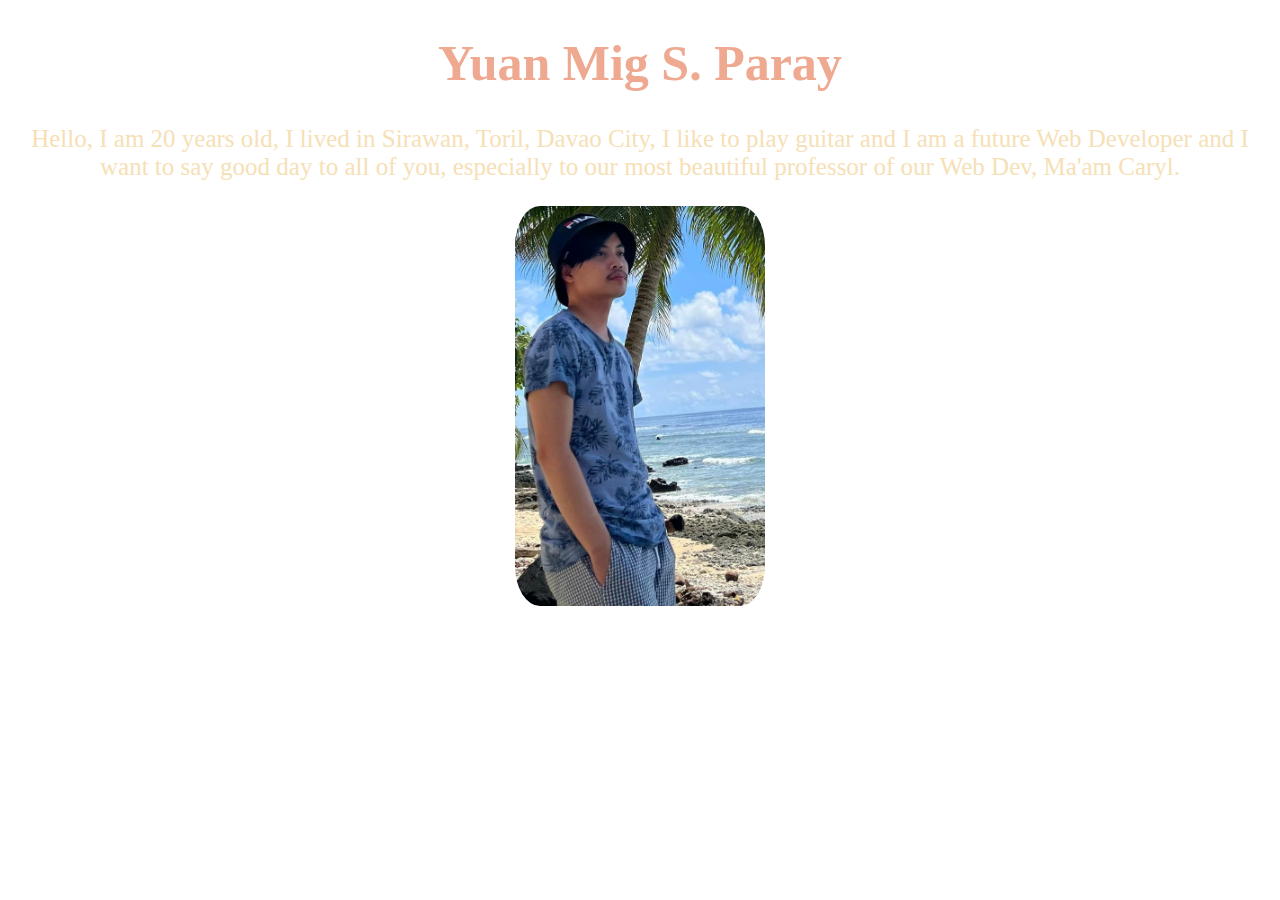
<file: assets/project/firstportfolio/index.html>
<!-- 
   Create basic HTML webpage that display:
> title on the title bar
> heading (your name)
> paragraph content (About yourself)
> image (your photo)

The page named should be index.html.
-->

<!DOCTYPE HTML>
<html>
<head>
   <link rel="stylesheet" href="style.css">

   <title>PORTFOLIO</title>
</head>
<body>
    <h1>Yuan Mig S. Paray</h1>
    <p>Hello, I am 20 years old, I lived in Sirawan, Toril, Davao City, I like to 
      play guitar and I am a future Web Developer and I want to say good day to all of you, 
      especially to our most beautiful professor of our Web Dev, Ma'am Caryl.</p>
    
    <a href="https://www.youtube.com/channel/UCfEfPW0Sqcox2XzWh6lM7DA/featured" target=”_blank”>
    <img src="beach and me.jpg" 
    alt="I am at Govenor General, Mati" 
    title="Click me!">
    </a>

   <form action="some_action" method="POST">
   </form>
</body>
</html>
</file>
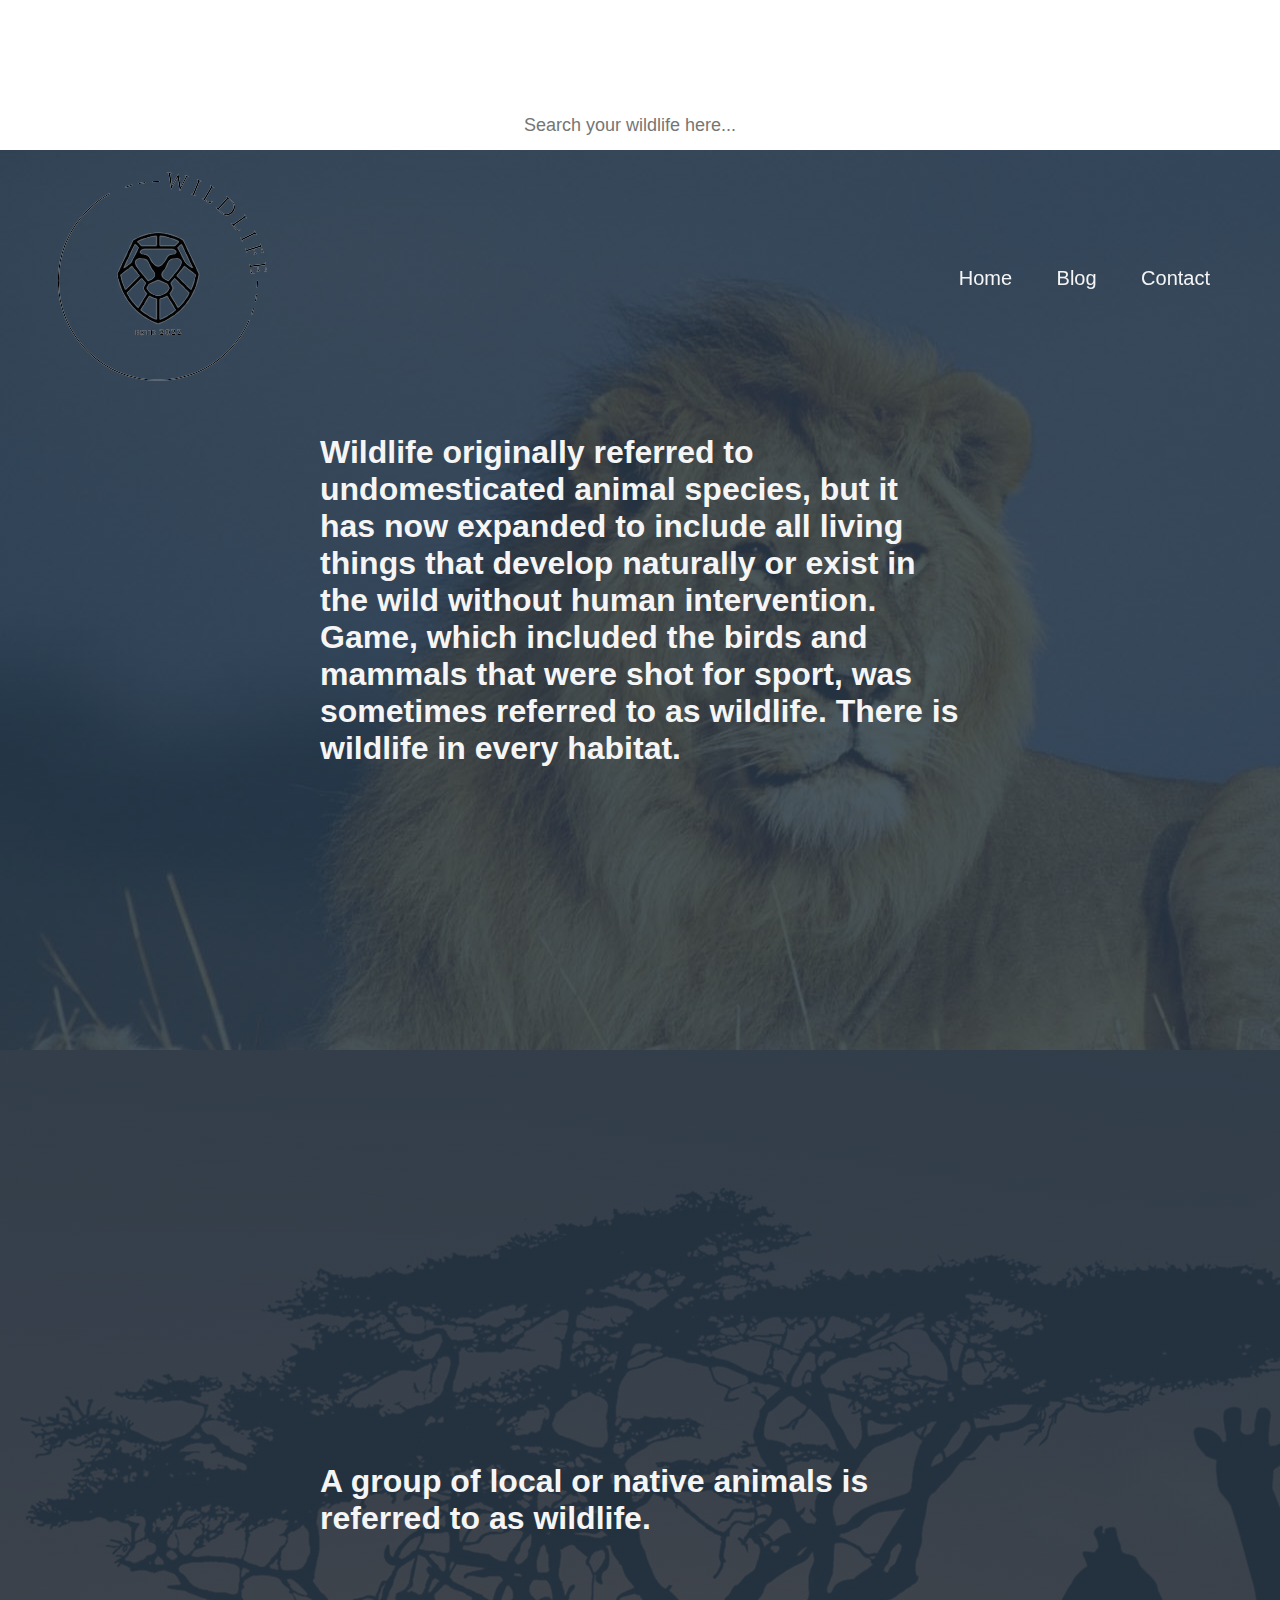
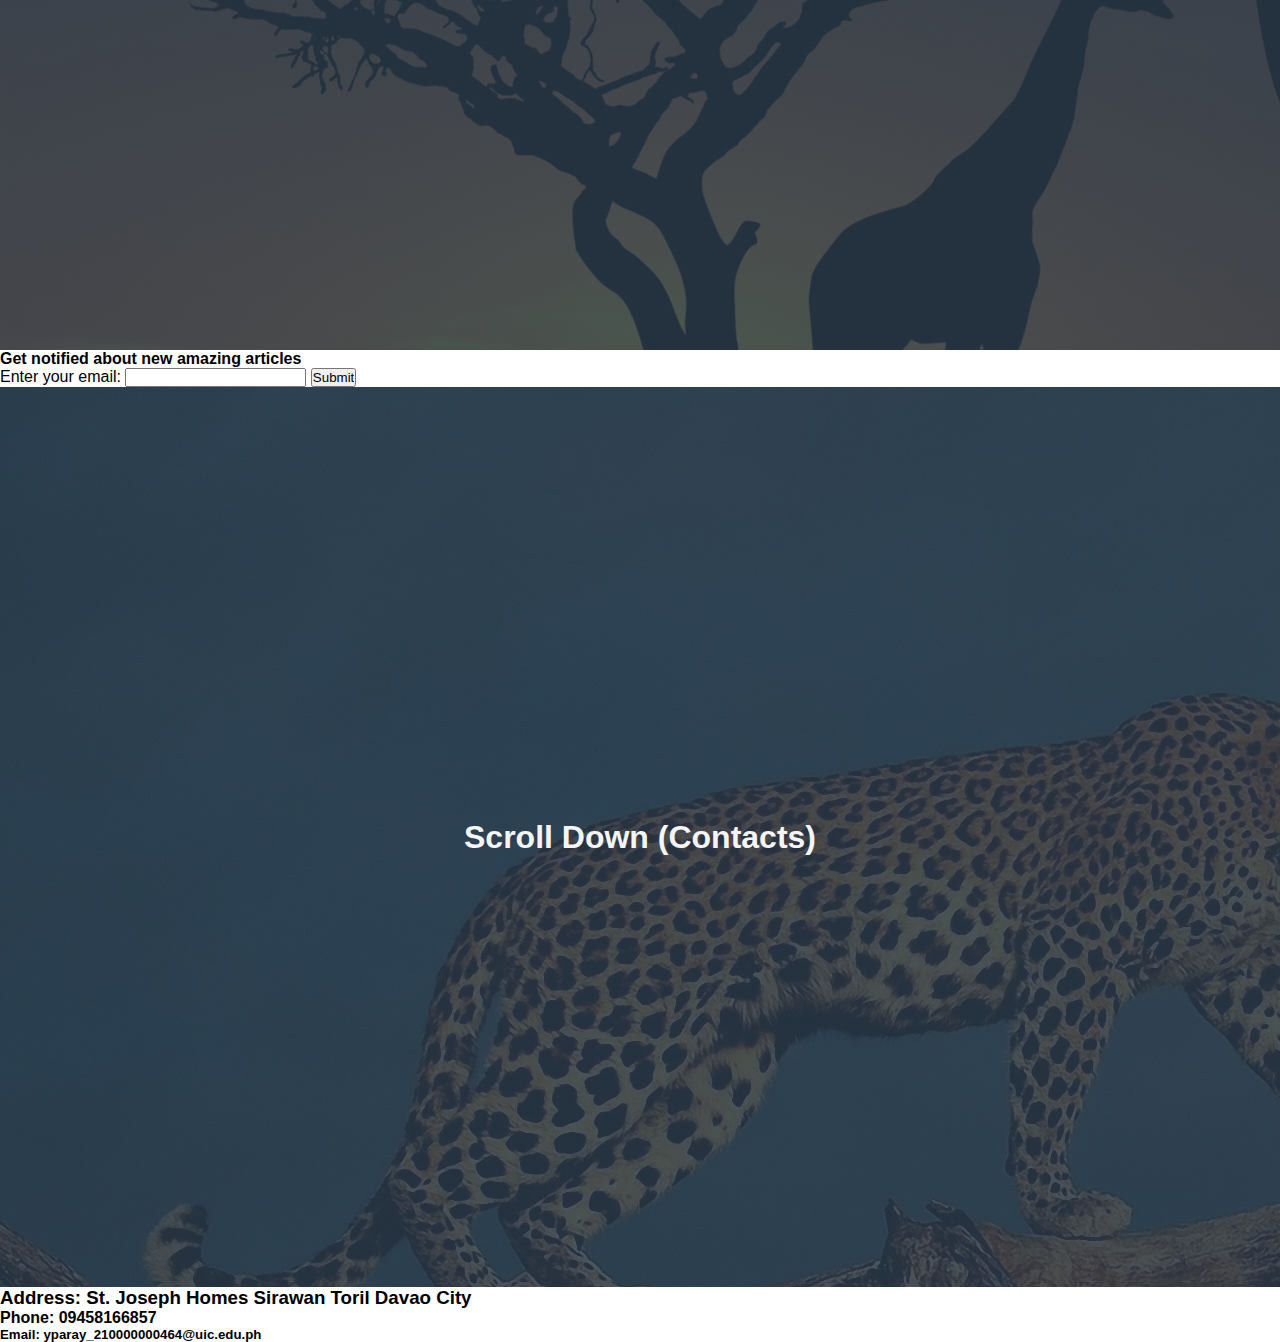
<file: assets/project/onepagewebsite/index.html>
<!DOCTYPE html>
<html lang="en">

<head>
    <meta charset="UTF-8">
    <title>Paray Midterm</title>
    <link rel="stylesheet" href="style.css">
</head>

<body>
    
    <div class="box">
        <input type="text" placeholder="Search your wildlife here...">
        <a class="searchanch" href="#"><i class="fa fa-search" aria-hidden="true"></i></a>
    </div>

    <section id="home">
        <header>
            <a href="#"><img src="images/logo.png" alt=""></a>
            <ul id="menu">
                <li><a href="#home">Home</a></li>
                <li><a href="#blog">Blog</a></li>
                <li><a href="#contact">Contact</a></li>
            </ul>
        </header>
         <h1>Wildlife originally referred to undomesticated animal species, 
            but it has now expanded to include all living things that develop 
            naturally or exist in the wild without human intervention. Game, 
            which included the birds and mammals that were shot for sport, 
            was sometimes referred to as wildlife. There is wildlife in every 
            habitat.
        </h1>
    </section>

    <section id="blog"><h1>A group of local or native animals is referred to as wildlife.</h1></section>
    <h4>Get notified about new amazing articles</h4>
    <label for="email">Enter your email:</label>
    <input type="email" id="email" name="email">
    <input type="submit" value="Submit">

   

    <section id="contact"><h1>Scroll Down (Contacts)</h1></section>
    <h3>
        Address: St. Joseph Homes Sirawan Toril Davao City
    </h3>

    <h4>
        Phone: 09458166857
    </h4>

    <h5>
        Email: yparay_210000000464@uic.edu.ph
    </h5>

</body>

</html>
</file>
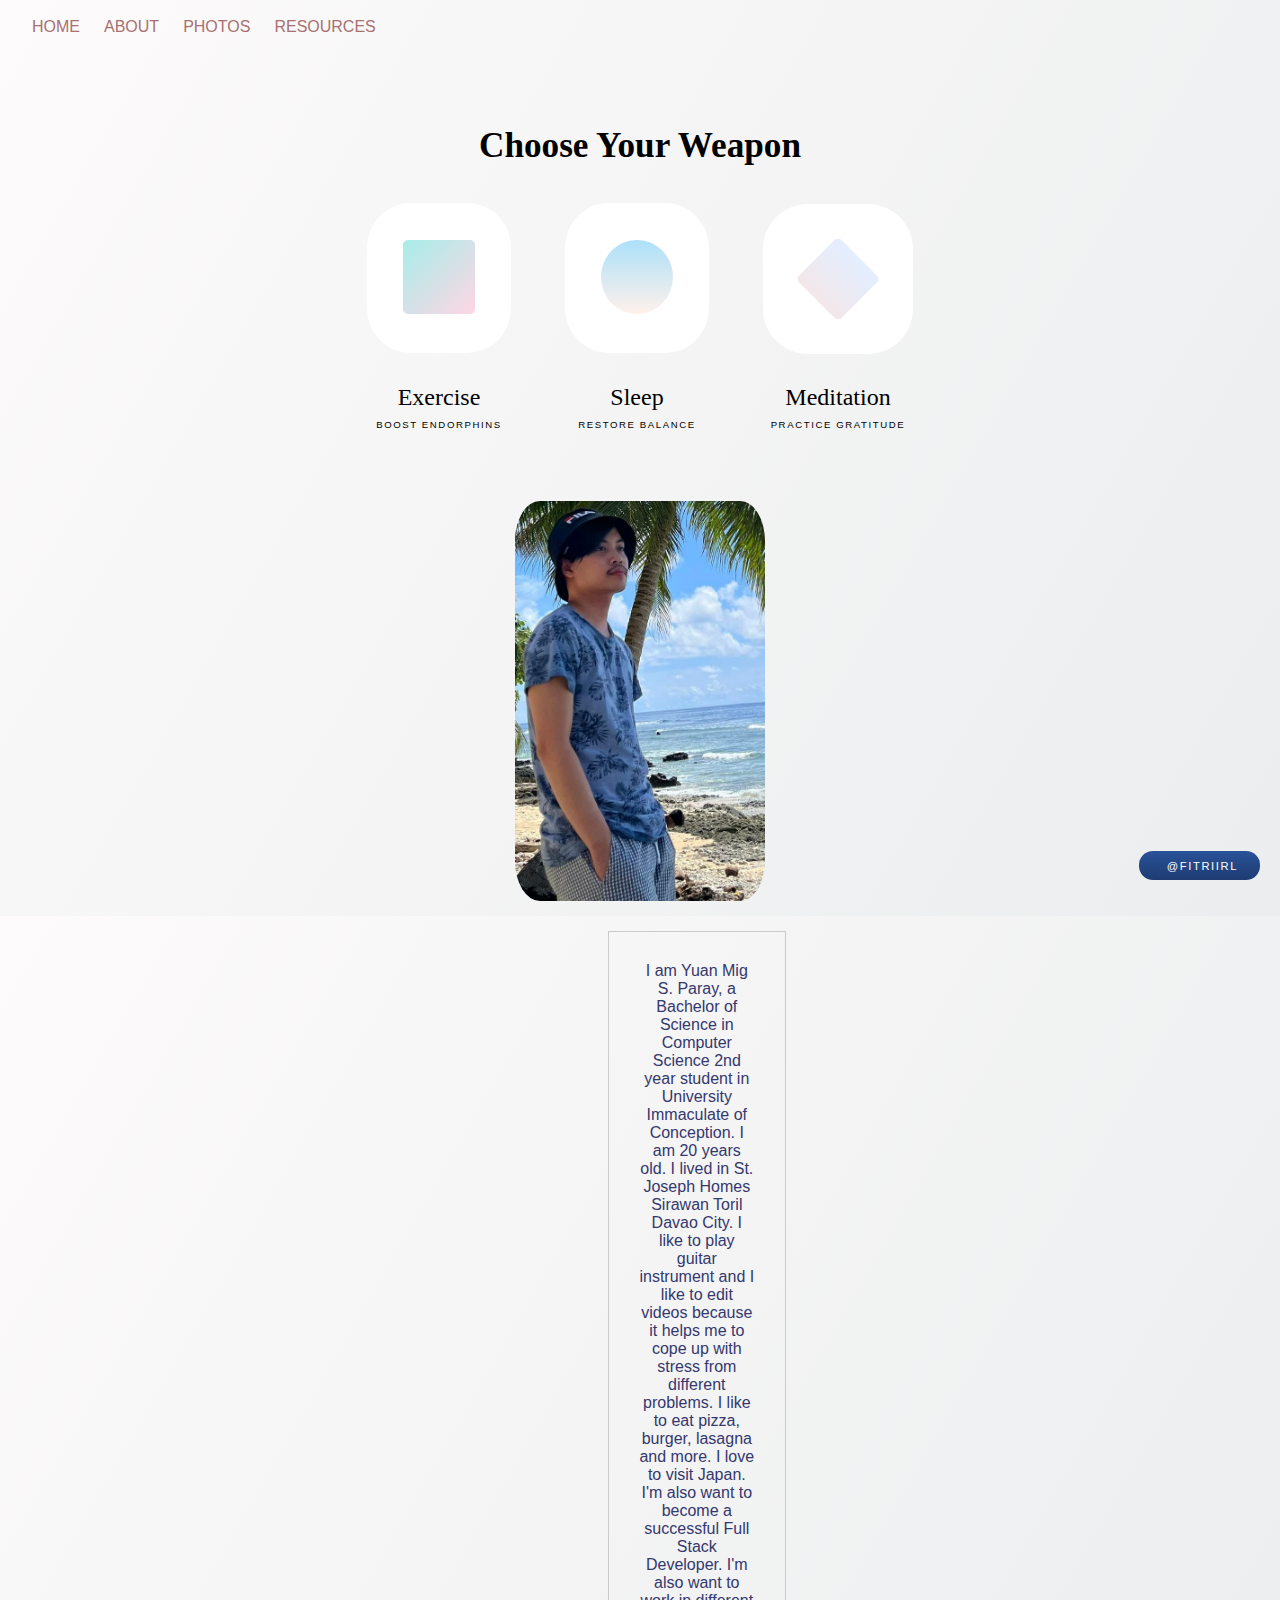
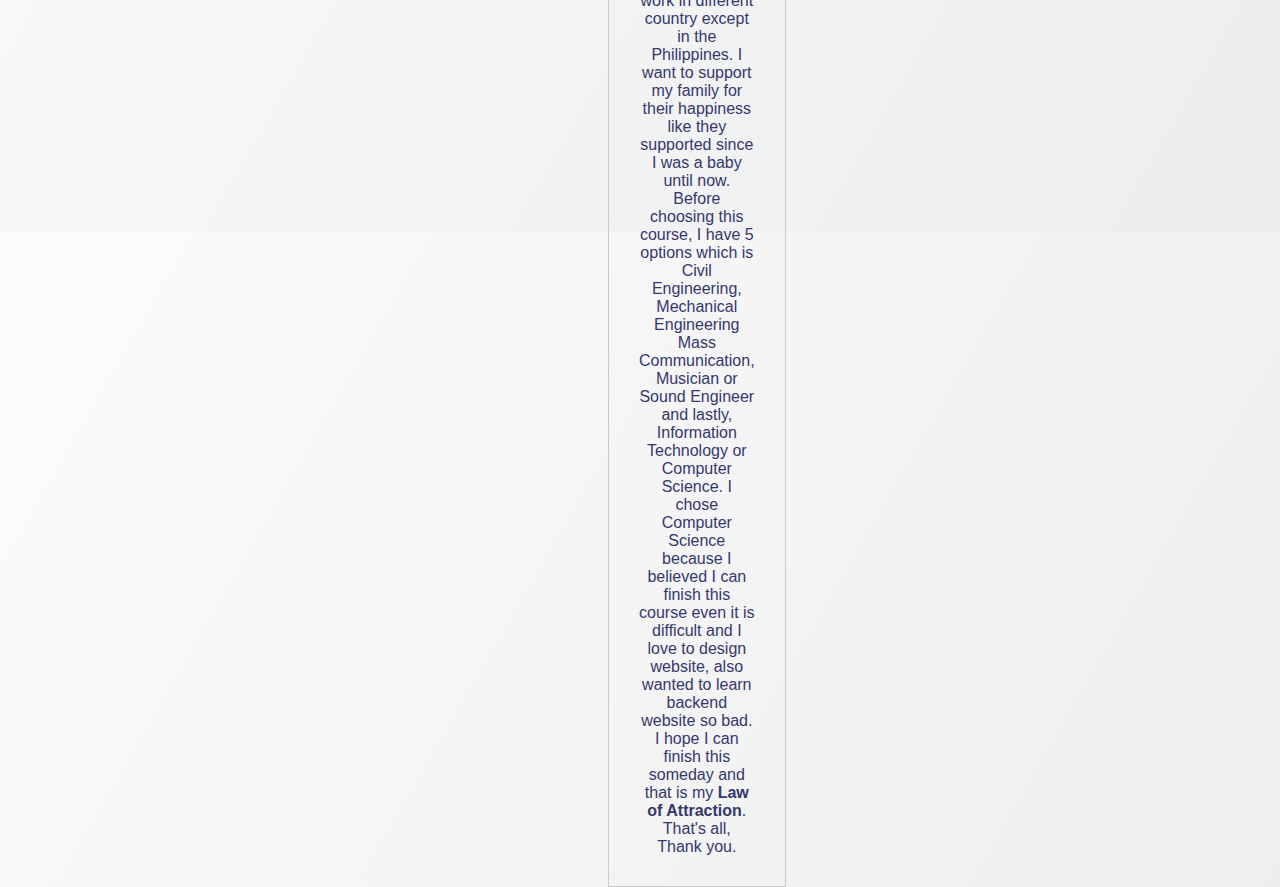
<file: assets/project/blackpink/about.html>
<!DOCTYPE html>
<html lang="en">
<head>
    <link rel="stylesheet" href="about.css">
    <meta charset="UTF-8">
    <meta http-equiv="X-UA-Compatible" content="IE=edge">
    <meta name="viewport" content="width=device-width, initial-scale=1.0">
    <title>Document</title>
</head>
<body>
    <nav>
        <a href="home.html">HOME</a>
        <a href="about.html">ABOUT</a>
        <a href="photos.html">PHOTOS</a>
        <a href="resources.html">RESOURCES</a>
    </nav>
    <h1>Choose Your Weapon</h1>
<div class="container">
  <div class="product">
    <div class="effect-1"></div>
    <div class="effect-2"></div>
    <div class="content">
      <div class="exercise"></div>
    </div>
    <span class="title">
      Exercise
      <span>Boost Endorphins</span>
    </span>
  </div>
  <div class="product">
    <div class="effect-1"></div>
    <div class="effect-2"></div>
    <div class="content">
      <div class="sleep"></div>
    </div>
    <span class="title">
      Sleep
      <span>Restore Balance</span>
    </span>
  </div>
  <div class="product">
    <div class="effect-1"></div>
    <div class="effect-2"></div>
    <div class="content">
      <div class="meditation"></div>
    </div>
    <span class="title">
      Meditation
      <span>Practice gratitude</span>
    </span>
  </div>
</div>
<div class="twitter"><i class="fab fa-twitter"></i><a href="https://twitter.com/fitriirl">@FITRIIRL</a></div>

    <img src="img/beach and me.jpg" alt="image02" class="center">
    <p>
        <table>
            <tr>
                <td>
        I am Yuan Mig S. Paray, a Bachelor of Science in Computer Science 
        2nd year student in University Immaculate of Conception. I am 20 
        years old. I lived in St. Joseph Homes Sirawan Toril Davao City. 
        I like to play guitar instrument and I like to edit videos because 
        it helps me to cope up with stress from different problems. I like 
        to eat pizza, burger, lasagna and more. I love to visit Japan.
        I'm also want to become a successful Full Stack Developer. I'm also
        want to work in different country except in the Philippines. I want to support
        my family for their happiness like they supported since I was a baby until now.
        Before choosing this course, I have 5 options which is Civil Engineering, Mechanical Engineering
        Mass Communication, Musician or Sound Engineer and lastly, Information Technology or Computer Science.
        I chose Computer Science because I believed I can finish this course even it is difficult and 
        I love to design website, also wanted to learn backend website so bad. I hope I can finish this someday and
        that is my <b>Law of Attraction</b>. That's all, Thank you.
    </td>
    </tr>
    </table>
    </p>

</body>
</html>
</file>
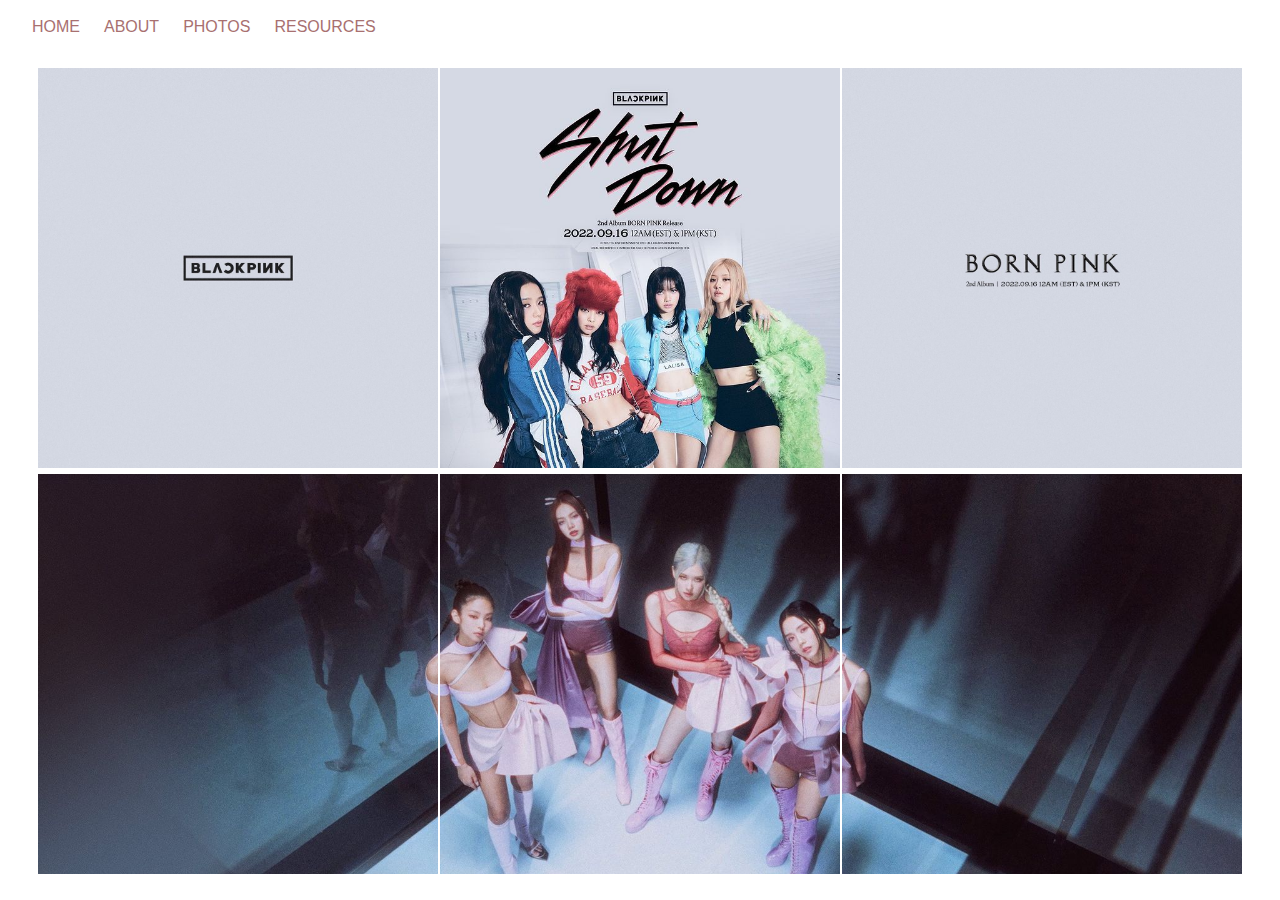
<file: assets/project/blackpink/photos.html>
<!DOCTYPE html>
<html lang="en">
<head>
    <link rel="stylesheet" href="photos.css">
    <meta charset="UTF-8">
    <meta http-equiv="X-UA-Compatible" content="IE=edge">
    <meta name="viewport" content="width=device-width, initial-scale=1.0">
    <title>Document</title>
</head>
<body>
    <nav>
        <a href="home.html">HOME</a>
        <a href="about.html">ABOUT</a>
        <a href="photos.html">PHOTOS</a>
        <a href="resources.html">RESOURCES</a>
    </nav>
    
    <table>
        <tr>
            <td>
                <img src="bpimg/bp1.jpg">
            </td>
            
            <td>
                <img src="bpimg/bp2.jpg">
            </td>                 
            
            <td>
                <img src="bpimg/bp3.jpg">
            </td>             
        
        </tr>             
        
            <tr>
                                 
                <td>
                    <img src="bpimg/bp11.jpg">
                </td>                 
                
                <td>
                    <img src="bpimg/bp22.jpg">
                </td>                 
                
                <td>
                    <img src="bpimg/bp33.jpg">
                
                </td>             
            
            </tr>         
        
        </table>
</body>
</html>
</file>
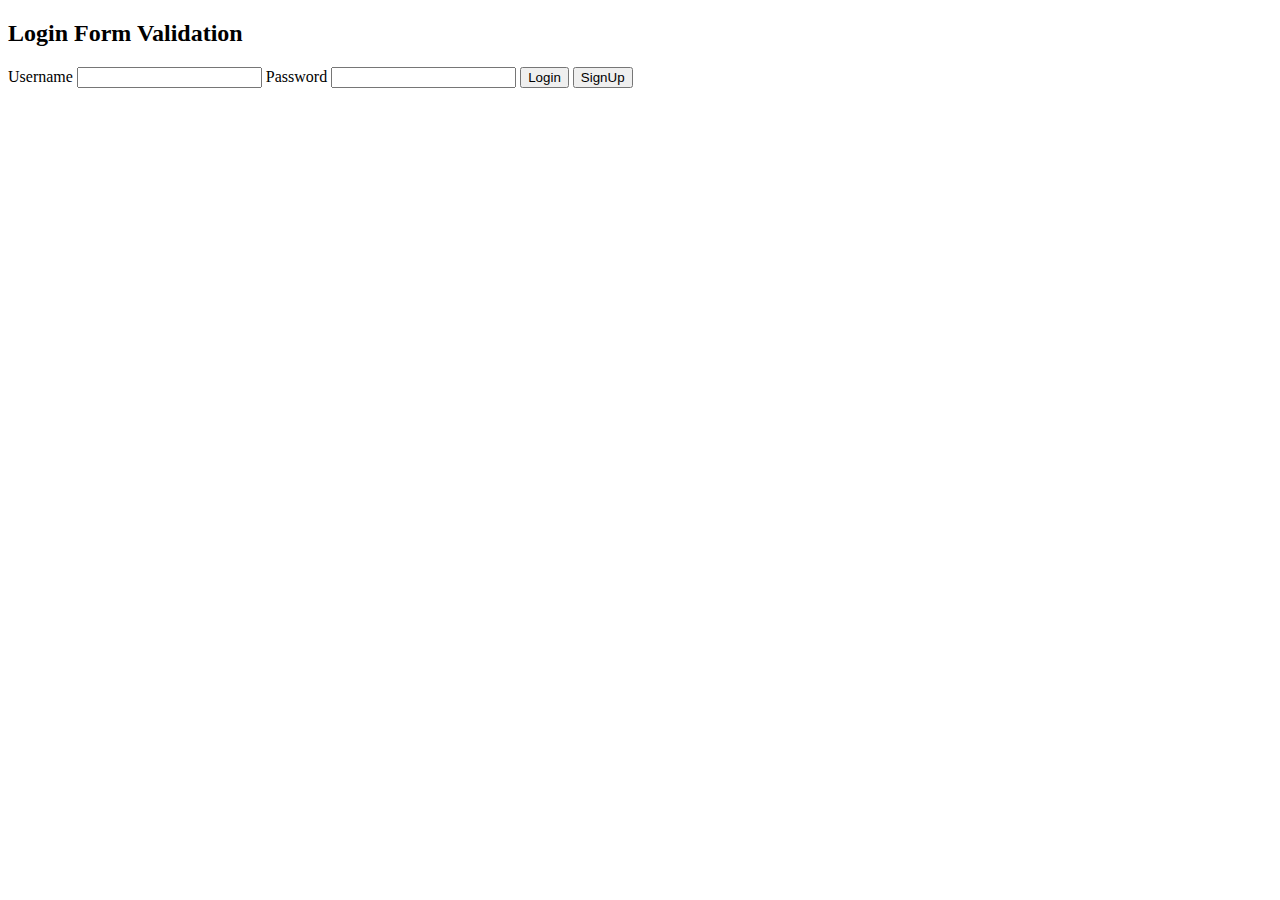
<file: assets/project/gallerycars/login.html>
<!DOCTYPE html>
<html lang="en">
<head>
    <meta charset="UTF-8">
    <meta http-equiv="X-UA-Compatible" content="IE=edge">
    <meta name="viewport" content="width=device-width, initial-scale=1.0">
    <title>Login Validation</title>
</head>
<body>
    <div class="container">
        <div class="main">
            <h2>Login Form Validation</h2>

            <form id="form1" method="post" name="sampleform">

            <label>Username</label>
            <input type="text" name="username" id="username" required/>

            <label>Password</label>
            <input type="password" name="password" id="password" required/>
            <input type="button" value="Login" id="submit" onclick="validate()"/>
            <input type="button" value="SignUp" onClick="create()"/>

            </form>
        </div>
    </div>

    <script type="text/javascript">
        var attempt = 3;
        function validate(){
            var username = document.getElementById("username").value;
            var password = document.getElementById("password").value;
            if(username == "admin" && password == "admin"){
                alert("Login successfully, Redirecting...");
                window.location = "Ig.html";
                return false;
            }
            else{
                attempt--;
                alert("You have "+attempt+" attempt left");
                if(attempt == 0){
                    document.getElementById("username").disabled = true;
                    document.getElementById("password").disabled = true;
                    document.getElementById("submit").disabled = true;
                    return false;
                }
            }
        }

        function create(){
            window.location = "image.html";
        }
    </script>
</body>
</html>
</file>
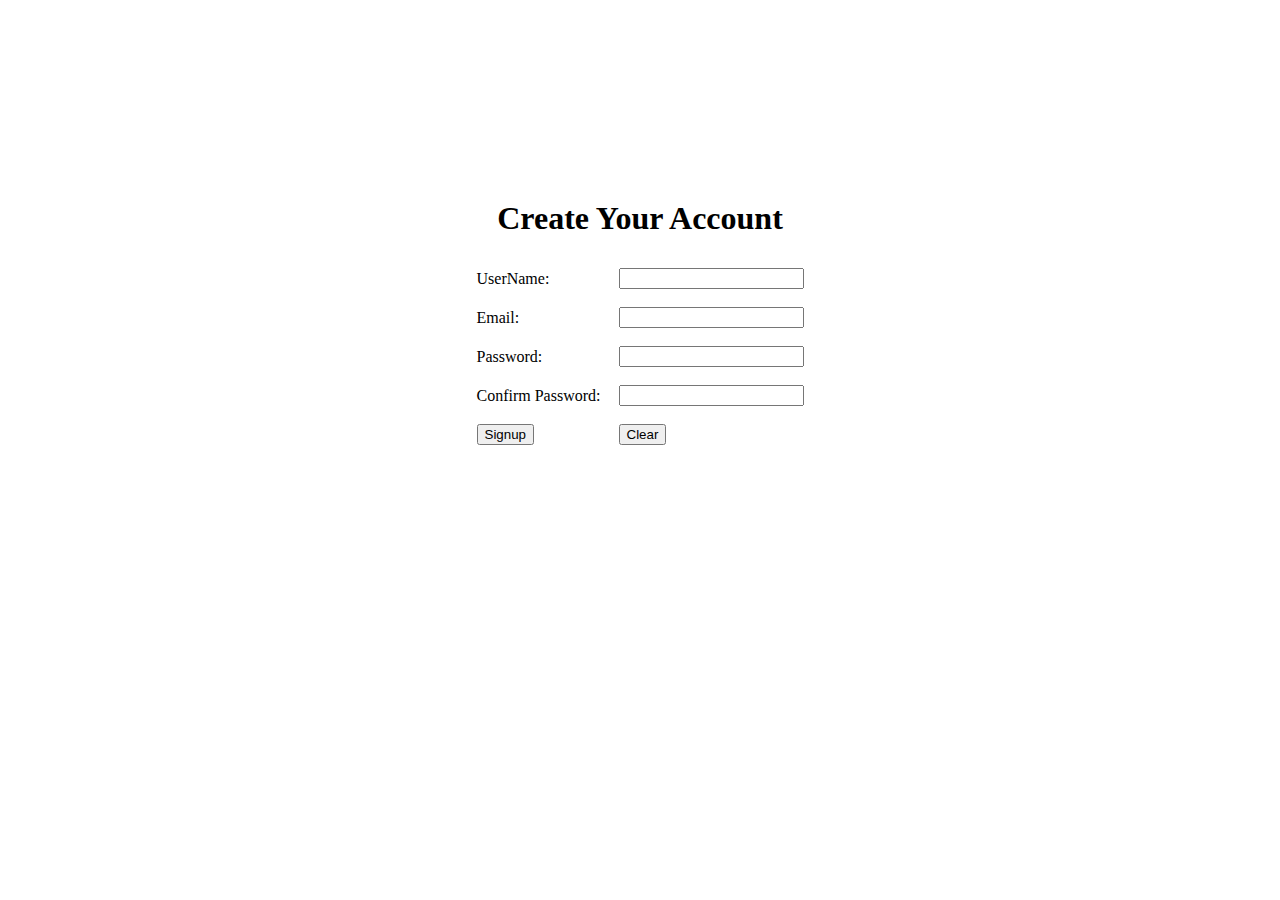
<file: assets/project/gallerycars/register.html>
<!DOCTYPE html>
<html lang="en">
<head>
    <meta charset="UTF-8">
    <meta http-equiv="X-UA-Compatible" content="IE=edge">
    <meta name="viewport" content="width=device-width, initial-scale=1.0">
    <title>SignUp</title>
</head>
<style>
    h1{
        text-align: center;
        justify-content: center;
        margin-top: 200px;
    }
</style>

<body>
    <h1>Create Your Account</h1>
    <form id="form" action="/" method = "get">
        <table cellspacing="2" align ="center" cellpadding="8" border="0">

            <tr>
                <td>UserName:</td>
                <td><input type="text" name="fname" id="fname" ></td>
            </tr>
            <tr>
                <td>Email:</td>
                <td><input type="email" name="email" id="email" ></td>
            </tr>
            <tr>
                <td>Password:</td>
                <td><input type="password" name="password" id="password" ></td>
            </tr>
            <tr>
                <td>Confirm Password:</td>
                <td><input type="password" name="cpassword" id="cpassword" ></td>
            </tr>
            <tr>
                <td><input type="button" value="Signup" onclick="Create()"></td>
                <td><input type="reset" value="Clear"></td>
            </tr>

        </table>
    </form>

    <script>

    function Create(){
        var name = document.getElementById("fname").value;
        var mail = document.getElementById("email").value;
        var pass = document.getElementById("password").value;
        var cpass = document.getElementById("cpassword").value;

        var letters = /^[A-Za-z]+$/;
        var email = /^[a-zA-Z0-9._-]+@[a-zA-Z0-9.-]+\.[a-zA-Z]{2,4}$/;

        if(name == '' || pass == '' || mail == '' || cpass == ''){
            alert("Input Values!");
        }
        else if(name.length <2){
            alert("Please Input Longer Username!");
        }
        else if(pass.length < 5){    
            alert("Please Input Longer Password!");
        }  
        else if(!name.match(letters)){
            alert("Please Input Letters Only!");
        }
        else if(!mail.match(email)){
            alert("Please Input Valid Email!");
        }
        else if(pass != cpass){
            alert("Password Not Match!");
        }
        else{
            alert("Account Created! Redirecting to Homepage...");
            window.location = "Image.html";
            return false;
        }
}


   </script>
</body>
</html>
</file>
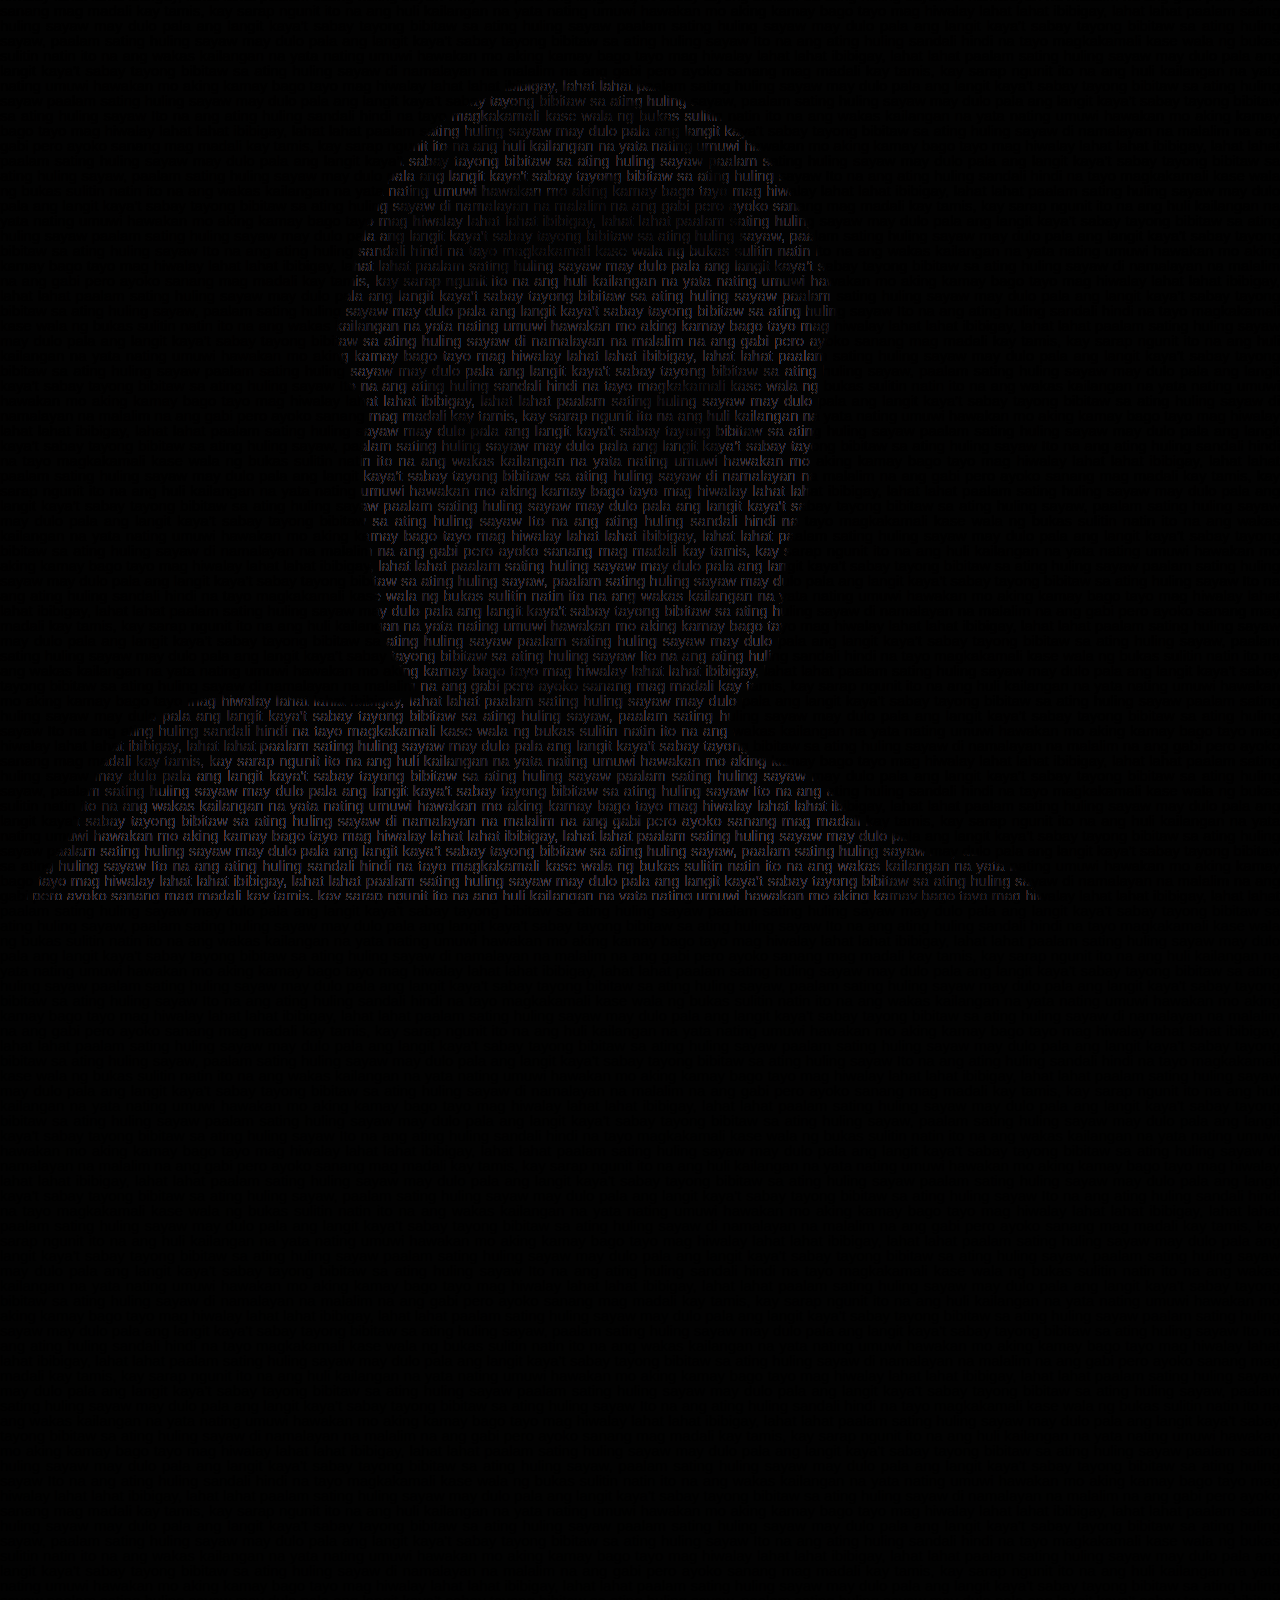
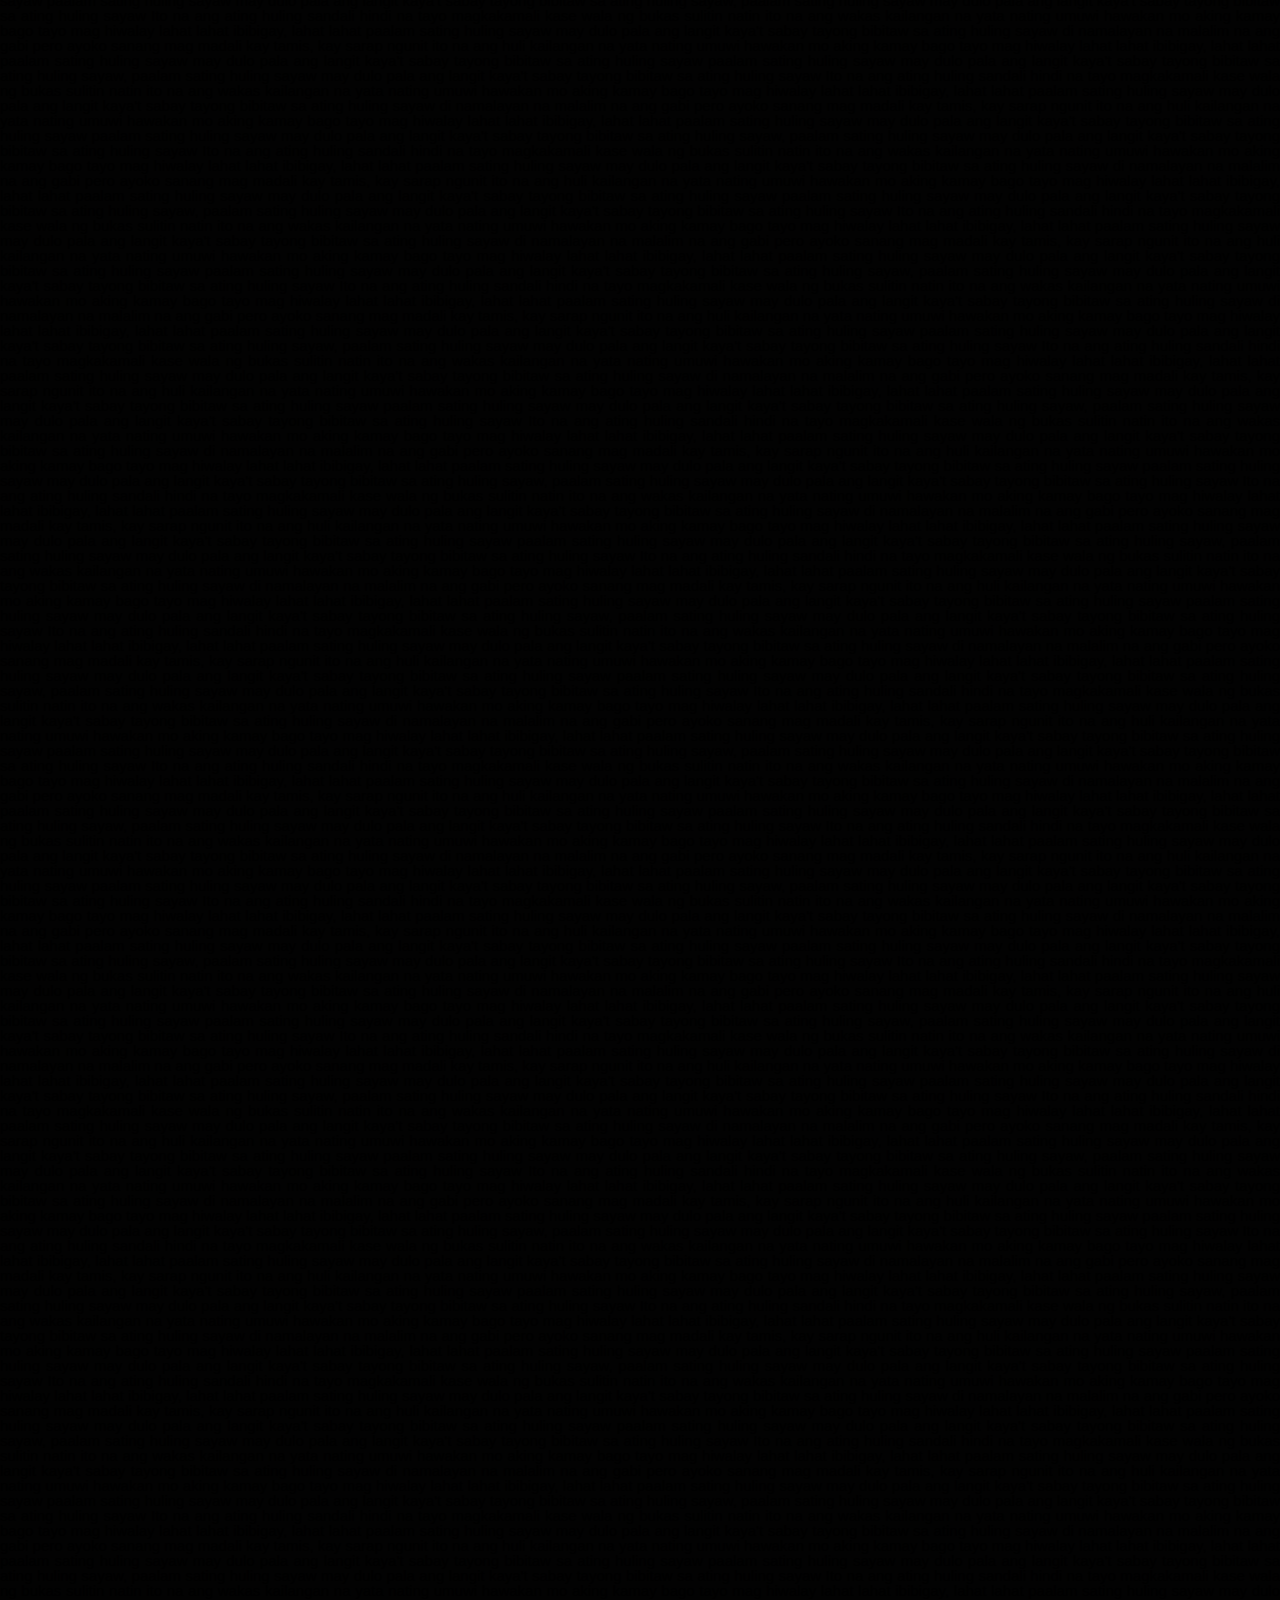
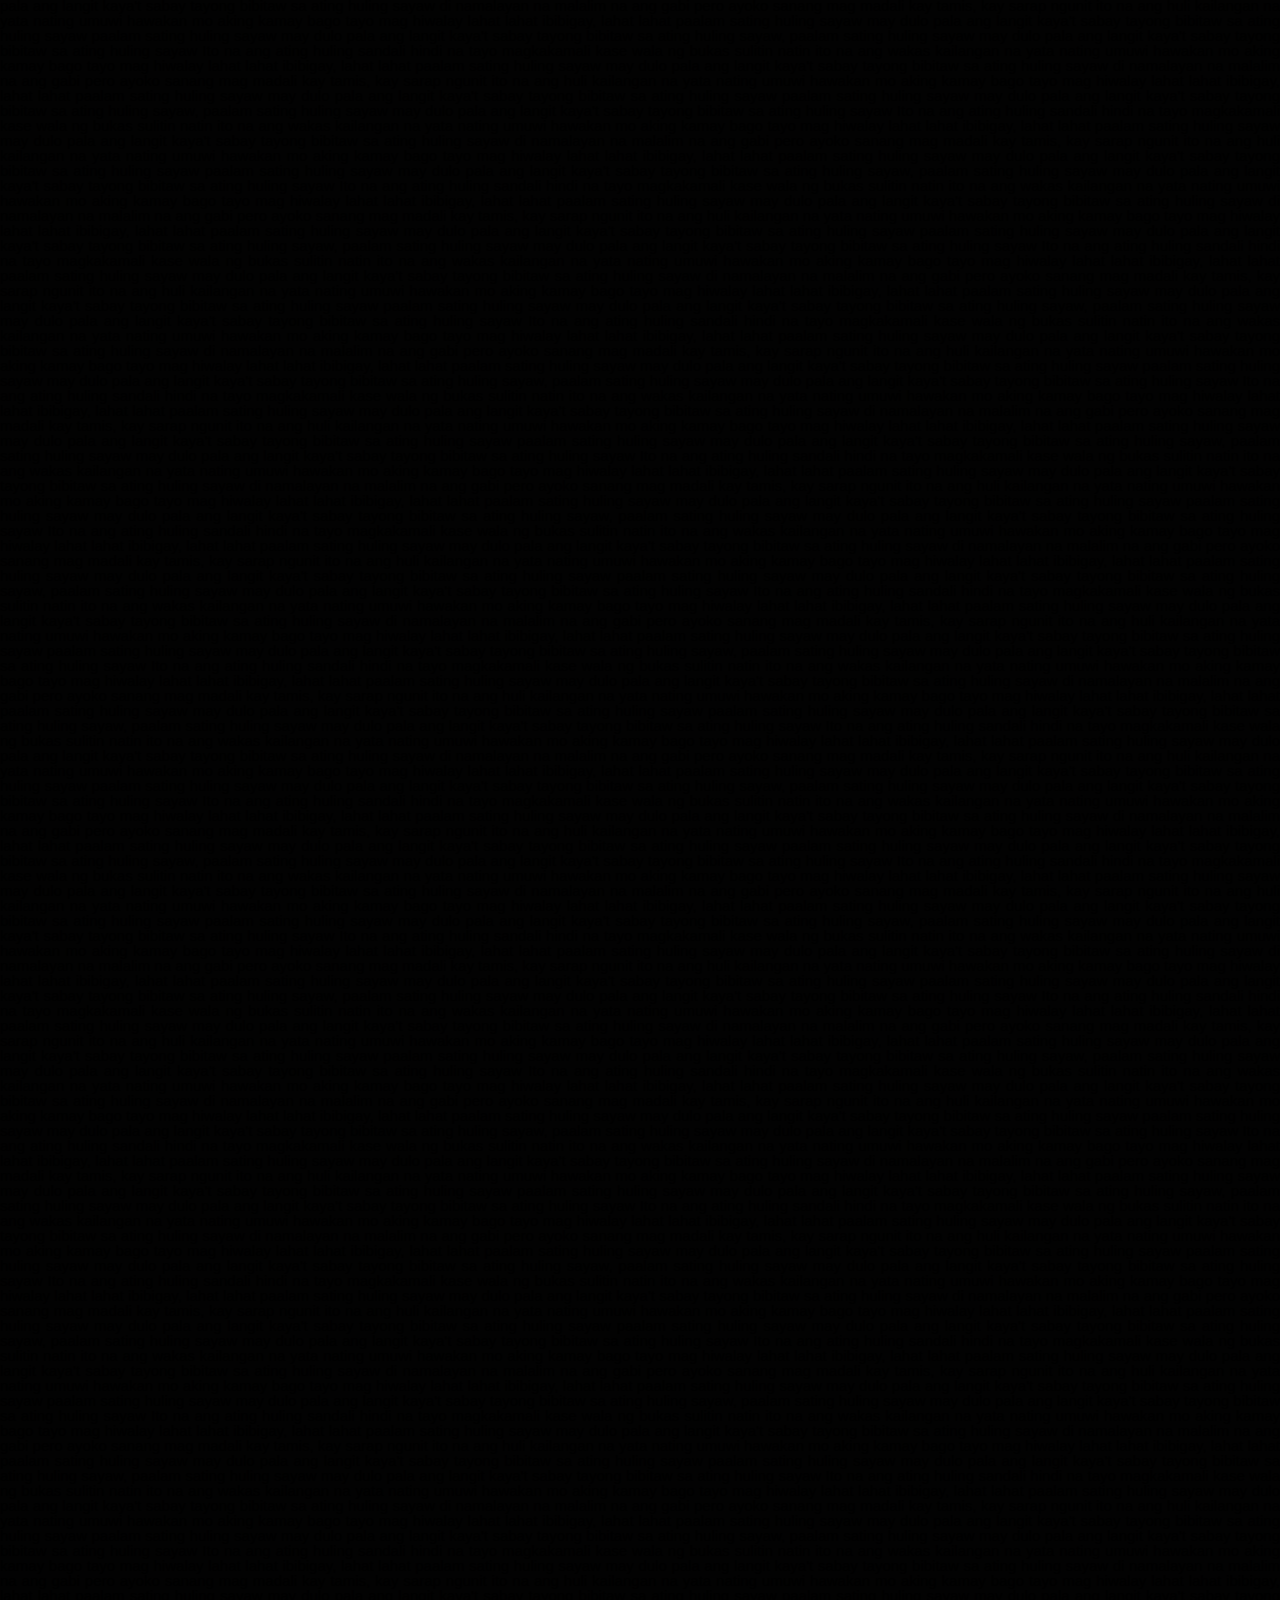
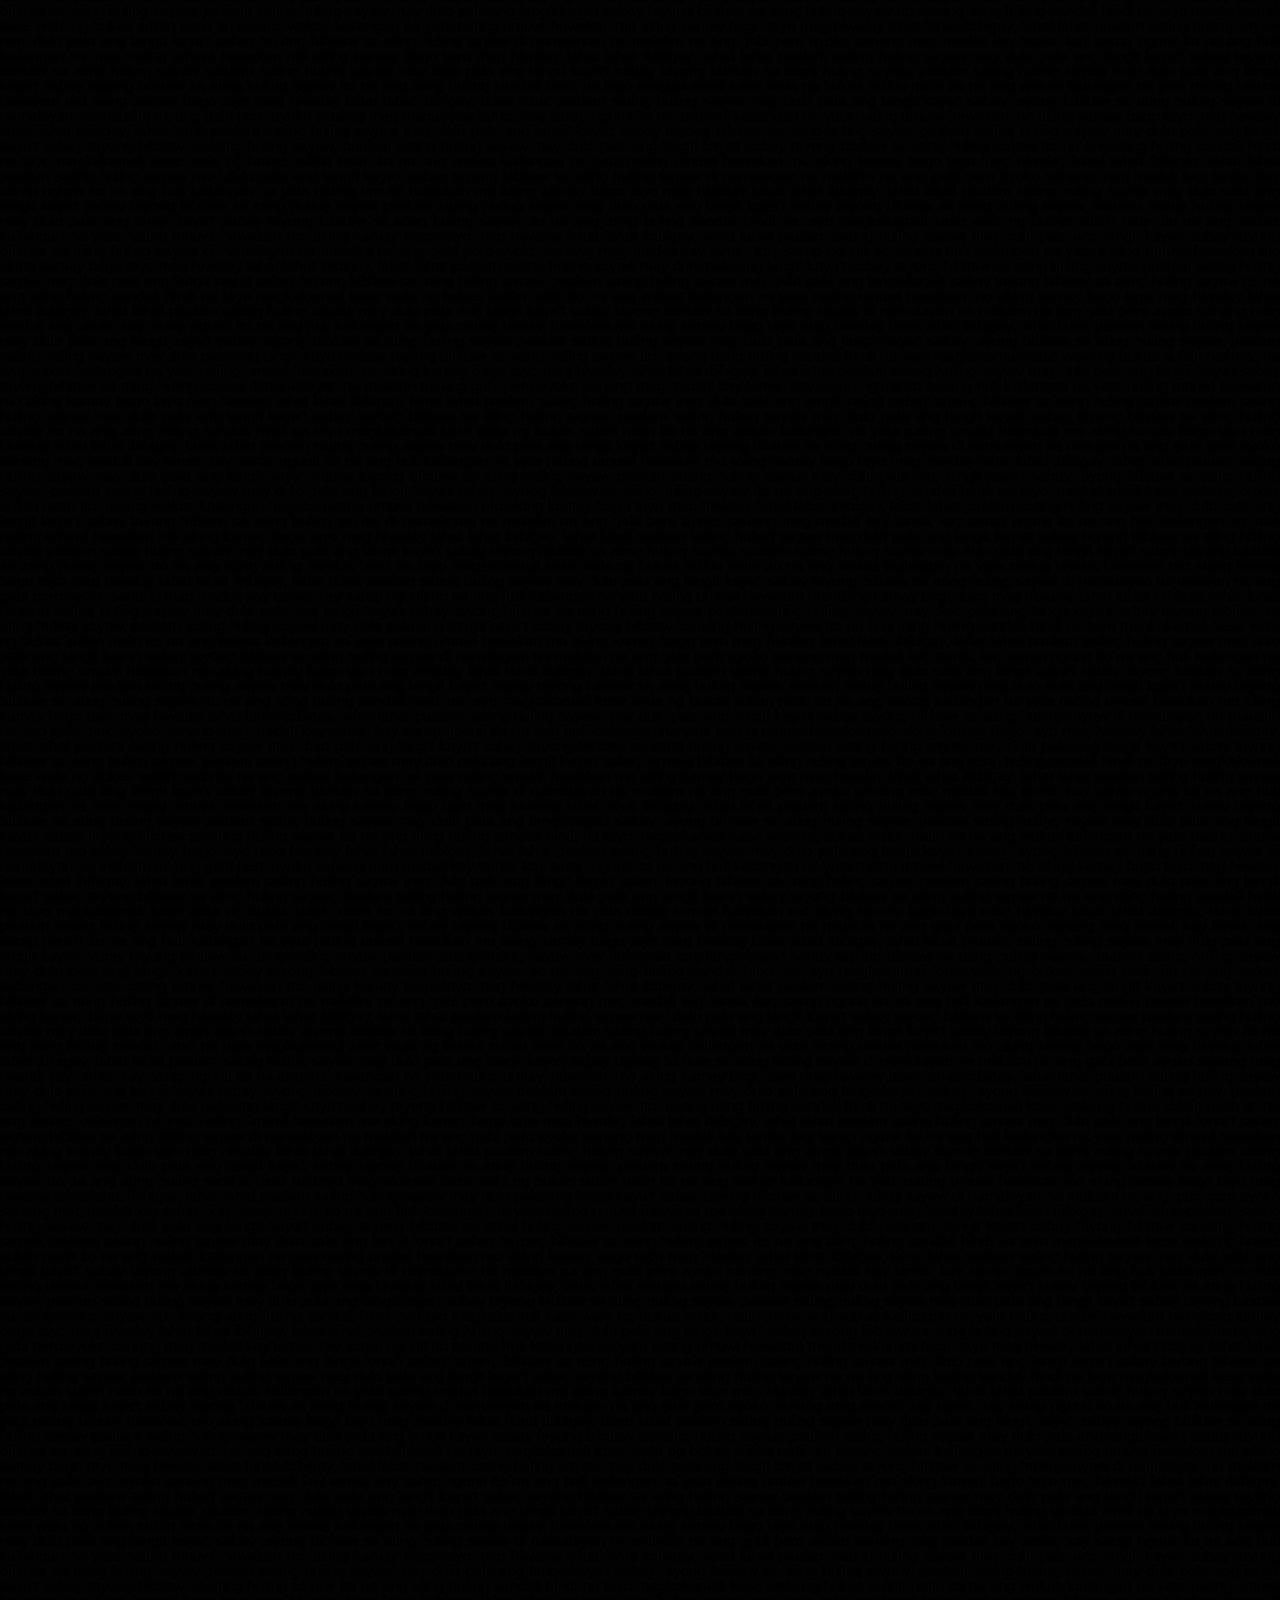
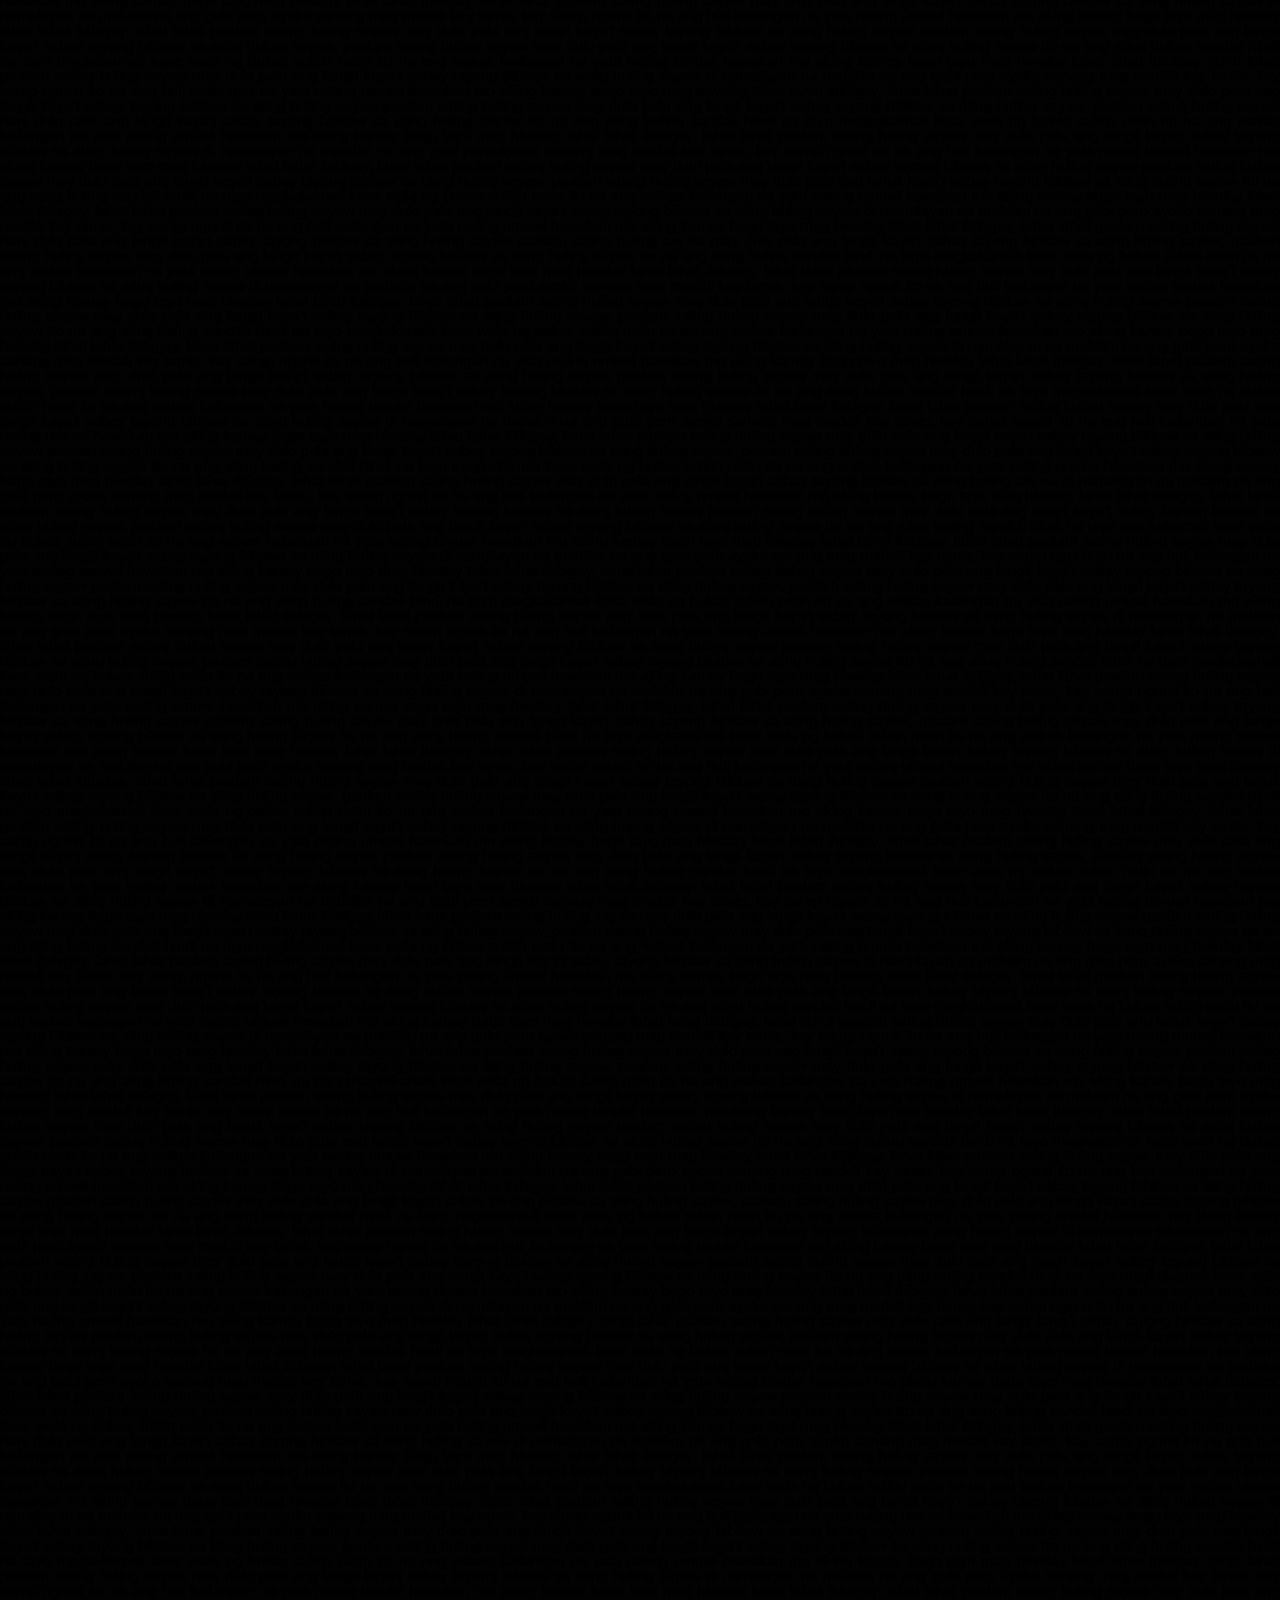
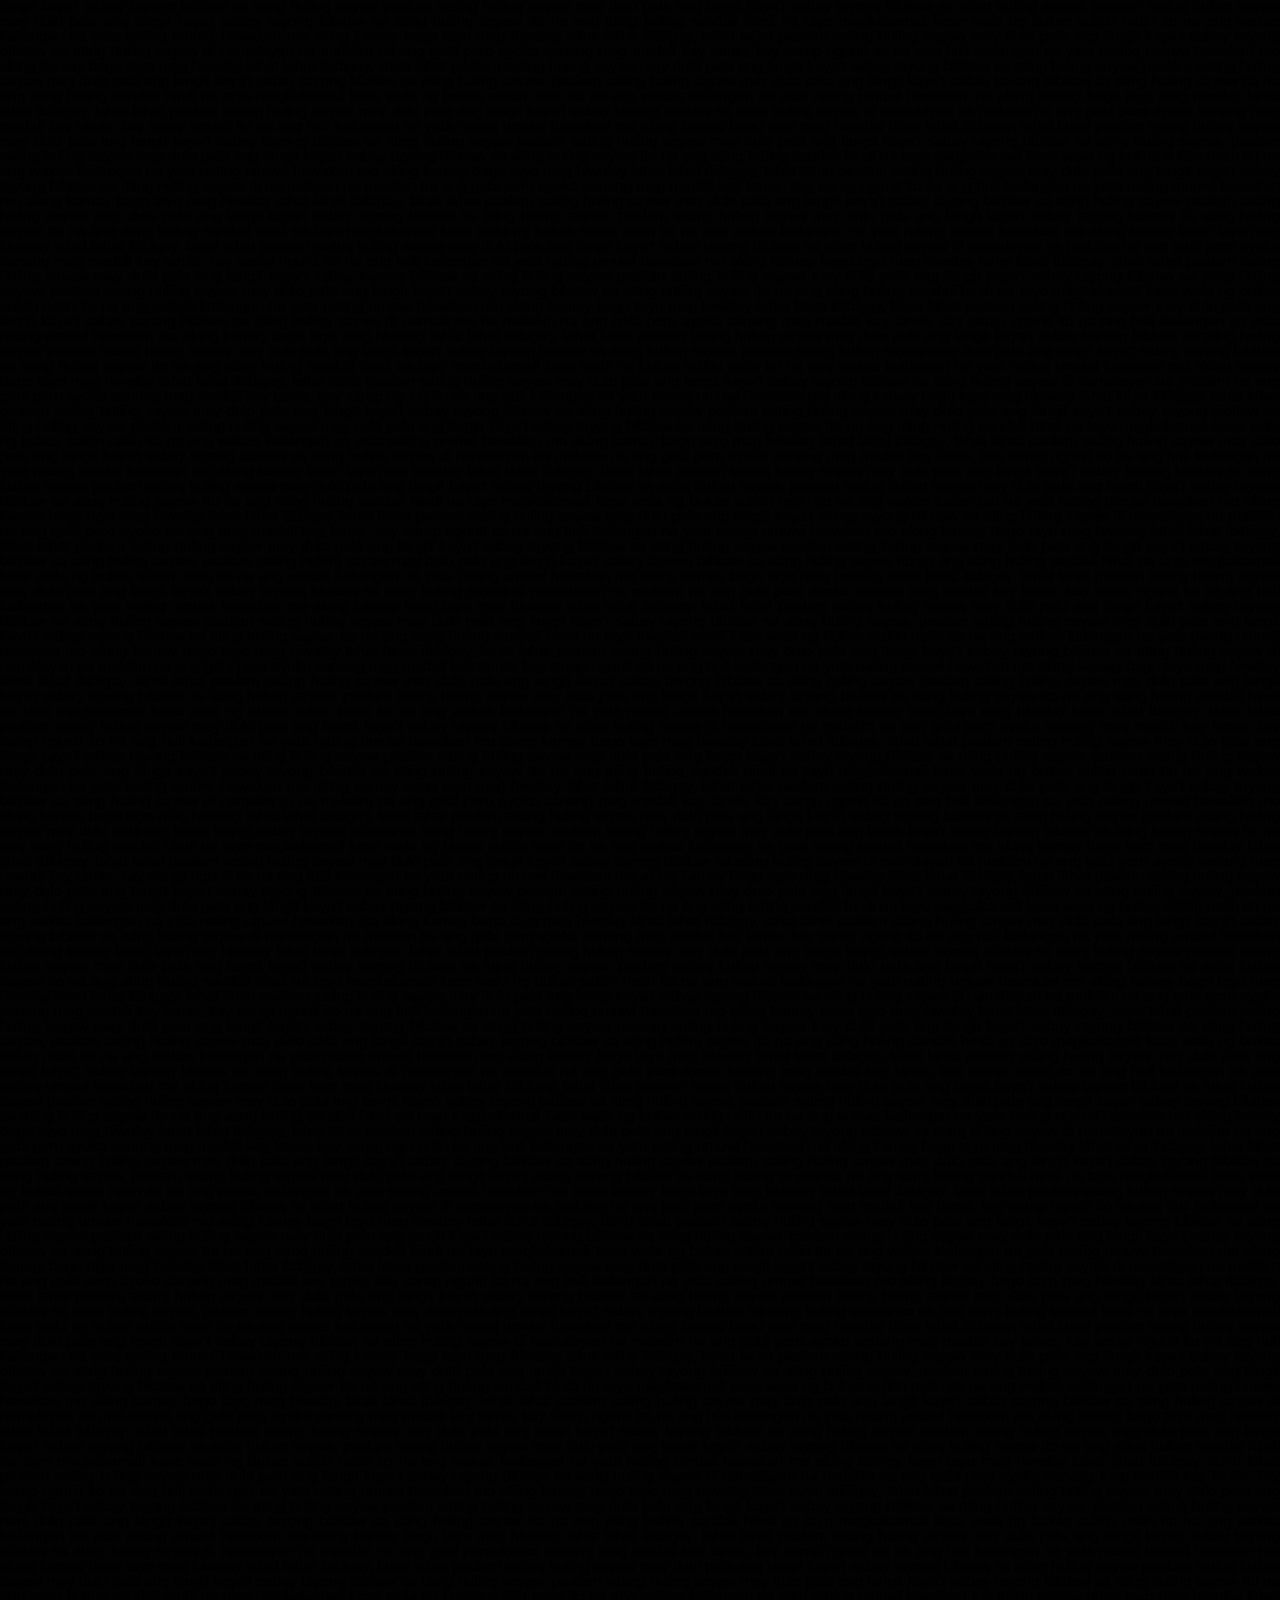
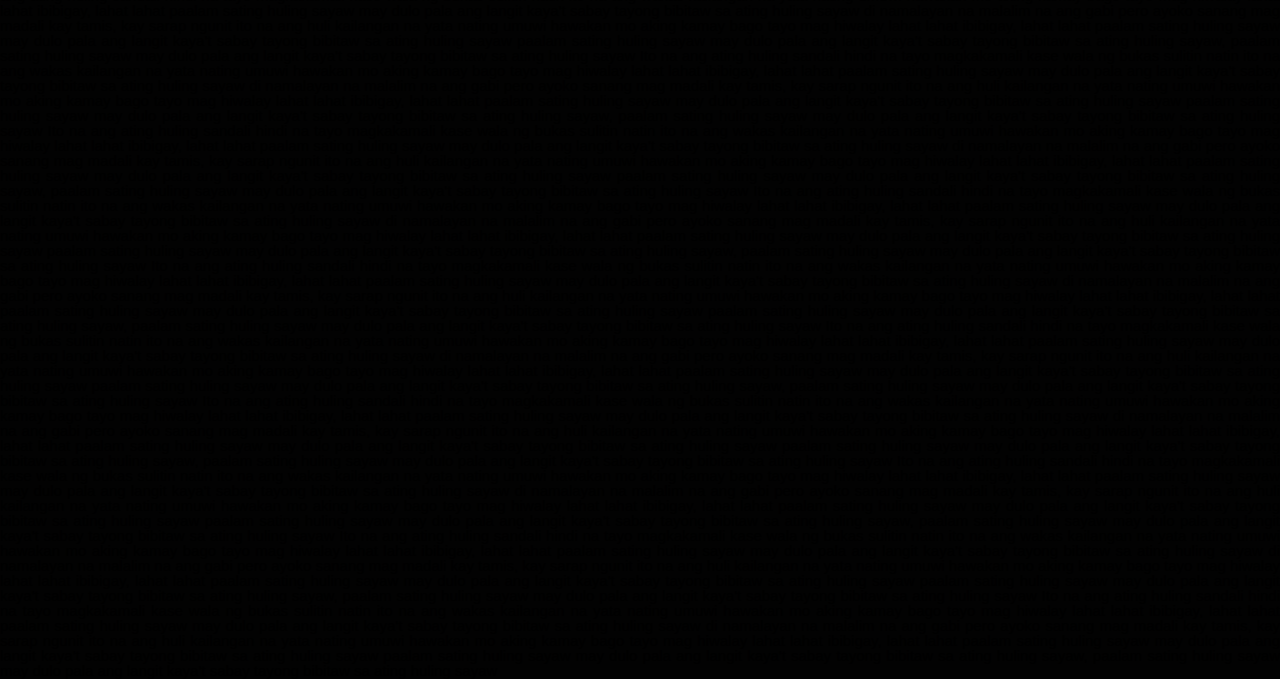
<file: assets/project/rodelle/indes.html>
<!DOCTYPE html>
<html lang="en">
<head>
    <link rel="stylesheet" href="style.css">
    <meta charset="UTF-8">
    <meta http-equiv="X-UA-Compatible" content="IE=edge">
    <meta name="viewport" content="width=device-width, initial-scale=1.0">
    <title>Wapo</title>
</head>

<body>
<p>
    Ito na ang ating huling sandali hindi na tayo magkakamali kase 
    wala ng bukas sulitin natin ito na ang wakas kailangan na yata 
    nating umuwi hawakan mo aking kamay bago tayo mag hiwalay lahat 
    lahat ibibigay, lahat lahat paalam sating huling sayaw may dulo 
    pala ang langit kaya't sabay tayong bibitaw sa ating huling sayaw 
    di namalayan na malalim na ang gabi pero ayoko sanang mag madali 
    kay tamis, kay sarap ngunit ito na ang huli kailangan na yata 
    nating umuwi hawakan mo aking kamay bago tayo mag hiwalay lahat 
    lahat ibibigay, lahat lahat paalam sating huling sayaw may dulo 
    pala ang langit kaya't sabay tayong bibitaw sa ating huling sayaw 
    paalam sating huling sayaw may dulo pala ang langit kaya't sabay 
    tayong bibitaw sa ating huling sayaw, paalam sating huling sayaw 
    may dulo pala ang langit kaya't sabay tayong bibitaw sa ating huling 
    sayaw Ito na ang ating huling sandali hindi na tayo magkakamali kase 
    wala ng bukas sulitin natin ito na ang wakas kailangan na yata nating 
    umuwi hawakan mo aking kamay bago tayo mag hiwalay lahat lahat ibibigay, 
    lahat lahat paalam sating huling sayaw may dulo pala ang langit kaya't 
    sabay tayong bibitaw sa ating huling sayaw di namalayan na malalim na ang 
    gabi pero ayoko sanang mag madali kay tamis, kay sarap ngunit ito na ang 
    huli kailangan na yata nating umuwi hawakan mo aking kamay bago tayo mag 
    hiwalay lahat lahat ibibigay, lahat lahat paalam sating huling sayaw may 
    dulo pala ang langit kaya't sabay tayong bibitaw sa ating huling sayaw 
    paalam sating huling sayaw may dulo pala ang langit kaya't sabay tayong 
    bibitaw sa ating huling sayaw, paalam sating huling sayaw may dulo pala 
    ang langit kaya't sabay tayong bibitaw sa ating huling sayaw Ito na ang 
    ating huling sandali hindi na tayo magkakamali kase wala ng bukas sulitin 
    natin ito na ang wakas kailangan na yata nating umuwi hawakan mo aking 
    kamay bago tayo mag hiwalay lahat lahat ibibigay, lahat lahat paalam sating 
    huling sayaw may dulo pala ang langit kaya't sabay tayong bibitaw sa ating 
    huling sayaw di namalayan na malalim na ang gabi pero ayoko sanang mag madali 
    kay tamis, kay sarap ngunit ito na ang huli kailangan na yata nating umuwi 
    hawakan mo aking kamay bago tayo mag hiwalay lahat lahat ibibigay, lahat lahat 
    paalam sating huling sayaw may dulo pala ang langit kaya't sabay tayong bibitaw 
    sa ating huling sayaw paalam sating huling sayaw may dulo pala ang langit kaya't 
    sabay tayong bibitaw sa ating huling sayaw, paalam sating huling sayaw may dulo 
    pala ang langit kaya't sabay tayong bibitaw sa ating huling sayaw Ito na ang 
    ating huling sandali hindi na tayo magkakamali kase wala ng bukas sulitin natin 
    ito na ang wakas kailangan na yata nating umuwi hawakan mo aking kamay bago tayo 
    mag hiwalay lahat lahat ibibigay, lahat lahat paalam sating huling sayaw may dulo 
    pala ang langit kaya't sabay tayong bibitaw sa ating huling sayaw di namalayan na 
    malalim na ang gabi pero ayoko sanang mag madali kay tamis, kay sarap ngunit ito 
    na ang huli kailangan na yata nating umuwi hawakan mo aking kamay bago tayo mag 
    hiwalay lahat lahat ibibigay, lahat lahat paalam sating huling sayaw may dulo pala 
    ang langit kaya't sabay tayong bibitaw sa ating huling sayaw paalam sating huling 
    sayaw may dulo pala ang langit kaya't sabay tayong bibitaw sa ating huling sayaw, 
    paalam sating huling sayaw may dulo pala ang langit kaya't sabay tayong bibitaw sa 
    ating huling sayaw Ito na ang ating huling sandali hindi na tayo magkakamali kase 
    wala ng bukas sulitin natin ito na ang wakas kailangan na yata nating umuwi hawakan 
    mo aking kamay bago tayo mag hiwalay lahat lahat ibibigay, lahat lahat paalam sating 
    huling sayaw may dulo pala ang langit kaya't sabay tayong bibitaw sa ating huling 
    sayaw di namalayan na malalim na ang gabi pero ayoko sanang mag madali kay tamis, 
    kay sarap ngunit ito na ang huli kailangan na yata nating umuwi hawakan mo aking 
    kamay bago tayo mag hiwalay lahat lahat ibibigay, lahat lahat paalam sating huling 
    sayaw may dulo pala ang langit kaya't sabay tayong bibitaw sa ating huling sayaw 
    paalam sating huling sayaw may dulo pala ang langit kaya't sabay tayong bibitaw 
    sa ating huling sayaw, paalam sating huling sayaw may dulo pala ang langit kaya't 
    sabay tayong bibitaw sa ating huling sayaw Ito na ang ating huling sandali hindi 
    na tayo magkakamali kase wala ng bukas sulitin natin ito na ang wakas kailangan na 
    yata nating umuwi hawakan mo aking kamay bago tayo mag hiwalay lahat lahat ibibigay, 
    lahat lahat paalam sating huling sayaw may dulo pala ang langit kaya't sabay tayong 
    bibitaw sa ating huling sayaw di namalayan na malalim na ang gabi pero ayoko sanang 
    mag madali kay tamis, kay sarap ngunit ito na ang huli kailangan na yata nating umuwi
     hawakan mo aking kamay bago tayo mag hiwalay lahat lahat ibibigay, lahat lahat 
     paalam sating huling sayaw may dulo pala ang langit kaya't sabay tayong bibitaw sa 
     ating huling sayaw paalam sating huling sayaw may dulo pala ang langit kaya't sabay 
     tayong bibitaw sa ating huling sayaw, paalam sating huling sayaw may dulo pala ang 
     langit kaya't sabay tayong bibitaw sa ating huling sayaw Ito na ang ating huling sandali hindi na tayo magkakamali kase 
     wala ng bukas sulitin natin ito na ang wakas kailangan na yata 
     nating umuwi hawakan mo aking kamay bago tayo mag hiwalay lahat 
     lahat ibibigay, lahat lahat paalam sating huling sayaw may dulo 
     pala ang langit kaya't sabay tayong bibitaw sa ating huling sayaw 
     di namalayan na malalim na ang gabi pero ayoko sanang mag madali 
     kay tamis, kay sarap ngunit ito na ang huli kailangan na yata 
     nating umuwi hawakan mo aking kamay bago tayo mag hiwalay lahat 
     lahat ibibigay, lahat lahat paalam sating huling sayaw may dulo 
     pala ang langit kaya't sabay tayong bibitaw sa ating huling sayaw 
     paalam sating huling sayaw may dulo pala ang langit kaya't sabay 
     tayong bibitaw sa ating huling sayaw, paalam sating huling sayaw 
     may dulo pala ang langit kaya't sabay tayong bibitaw sa ating huling 
     sayaw Ito na ang ating huling sandali hindi na tayo magkakamali kase 
     wala ng bukas sulitin natin ito na ang wakas kailangan na yata nating 
     umuwi hawakan mo aking kamay bago tayo mag hiwalay lahat lahat ibibigay, 
     lahat lahat paalam sating huling sayaw may dulo pala ang langit kaya't 
     sabay tayong bibitaw sa ating huling sayaw di namalayan na malalim na ang 
     gabi pero ayoko sanang mag madali kay tamis, kay sarap ngunit ito na ang 
     huli kailangan na yata nating umuwi hawakan mo aking kamay bago tayo mag 
     hiwalay lahat lahat ibibigay, lahat lahat paalam sating huling sayaw may 
     dulo pala ang langit kaya't sabay tayong bibitaw sa ating huling sayaw 
     paalam sating huling sayaw may dulo pala ang langit kaya't sabay tayong 
     bibitaw sa ating huling sayaw, paalam sating huling sayaw may dulo pala 
     ang langit kaya't sabay tayong bibitaw sa ating huling sayaw Ito na ang 
     ating huling sandali hindi na tayo magkakamali kase wala ng bukas sulitin 
     natin ito na ang wakas kailangan na yata nating umuwi hawakan mo aking 
     kamay bago tayo mag hiwalay lahat lahat ibibigay, lahat lahat paalam sating 
     huling sayaw may dulo pala ang langit kaya't sabay tayong bibitaw sa ating 
     huling sayaw di namalayan na malalim na ang gabi pero ayoko sanang mag madali 
     kay tamis, kay sarap ngunit ito na ang huli kailangan na yata nating umuwi 
     hawakan mo aking kamay bago tayo mag hiwalay lahat lahat ibibigay, lahat lahat 
     paalam sating huling sayaw may dulo pala ang langit kaya't sabay tayong bibitaw 
     sa ating huling sayaw paalam sating huling sayaw may dulo pala ang langit kaya't 
     sabay tayong bibitaw sa ating huling sayaw, paalam sating huling sayaw may dulo 
     pala ang langit kaya't sabay tayong bibitaw sa ating huling sayaw Ito na ang 
     ating huling sandali hindi na tayo magkakamali kase wala ng bukas sulitin natin 
     ito na ang wakas kailangan na yata nating umuwi hawakan mo aking kamay bago tayo 
     mag hiwalay lahat lahat ibibigay, lahat lahat paalam sating huling sayaw may dulo 
     pala ang langit kaya't sabay tayong bibitaw sa ating huling sayaw di namalayan na 
     malalim na ang gabi pero ayoko sanang mag madali kay tamis, kay sarap ngunit ito 
     na ang huli kailangan na yata nating umuwi hawakan mo aking kamay bago tayo mag 
     hiwalay lahat lahat ibibigay, lahat lahat paalam sating huling sayaw may dulo pala 
     ang langit kaya't sabay tayong bibitaw sa ating huling sayaw paalam sating huling 
     sayaw may dulo pala ang langit kaya't sabay tayong bibitaw sa ating huling sayaw, 
     paalam sating huling sayaw may dulo pala ang langit kaya't sabay tayong bibitaw sa 
     ating huling sayaw Ito na ang ating huling sandali hindi na tayo magkakamali kase 
     wala ng bukas sulitin natin ito na ang wakas kailangan na yata nating umuwi hawakan 
     mo aking kamay bago tayo mag hiwalay lahat lahat ibibigay, lahat lahat paalam sating 
     huling sayaw may dulo pala ang langit kaya't sabay tayong bibitaw sa ating huling 
     sayaw di namalayan na malalim na ang gabi pero ayoko sanang mag madali kay tamis, 
     kay sarap ngunit ito na ang huli kailangan na yata nating umuwi hawakan mo aking 
     kamay bago tayo mag hiwalay lahat lahat ibibigay, lahat lahat paalam sating huling 
     sayaw may dulo pala ang langit kaya't sabay tayong bibitaw sa ating huling sayaw 
     paalam sating huling sayaw may dulo pala ang langit kaya't sabay tayong bibitaw 
     sa ating huling sayaw, paalam sating huling sayaw may dulo pala ang langit kaya't 
     sabay tayong bibitaw sa ating huling sayaw Ito na ang ating huling sandali hindi 
     na tayo magkakamali kase wala ng bukas sulitin natin ito na ang wakas kailangan na 
     yata nating umuwi hawakan mo aking kamay bago tayo mag hiwalay lahat lahat ibibigay, 
     lahat lahat paalam sating huling sayaw may dulo pala ang langit kaya't sabay tayong 
     bibitaw sa ating huling sayaw di namalayan na malalim na ang gabi pero ayoko sanang 
     mag madali kay tamis, kay sarap ngunit ito na ang huli kailangan na yata nating umuwi
      hawakan mo aking kamay bago tayo mag hiwalay lahat lahat ibibigay, lahat lahat 
      paalam sating huling sayaw may dulo pala ang langit kaya't sabay tayong bibitaw sa 
      ating huling sayaw paalam sating huling sayaw may dulo pala ang langit kaya't sabay 
      tayong bibitaw sa ating huling sayaw, paalam sating huling sayaw may dulo pala ang 
      langit kaya't sabay tayong bibitaw sa ating huling sayaw Ito na ang ating huling sandali hindi na tayo magkakamali kase 
      wala ng bukas sulitin natin ito na ang wakas kailangan na yata 
      nating umuwi hawakan mo aking kamay bago tayo mag hiwalay lahat 
      lahat ibibigay, lahat lahat paalam sating huling sayaw may dulo 
      pala ang langit kaya't sabay tayong bibitaw sa ating huling sayaw 
      di namalayan na malalim na ang gabi pero ayoko sanang mag madali 
      kay tamis, kay sarap ngunit ito na ang huli kailangan na yata 
      nating umuwi hawakan mo aking kamay bago tayo mag hiwalay lahat 
      lahat ibibigay, lahat lahat paalam sating huling sayaw may dulo 
      pala ang langit kaya't sabay tayong bibitaw sa ating huling sayaw 
      paalam sating huling sayaw may dulo pala ang langit kaya't sabay 
      tayong bibitaw sa ating huling sayaw, paalam sating huling sayaw 
      may dulo pala ang langit kaya't sabay tayong bibitaw sa ating huling 
      sayaw Ito na ang ating huling sandali hindi na tayo magkakamali kase 
      wala ng bukas sulitin natin ito na ang wakas kailangan na yata nating 
      umuwi hawakan mo aking kamay bago tayo mag hiwalay lahat lahat ibibigay, 
      lahat lahat paalam sating huling sayaw may dulo pala ang langit kaya't 
      sabay tayong bibitaw sa ating huling sayaw di namalayan na malalim na ang 
      gabi pero ayoko sanang mag madali kay tamis, kay sarap ngunit ito na ang 
      huli kailangan na yata nating umuwi hawakan mo aking kamay bago tayo mag 
      hiwalay lahat lahat ibibigay, lahat lahat paalam sating huling sayaw may 
      dulo pala ang langit kaya't sabay tayong bibitaw sa ating huling sayaw 
      paalam sating huling sayaw may dulo pala ang langit kaya't sabay tayong 
      bibitaw sa ating huling sayaw, paalam sating huling sayaw may dulo pala 
      ang langit kaya't sabay tayong bibitaw sa ating huling sayaw Ito na ang 
      ating huling sandali hindi na tayo magkakamali kase wala ng bukas sulitin 
      natin ito na ang wakas kailangan na yata nating umuwi hawakan mo aking 
      kamay bago tayo mag hiwalay lahat lahat ibibigay, lahat lahat paalam sating 
      huling sayaw may dulo pala ang langit kaya't sabay tayong bibitaw sa ating 
      huling sayaw di namalayan na malalim na ang gabi pero ayoko sanang mag madali 
      kay tamis, kay sarap ngunit ito na ang huli kailangan na yata nating umuwi 
      hawakan mo aking kamay bago tayo mag hiwalay lahat lahat ibibigay, lahat lahat 
      paalam sating huling sayaw may dulo pala ang langit kaya't sabay tayong bibitaw 
      sa ating huling sayaw paalam sating huling sayaw may dulo pala ang langit kaya't 
      sabay tayong bibitaw sa ating huling sayaw, paalam sating huling sayaw may dulo 
      pala ang langit kaya't sabay tayong bibitaw sa ating huling sayaw Ito na ang 
      ating huling sandali hindi na tayo magkakamali kase wala ng bukas sulitin natin 
      ito na ang wakas kailangan na yata nating umuwi hawakan mo aking kamay bago tayo 
      mag hiwalay lahat lahat ibibigay, lahat lahat paalam sating huling sayaw may dulo 
      pala ang langit kaya't sabay tayong bibitaw sa ating huling sayaw di namalayan na 
      malalim na ang gabi pero ayoko sanang mag madali kay tamis, kay sarap ngunit ito 
      na ang huli kailangan na yata nating umuwi hawakan mo aking kamay bago tayo mag 
      hiwalay lahat lahat ibibigay, lahat lahat paalam sating huling sayaw may dulo pala 
      ang langit kaya't sabay tayong bibitaw sa ating huling sayaw paalam sating huling 
      sayaw may dulo pala ang langit kaya't sabay tayong bibitaw sa ating huling sayaw, 
      paalam sating huling sayaw may dulo pala ang langit kaya't sabay tayong bibitaw sa 
      ating huling sayaw Ito na ang ating huling sandali hindi na tayo magkakamali kase 
      wala ng bukas sulitin natin ito na ang wakas kailangan na yata nating umuwi hawakan 
      mo aking kamay bago tayo mag hiwalay lahat lahat ibibigay, lahat lahat paalam sating 
      huling sayaw may dulo pala ang langit kaya't sabay tayong bibitaw sa ating huling 
      sayaw di namalayan na malalim na ang gabi pero ayoko sanang mag madali kay tamis, 
      kay sarap ngunit ito na ang huli kailangan na yata nating umuwi hawakan mo aking 
      kamay bago tayo mag hiwalay lahat lahat ibibigay, lahat lahat paalam sating huling 
      sayaw may dulo pala ang langit kaya't sabay tayong bibitaw sa ating huling sayaw 
      paalam sating huling sayaw may dulo pala ang langit kaya't sabay tayong bibitaw 
      sa ating huling sayaw, paalam sating huling sayaw may dulo pala ang langit kaya't 
      sabay tayong bibitaw sa ating huling sayaw Ito na ang ating huling sandali hindi 
      na tayo magkakamali kase wala ng bukas sulitin natin ito na ang wakas kailangan na 
      yata nating umuwi hawakan mo aking kamay bago tayo mag hiwalay lahat lahat ibibigay, 
      lahat lahat paalam sating huling sayaw may dulo pala ang langit kaya't sabay tayong 
      bibitaw sa ating huling sayaw di namalayan na malalim na ang gabi pero ayoko sanang 
      mag madali kay tamis, kay sarap ngunit ito na ang huli kailangan na yata nating umuwi
       hawakan mo aking kamay bago tayo mag hiwalay lahat lahat ibibigay, lahat lahat 
       paalam sating huling sayaw may dulo pala ang langit kaya't sabay tayong bibitaw sa 
       ating huling sayaw paalam sating huling sayaw may dulo pala ang langit kaya't sabay 
       tayong bibitaw sa ating huling sayaw, paalam sating huling sayaw may dulo pala ang 
       langit kaya't sabay tayong bibitaw sa ating huling sayaw Ito na ang ating huling sandali hindi na tayo magkakamali kase 
       wala ng bukas sulitin natin ito na ang wakas kailangan na yata 
       nating umuwi hawakan mo aking kamay bago tayo mag hiwalay lahat 
       lahat ibibigay, lahat lahat paalam sating huling sayaw may dulo 
       pala ang langit kaya't sabay tayong bibitaw sa ating huling sayaw 
       di namalayan na malalim na ang gabi pero ayoko sanang mag madali 
       kay tamis, kay sarap ngunit ito na ang huli kailangan na yata 
       nating umuwi hawakan mo aking kamay bago tayo mag hiwalay lahat 
       lahat ibibigay, lahat lahat paalam sating huling sayaw may dulo 
       pala ang langit kaya't sabay tayong bibitaw sa ating huling sayaw 
       paalam sating huling sayaw may dulo pala ang langit kaya't sabay 
       tayong bibitaw sa ating huling sayaw, paalam sating huling sayaw 
       may dulo pala ang langit kaya't sabay tayong bibitaw sa ating huling 
       sayaw Ito na ang ating huling sandali hindi na tayo magkakamali kase 
       wala ng bukas sulitin natin ito na ang wakas kailangan na yata nating 
       umuwi hawakan mo aking kamay bago tayo mag hiwalay lahat lahat ibibigay, 
       lahat lahat paalam sating huling sayaw may dulo pala ang langit kaya't 
       sabay tayong bibitaw sa ating huling sayaw di namalayan na malalim na ang 
       gabi pero ayoko sanang mag madali kay tamis, kay sarap ngunit ito na ang 
       huli kailangan na yata nating umuwi hawakan mo aking kamay bago tayo mag 
       hiwalay lahat lahat ibibigay, lahat lahat paalam sating huling sayaw may 
       dulo pala ang langit kaya't sabay tayong bibitaw sa ating huling sayaw 
       paalam sating huling sayaw may dulo pala ang langit kaya't sabay tayong 
       bibitaw sa ating huling sayaw, paalam sating huling sayaw may dulo pala 
       ang langit kaya't sabay tayong bibitaw sa ating huling sayaw Ito na ang 
       ating huling sandali hindi na tayo magkakamali kase wala ng bukas sulitin 
       natin ito na ang wakas kailangan na yata nating umuwi hawakan mo aking 
       kamay bago tayo mag hiwalay lahat lahat ibibigay, lahat lahat paalam sating 
       huling sayaw may dulo pala ang langit kaya't sabay tayong bibitaw sa ating 
       huling sayaw di namalayan na malalim na ang gabi pero ayoko sanang mag madali 
       kay tamis, kay sarap ngunit ito na ang huli kailangan na yata nating umuwi 
       hawakan mo aking kamay bago tayo mag hiwalay lahat lahat ibibigay, lahat lahat 
       paalam sating huling sayaw may dulo pala ang langit kaya't sabay tayong bibitaw 
       sa ating huling sayaw paalam sating huling sayaw may dulo pala ang langit kaya't 
       sabay tayong bibitaw sa ating huling sayaw, paalam sating huling sayaw may dulo 
       pala ang langit kaya't sabay tayong bibitaw sa ating huling sayaw Ito na ang 
       ating huling sandali hindi na tayo magkakamali kase wala ng bukas sulitin natin 
       ito na ang wakas kailangan na yata nating umuwi hawakan mo aking kamay bago tayo 
       mag hiwalay lahat lahat ibibigay, lahat lahat paalam sating huling sayaw may dulo 
       pala ang langit kaya't sabay tayong bibitaw sa ating huling sayaw di namalayan na 
       malalim na ang gabi pero ayoko sanang mag madali kay tamis, kay sarap ngunit ito 
       na ang huli kailangan na yata nating umuwi hawakan mo aking kamay bago tayo mag 
       hiwalay lahat lahat ibibigay, lahat lahat paalam sating huling sayaw may dulo pala 
       ang langit kaya't sabay tayong bibitaw sa ating huling sayaw paalam sating huling 
       sayaw may dulo pala ang langit kaya't sabay tayong bibitaw sa ating huling sayaw, 
       paalam sating huling sayaw may dulo pala ang langit kaya't sabay tayong bibitaw sa 
       ating huling sayaw Ito na ang ating huling sandali hindi na tayo magkakamali kase 
       wala ng bukas sulitin natin ito na ang wakas kailangan na yata nating umuwi hawakan 
       mo aking kamay bago tayo mag hiwalay lahat lahat ibibigay, lahat lahat paalam sating 
       huling sayaw may dulo pala ang langit kaya't sabay tayong bibitaw sa ating huling 
       sayaw di namalayan na malalim na ang gabi pero ayoko sanang mag madali kay tamis, 
       kay sarap ngunit ito na ang huli kailangan na yata nating umuwi hawakan mo aking 
       kamay bago tayo mag hiwalay lahat lahat ibibigay, lahat lahat paalam sating huling 
       sayaw may dulo pala ang langit kaya't sabay tayong bibitaw sa ating huling sayaw 
       paalam sating huling sayaw may dulo pala ang langit kaya't sabay tayong bibitaw 
       sa ating huling sayaw, paalam sating huling sayaw may dulo pala ang langit kaya't 
       sabay tayong bibitaw sa ating huling sayaw Ito na ang ating huling sandali hindi 
       na tayo magkakamali kase wala ng bukas sulitin natin ito na ang wakas kailangan na 
       yata nating umuwi hawakan mo aking kamay bago tayo mag hiwalay lahat lahat ibibigay, 
       lahat lahat paalam sating huling sayaw may dulo pala ang langit kaya't sabay tayong 
       bibitaw sa ating huling sayaw di namalayan na malalim na ang gabi pero ayoko sanang 
       mag madali kay tamis, kay sarap ngunit ito na ang huli kailangan na yata nating umuwi
        hawakan mo aking kamay bago tayo mag hiwalay lahat lahat ibibigay, lahat lahat 
        paalam sating huling sayaw may dulo pala ang langit kaya't sabay tayong bibitaw sa 
        ating huling sayaw paalam sating huling sayaw may dulo pala ang langit kaya't sabay 
        tayong bibitaw sa ating huling sayaw, paalam sating huling sayaw may dulo pala ang 
        langit kaya't sabay tayong bibitaw sa ating huling sayaw Ito na ang ating huling sandali hindi na tayo magkakamali kase 
        wala ng bukas sulitin natin ito na ang wakas kailangan na yata 
        nating umuwi hawakan mo aking kamay bago tayo mag hiwalay lahat 
        lahat ibibigay, lahat lahat paalam sating huling sayaw may dulo 
        pala ang langit kaya't sabay tayong bibitaw sa ating huling sayaw 
        di namalayan na malalim na ang gabi pero ayoko sanang mag madali 
        kay tamis, kay sarap ngunit ito na ang huli kailangan na yata 
        nating umuwi hawakan mo aking kamay bago tayo mag hiwalay lahat 
        lahat ibibigay, lahat lahat paalam sating huling sayaw may dulo 
        pala ang langit kaya't sabay tayong bibitaw sa ating huling sayaw 
        paalam sating huling sayaw may dulo pala ang langit kaya't sabay 
        tayong bibitaw sa ating huling sayaw, paalam sating huling sayaw 
        may dulo pala ang langit kaya't sabay tayong bibitaw sa ating huling 
        sayaw Ito na ang ating huling sandali hindi na tayo magkakamali kase 
        wala ng bukas sulitin natin ito na ang wakas kailangan na yata nating 
        umuwi hawakan mo aking kamay bago tayo mag hiwalay lahat lahat ibibigay, 
        lahat lahat paalam sating huling sayaw may dulo pala ang langit kaya't 
        sabay tayong bibitaw sa ating huling sayaw di namalayan na malalim na ang 
        gabi pero ayoko sanang mag madali kay tamis, kay sarap ngunit ito na ang 
        huli kailangan na yata nating umuwi hawakan mo aking kamay bago tayo mag 
        hiwalay lahat lahat ibibigay, lahat lahat paalam sating huling sayaw may 
        dulo pala ang langit kaya't sabay tayong bibitaw sa ating huling sayaw 
        paalam sating huling sayaw may dulo pala ang langit kaya't sabay tayong 
        bibitaw sa ating huling sayaw, paalam sating huling sayaw may dulo pala 
        ang langit kaya't sabay tayong bibitaw sa ating huling sayaw Ito na ang 
        ating huling sandali hindi na tayo magkakamali kase wala ng bukas sulitin 
        natin ito na ang wakas kailangan na yata nating umuwi hawakan mo aking 
        kamay bago tayo mag hiwalay lahat lahat ibibigay, lahat lahat paalam sating 
        huling sayaw may dulo pala ang langit kaya't sabay tayong bibitaw sa ating 
        huling sayaw di namalayan na malalim na ang gabi pero ayoko sanang mag madali 
        kay tamis, kay sarap ngunit ito na ang huli kailangan na yata nating umuwi 
        hawakan mo aking kamay bago tayo mag hiwalay lahat lahat ibibigay, lahat lahat 
        paalam sating huling sayaw may dulo pala ang langit kaya't sabay tayong bibitaw 
        sa ating huling sayaw paalam sating huling sayaw may dulo pala ang langit kaya't 
        sabay tayong bibitaw sa ating huling sayaw, paalam sating huling sayaw may dulo 
        pala ang langit kaya't sabay tayong bibitaw sa ating huling sayaw Ito na ang 
        ating huling sandali hindi na tayo magkakamali kase wala ng bukas sulitin natin 
        ito na ang wakas kailangan na yata nating umuwi hawakan mo aking kamay bago tayo 
        mag hiwalay lahat lahat ibibigay, lahat lahat paalam sating huling sayaw may dulo 
        pala ang langit kaya't sabay tayong bibitaw sa ating huling sayaw di namalayan na 
        malalim na ang gabi pero ayoko sanang mag madali kay tamis, kay sarap ngunit ito 
        na ang huli kailangan na yata nating umuwi hawakan mo aking kamay bago tayo mag 
        hiwalay lahat lahat ibibigay, lahat lahat paalam sating huling sayaw may dulo pala 
        ang langit kaya't sabay tayong bibitaw sa ating huling sayaw paalam sating huling 
        sayaw may dulo pala ang langit kaya't sabay tayong bibitaw sa ating huling sayaw, 
        paalam sating huling sayaw may dulo pala ang langit kaya't sabay tayong bibitaw sa 
        ating huling sayaw Ito na ang ating huling sandali hindi na tayo magkakamali kase 
        wala ng bukas sulitin natin ito na ang wakas kailangan na yata nating umuwi hawakan 
        mo aking kamay bago tayo mag hiwalay lahat lahat ibibigay, lahat lahat paalam sating 
        huling sayaw may dulo pala ang langit kaya't sabay tayong bibitaw sa ating huling 
        sayaw di namalayan na malalim na ang gabi pero ayoko sanang mag madali kay tamis, 
        kay sarap ngunit ito na ang huli kailangan na yata nating umuwi hawakan mo aking 
        kamay bago tayo mag hiwalay lahat lahat ibibigay, lahat lahat paalam sating huling 
        sayaw may dulo pala ang langit kaya't sabay tayong bibitaw sa ating huling sayaw 
        paalam sating huling sayaw may dulo pala ang langit kaya't sabay tayong bibitaw 
        sa ating huling sayaw, paalam sating huling sayaw may dulo pala ang langit kaya't 
        sabay tayong bibitaw sa ating huling sayaw Ito na ang ating huling sandali hindi 
        na tayo magkakamali kase wala ng bukas sulitin natin ito na ang wakas kailangan na 
        yata nating umuwi hawakan mo aking kamay bago tayo mag hiwalay lahat lahat ibibigay, 
        lahat lahat paalam sating huling sayaw may dulo pala ang langit kaya't sabay tayong 
        bibitaw sa ating huling sayaw di namalayan na malalim na ang gabi pero ayoko sanang 
        mag madali kay tamis, kay sarap ngunit ito na ang huli kailangan na yata nating umuwi
         hawakan mo aking kamay bago tayo mag hiwalay lahat lahat ibibigay, lahat lahat 
         paalam sating huling sayaw may dulo pala ang langit kaya't sabay tayong bibitaw sa 
         ating huling sayaw paalam sating huling sayaw may dulo pala ang langit kaya't sabay 
         tayong bibitaw sa ating huling sayaw, paalam sating huling sayaw may dulo pala ang 
         langit kaya't sabay tayong bibitaw sa ating huling sayaw Ito na ang ating huling sandali hindi na tayo magkakamali kase 
         wala ng bukas sulitin natin ito na ang wakas kailangan na yata 
         nating umuwi hawakan mo aking kamay bago tayo mag hiwalay lahat 
         lahat ibibigay, lahat lahat paalam sating huling sayaw may dulo 
         pala ang langit kaya't sabay tayong bibitaw sa ating huling sayaw 
         di namalayan na malalim na ang gabi pero ayoko sanang mag madali 
         kay tamis, kay sarap ngunit ito na ang huli kailangan na yata 
         nating umuwi hawakan mo aking kamay bago tayo mag hiwalay lahat 
         lahat ibibigay, lahat lahat paalam sating huling sayaw may dulo 
         pala ang langit kaya't sabay tayong bibitaw sa ating huling sayaw 
         paalam sating huling sayaw may dulo pala ang langit kaya't sabay 
         tayong bibitaw sa ating huling sayaw, paalam sating huling sayaw 
         may dulo pala ang langit kaya't sabay tayong bibitaw sa ating huling 
         sayaw Ito na ang ating huling sandali hindi na tayo magkakamali kase 
         wala ng bukas sulitin natin ito na ang wakas kailangan na yata nating 
         umuwi hawakan mo aking kamay bago tayo mag hiwalay lahat lahat ibibigay, 
         lahat lahat paalam sating huling sayaw may dulo pala ang langit kaya't 
         sabay tayong bibitaw sa ating huling sayaw di namalayan na malalim na ang 
         gabi pero ayoko sanang mag madali kay tamis, kay sarap ngunit ito na ang 
         huli kailangan na yata nating umuwi hawakan mo aking kamay bago tayo mag 
         hiwalay lahat lahat ibibigay, lahat lahat paalam sating huling sayaw may 
         dulo pala ang langit kaya't sabay tayong bibitaw sa ating huling sayaw 
         paalam sating huling sayaw may dulo pala ang langit kaya't sabay tayong 
         bibitaw sa ating huling sayaw, paalam sating huling sayaw may dulo pala 
         ang langit kaya't sabay tayong bibitaw sa ating huling sayaw Ito na ang 
         ating huling sandali hindi na tayo magkakamali kase wala ng bukas sulitin 
         natin ito na ang wakas kailangan na yata nating umuwi hawakan mo aking 
         kamay bago tayo mag hiwalay lahat lahat ibibigay, lahat lahat paalam sating 
         huling sayaw may dulo pala ang langit kaya't sabay tayong bibitaw sa ating 
         huling sayaw di namalayan na malalim na ang gabi pero ayoko sanang mag madali 
         kay tamis, kay sarap ngunit ito na ang huli kailangan na yata nating umuwi 
         hawakan mo aking kamay bago tayo mag hiwalay lahat lahat ibibigay, lahat lahat 
         paalam sating huling sayaw may dulo pala ang langit kaya't sabay tayong bibitaw 
         sa ating huling sayaw paalam sating huling sayaw may dulo pala ang langit kaya't 
         sabay tayong bibitaw sa ating huling sayaw, paalam sating huling sayaw may dulo 
         pala ang langit kaya't sabay tayong bibitaw sa ating huling sayaw Ito na ang 
         ating huling sandali hindi na tayo magkakamali kase wala ng bukas sulitin natin 
         ito na ang wakas kailangan na yata nating umuwi hawakan mo aking kamay bago tayo 
         mag hiwalay lahat lahat ibibigay, lahat lahat paalam sating huling sayaw may dulo 
         pala ang langit kaya't sabay tayong bibitaw sa ating huling sayaw di namalayan na 
         malalim na ang gabi pero ayoko sanang mag madali kay tamis, kay sarap ngunit ito 
         na ang huli kailangan na yata nating umuwi hawakan mo aking kamay bago tayo mag 
         hiwalay lahat lahat ibibigay, lahat lahat paalam sating huling sayaw may dulo pala 
         ang langit kaya't sabay tayong bibitaw sa ating huling sayaw paalam sating huling 
         sayaw may dulo pala ang langit kaya't sabay tayong bibitaw sa ating huling sayaw, 
         paalam sating huling sayaw may dulo pala ang langit kaya't sabay tayong bibitaw sa 
         ating huling sayaw Ito na ang ating huling sandali hindi na tayo magkakamali kase 
         wala ng bukas sulitin natin ito na ang wakas kailangan na yata nating umuwi hawakan 
         mo aking kamay bago tayo mag hiwalay lahat lahat ibibigay, lahat lahat paalam sating 
         huling sayaw may dulo pala ang langit kaya't sabay tayong bibitaw sa ating huling 
         sayaw di namalayan na malalim na ang gabi pero ayoko sanang mag madali kay tamis, 
         kay sarap ngunit ito na ang huli kailangan na yata nating umuwi hawakan mo aking 
         kamay bago tayo mag hiwalay lahat lahat ibibigay, lahat lahat paalam sating huling 
         sayaw may dulo pala ang langit kaya't sabay tayong bibitaw sa ating huling sayaw 
         paalam sating huling sayaw may dulo pala ang langit kaya't sabay tayong bibitaw 
         sa ating huling sayaw, paalam sating huling sayaw may dulo pala ang langit kaya't 
         sabay tayong bibitaw sa ating huling sayaw Ito na ang ating huling sandali hindi 
         na tayo magkakamali kase wala ng bukas sulitin natin ito na ang wakas kailangan na 
         yata nating umuwi hawakan mo aking kamay bago tayo mag hiwalay lahat lahat ibibigay, 
         lahat lahat paalam sating huling sayaw may dulo pala ang langit kaya't sabay tayong 
         bibitaw sa ating huling sayaw di namalayan na malalim na ang gabi pero ayoko sanang 
         mag madali kay tamis, kay sarap ngunit ito na ang huli kailangan na yata nating umuwi
          hawakan mo aking kamay bago tayo mag hiwalay lahat lahat ibibigay, lahat lahat 
          paalam sating huling sayaw may dulo pala ang langit kaya't sabay tayong bibitaw sa 
          ating huling sayaw paalam sating huling sayaw may dulo pala ang langit kaya't sabay 
          tayong bibitaw sa ating huling sayaw, paalam sating huling sayaw may dulo pala ang 
          langit kaya't sabay tayong bibitaw sa ating huling sayaw Ito na ang ating huling sandali hindi na tayo magkakamali kase 
          wala ng bukas sulitin natin ito na ang wakas kailangan na yata 
          nating umuwi hawakan mo aking kamay bago tayo mag hiwalay lahat 
          lahat ibibigay, lahat lahat paalam sating huling sayaw may dulo 
          pala ang langit kaya't sabay tayong bibitaw sa ating huling sayaw 
          di namalayan na malalim na ang gabi pero ayoko sanang mag madali 
          kay tamis, kay sarap ngunit ito na ang huli kailangan na yata 
          nating umuwi hawakan mo aking kamay bago tayo mag hiwalay lahat 
          lahat ibibigay, lahat lahat paalam sating huling sayaw may dulo 
          pala ang langit kaya't sabay tayong bibitaw sa ating huling sayaw 
          paalam sating huling sayaw may dulo pala ang langit kaya't sabay 
          tayong bibitaw sa ating huling sayaw, paalam sating huling sayaw 
          may dulo pala ang langit kaya't sabay tayong bibitaw sa ating huling 
          sayaw Ito na ang ating huling sandali hindi na tayo magkakamali kase 
          wala ng bukas sulitin natin ito na ang wakas kailangan na yata nating 
          umuwi hawakan mo aking kamay bago tayo mag hiwalay lahat lahat ibibigay, 
          lahat lahat paalam sating huling sayaw may dulo pala ang langit kaya't 
          sabay tayong bibitaw sa ating huling sayaw di namalayan na malalim na ang 
          gabi pero ayoko sanang mag madali kay tamis, kay sarap ngunit ito na ang 
          huli kailangan na yata nating umuwi hawakan mo aking kamay bago tayo mag 
          hiwalay lahat lahat ibibigay, lahat lahat paalam sating huling sayaw may 
          dulo pala ang langit kaya't sabay tayong bibitaw sa ating huling sayaw 
          paalam sating huling sayaw may dulo pala ang langit kaya't sabay tayong 
          bibitaw sa ating huling sayaw, paalam sating huling sayaw may dulo pala 
          ang langit kaya't sabay tayong bibitaw sa ating huling sayaw Ito na ang 
          ating huling sandali hindi na tayo magkakamali kase wala ng bukas sulitin 
          natin ito na ang wakas kailangan na yata nating umuwi hawakan mo aking 
          kamay bago tayo mag hiwalay lahat lahat ibibigay, lahat lahat paalam sating 
          huling sayaw may dulo pala ang langit kaya't sabay tayong bibitaw sa ating 
          huling sayaw di namalayan na malalim na ang gabi pero ayoko sanang mag madali 
          kay tamis, kay sarap ngunit ito na ang huli kailangan na yata nating umuwi 
          hawakan mo aking kamay bago tayo mag hiwalay lahat lahat ibibigay, lahat lahat 
          paalam sating huling sayaw may dulo pala ang langit kaya't sabay tayong bibitaw 
          sa ating huling sayaw paalam sating huling sayaw may dulo pala ang langit kaya't 
          sabay tayong bibitaw sa ating huling sayaw, paalam sating huling sayaw may dulo 
          pala ang langit kaya't sabay tayong bibitaw sa ating huling sayaw Ito na ang 
          ating huling sandali hindi na tayo magkakamali kase wala ng bukas sulitin natin 
          ito na ang wakas kailangan na yata nating umuwi hawakan mo aking kamay bago tayo 
          mag hiwalay lahat lahat ibibigay, lahat lahat paalam sating huling sayaw may dulo 
          pala ang langit kaya't sabay tayong bibitaw sa ating huling sayaw di namalayan na 
          malalim na ang gabi pero ayoko sanang mag madali kay tamis, kay sarap ngunit ito 
          na ang huli kailangan na yata nating umuwi hawakan mo aking kamay bago tayo mag 
          hiwalay lahat lahat ibibigay, lahat lahat paalam sating huling sayaw may dulo pala 
          ang langit kaya't sabay tayong bibitaw sa ating huling sayaw paalam sating huling 
          sayaw may dulo pala ang langit kaya't sabay tayong bibitaw sa ating huling sayaw, 
          paalam sating huling sayaw may dulo pala ang langit kaya't sabay tayong bibitaw sa 
          ating huling sayaw Ito na ang ating huling sandali hindi na tayo magkakamali kase 
          wala ng bukas sulitin natin ito na ang wakas kailangan na yata nating umuwi hawakan 
          mo aking kamay bago tayo mag hiwalay lahat lahat ibibigay, lahat lahat paalam sating 
          huling sayaw may dulo pala ang langit kaya't sabay tayong bibitaw sa ating huling 
          sayaw di namalayan na malalim na ang gabi pero ayoko sanang mag madali kay tamis, 
          kay sarap ngunit ito na ang huli kailangan na yata nating umuwi hawakan mo aking 
          kamay bago tayo mag hiwalay lahat lahat ibibigay, lahat lahat paalam sating huling 
          sayaw may dulo pala ang langit kaya't sabay tayong bibitaw sa ating huling sayaw 
          paalam sating huling sayaw may dulo pala ang langit kaya't sabay tayong bibitaw 
          sa ating huling sayaw, paalam sating huling sayaw may dulo pala ang langit kaya't 
          sabay tayong bibitaw sa ating huling sayaw Ito na ang ating huling sandali hindi 
          na tayo magkakamali kase wala ng bukas sulitin natin ito na ang wakas kailangan na 
          yata nating umuwi hawakan mo aking kamay bago tayo mag hiwalay lahat lahat ibibigay, 
          lahat lahat paalam sating huling sayaw may dulo pala ang langit kaya't sabay tayong 
          bibitaw sa ating huling sayaw di namalayan na malalim na ang gabi pero ayoko sanang 
          mag madali kay tamis, kay sarap ngunit ito na ang huli kailangan na yata nating umuwi
           hawakan mo aking kamay bago tayo mag hiwalay lahat lahat ibibigay, lahat lahat 
           paalam sating huling sayaw may dulo pala ang langit kaya't sabay tayong bibitaw sa 
           ating huling sayaw paalam sating huling sayaw may dulo pala ang langit kaya't sabay 
           tayong bibitaw sa ating huling sayaw, paalam sating huling sayaw may dulo pala ang 
           langit kaya't sabay tayong bibitaw sa ating huling sayaw Ito na ang ating huling sandali hindi na tayo magkakamali kase 
           wala ng bukas sulitin natin ito na ang wakas kailangan na yata 
           nating umuwi hawakan mo aking kamay bago tayo mag hiwalay lahat 
           lahat ibibigay, lahat lahat paalam sating huling sayaw may dulo 
           pala ang langit kaya't sabay tayong bibitaw sa ating huling sayaw 
           di namalayan na malalim na ang gabi pero ayoko sanang mag madali 
           kay tamis, kay sarap ngunit ito na ang huli kailangan na yata 
           nating umuwi hawakan mo aking kamay bago tayo mag hiwalay lahat 
           lahat ibibigay, lahat lahat paalam sating huling sayaw may dulo 
           pala ang langit kaya't sabay tayong bibitaw sa ating huling sayaw 
           paalam sating huling sayaw may dulo pala ang langit kaya't sabay 
           tayong bibitaw sa ating huling sayaw, paalam sating huling sayaw 
           may dulo pala ang langit kaya't sabay tayong bibitaw sa ating huling 
           sayaw Ito na ang ating huling sandali hindi na tayo magkakamali kase 
           wala ng bukas sulitin natin ito na ang wakas kailangan na yata nating 
           umuwi hawakan mo aking kamay bago tayo mag hiwalay lahat lahat ibibigay, 
           lahat lahat paalam sating huling sayaw may dulo pala ang langit kaya't 
           sabay tayong bibitaw sa ating huling sayaw di namalayan na malalim na ang 
           gabi pero ayoko sanang mag madali kay tamis, kay sarap ngunit ito na ang 
           huli kailangan na yata nating umuwi hawakan mo aking kamay bago tayo mag 
           hiwalay lahat lahat ibibigay, lahat lahat paalam sating huling sayaw may 
           dulo pala ang langit kaya't sabay tayong bibitaw sa ating huling sayaw 
           paalam sating huling sayaw may dulo pala ang langit kaya't sabay tayong 
           bibitaw sa ating huling sayaw, paalam sating huling sayaw may dulo pala 
           ang langit kaya't sabay tayong bibitaw sa ating huling sayaw Ito na ang 
           ating huling sandali hindi na tayo magkakamali kase wala ng bukas sulitin 
           natin ito na ang wakas kailangan na yata nating umuwi hawakan mo aking 
           kamay bago tayo mag hiwalay lahat lahat ibibigay, lahat lahat paalam sating 
           huling sayaw may dulo pala ang langit kaya't sabay tayong bibitaw sa ating 
           huling sayaw di namalayan na malalim na ang gabi pero ayoko sanang mag madali 
           kay tamis, kay sarap ngunit ito na ang huli kailangan na yata nating umuwi 
           hawakan mo aking kamay bago tayo mag hiwalay lahat lahat ibibigay, lahat lahat 
           paalam sating huling sayaw may dulo pala ang langit kaya't sabay tayong bibitaw 
           sa ating huling sayaw paalam sating huling sayaw may dulo pala ang langit kaya't 
           sabay tayong bibitaw sa ating huling sayaw, paalam sating huling sayaw may dulo 
           pala ang langit kaya't sabay tayong bibitaw sa ating huling sayaw Ito na ang 
           ating huling sandali hindi na tayo magkakamali kase wala ng bukas sulitin natin 
           ito na ang wakas kailangan na yata nating umuwi hawakan mo aking kamay bago tayo 
           mag hiwalay lahat lahat ibibigay, lahat lahat paalam sating huling sayaw may dulo 
           pala ang langit kaya't sabay tayong bibitaw sa ating huling sayaw di namalayan na 
           malalim na ang gabi pero ayoko sanang mag madali kay tamis, kay sarap ngunit ito 
           na ang huli kailangan na yata nating umuwi hawakan mo aking kamay bago tayo mag 
           hiwalay lahat lahat ibibigay, lahat lahat paalam sating huling sayaw may dulo pala 
           ang langit kaya't sabay tayong bibitaw sa ating huling sayaw paalam sating huling 
           sayaw may dulo pala ang langit kaya't sabay tayong bibitaw sa ating huling sayaw, 
           paalam sating huling sayaw may dulo pala ang langit kaya't sabay tayong bibitaw sa 
           ating huling sayaw Ito na ang ating huling sandali hindi na tayo magkakamali kase 
           wala ng bukas sulitin natin ito na ang wakas kailangan na yata nating umuwi hawakan 
           mo aking kamay bago tayo mag hiwalay lahat lahat ibibigay, lahat lahat paalam sating 
           huling sayaw may dulo pala ang langit kaya't sabay tayong bibitaw sa ating huling 
           sayaw di namalayan na malalim na ang gabi pero ayoko sanang mag madali kay tamis, 
           kay sarap ngunit ito na ang huli kailangan na yata nating umuwi hawakan mo aking 
           kamay bago tayo mag hiwalay lahat lahat ibibigay, lahat lahat paalam sating huling 
           sayaw may dulo pala ang langit kaya't sabay tayong bibitaw sa ating huling sayaw 
           paalam sating huling sayaw may dulo pala ang langit kaya't sabay tayong bibitaw 
           sa ating huling sayaw, paalam sating huling sayaw may dulo pala ang langit kaya't 
           sabay tayong bibitaw sa ating huling sayaw Ito na ang ating huling sandali hindi 
           na tayo magkakamali kase wala ng bukas sulitin natin ito na ang wakas kailangan na 
           yata nating umuwi hawakan mo aking kamay bago tayo mag hiwalay lahat lahat ibibigay, 
           lahat lahat paalam sating huling sayaw may dulo pala ang langit kaya't sabay tayong 
           bibitaw sa ating huling sayaw di namalayan na malalim na ang gabi pero ayoko sanang 
           mag madali kay tamis, kay sarap ngunit ito na ang huli kailangan na yata nating umuwi
            hawakan mo aking kamay bago tayo mag hiwalay lahat lahat ibibigay, lahat lahat 
            paalam sating huling sayaw may dulo pala ang langit kaya't sabay tayong bibitaw sa 
            ating huling sayaw paalam sating huling sayaw may dulo pala ang langit kaya't sabay 
            tayong bibitaw sa ating huling sayaw, paalam sating huling sayaw may dulo pala ang 
            langit kaya't sabay tayong bibitaw sa ating huling sayaw Ito na ang ating huling sandali hindi na tayo magkakamali kase 
            wala ng bukas sulitin natin ito na ang wakas kailangan na yata 
            nating umuwi hawakan mo aking kamay bago tayo mag hiwalay lahat 
            lahat ibibigay, lahat lahat paalam sating huling sayaw may dulo 
            pala ang langit kaya't sabay tayong bibitaw sa ating huling sayaw 
            di namalayan na malalim na ang gabi pero ayoko sanang mag madali 
            kay tamis, kay sarap ngunit ito na ang huli kailangan na yata 
            nating umuwi hawakan mo aking kamay bago tayo mag hiwalay lahat 
            lahat ibibigay, lahat lahat paalam sating huling sayaw may dulo 
            pala ang langit kaya't sabay tayong bibitaw sa ating huling sayaw 
            paalam sating huling sayaw may dulo pala ang langit kaya't sabay 
            tayong bibitaw sa ating huling sayaw, paalam sating huling sayaw 
            may dulo pala ang langit kaya't sabay tayong bibitaw sa ating huling 
            sayaw Ito na ang ating huling sandali hindi na tayo magkakamali kase 
            wala ng bukas sulitin natin ito na ang wakas kailangan na yata nating 
            umuwi hawakan mo aking kamay bago tayo mag hiwalay lahat lahat ibibigay, 
            lahat lahat paalam sating huling sayaw may dulo pala ang langit kaya't 
            sabay tayong bibitaw sa ating huling sayaw di namalayan na malalim na ang 
            gabi pero ayoko sanang mag madali kay tamis, kay sarap ngunit ito na ang 
            huli kailangan na yata nating umuwi hawakan mo aking kamay bago tayo mag 
            hiwalay lahat lahat ibibigay, lahat lahat paalam sating huling sayaw may 
            dulo pala ang langit kaya't sabay tayong bibitaw sa ating huling sayaw 
            paalam sating huling sayaw may dulo pala ang langit kaya't sabay tayong 
            bibitaw sa ating huling sayaw, paalam sating huling sayaw may dulo pala 
            ang langit kaya't sabay tayong bibitaw sa ating huling sayaw Ito na ang 
            ating huling sandali hindi na tayo magkakamali kase wala ng bukas sulitin 
            natin ito na ang wakas kailangan na yata nating umuwi hawakan mo aking 
            kamay bago tayo mag hiwalay lahat lahat ibibigay, lahat lahat paalam sating 
            huling sayaw may dulo pala ang langit kaya't sabay tayong bibitaw sa ating 
            huling sayaw di namalayan na malalim na ang gabi pero ayoko sanang mag madali 
            kay tamis, kay sarap ngunit ito na ang huli kailangan na yata nating umuwi 
            hawakan mo aking kamay bago tayo mag hiwalay lahat lahat ibibigay, lahat lahat 
            paalam sating huling sayaw may dulo pala ang langit kaya't sabay tayong bibitaw 
            sa ating huling sayaw paalam sating huling sayaw may dulo pala ang langit kaya't 
            sabay tayong bibitaw sa ating huling sayaw, paalam sating huling sayaw may dulo 
            pala ang langit kaya't sabay tayong bibitaw sa ating huling sayaw Ito na ang 
            ating huling sandali hindi na tayo magkakamali kase wala ng bukas sulitin natin 
            ito na ang wakas kailangan na yata nating umuwi hawakan mo aking kamay bago tayo 
            mag hiwalay lahat lahat ibibigay, lahat lahat paalam sating huling sayaw may dulo 
            pala ang langit kaya't sabay tayong bibitaw sa ating huling sayaw di namalayan na 
            malalim na ang gabi pero ayoko sanang mag madali kay tamis, kay sarap ngunit ito 
            na ang huli kailangan na yata nating umuwi hawakan mo aking kamay bago tayo mag 
            hiwalay lahat lahat ibibigay, lahat lahat paalam sating huling sayaw may dulo pala 
            ang langit kaya't sabay tayong bibitaw sa ating huling sayaw paalam sating huling 
            sayaw may dulo pala ang langit kaya't sabay tayong bibitaw sa ating huling sayaw, 
            paalam sating huling sayaw may dulo pala ang langit kaya't sabay tayong bibitaw sa 
            ating huling sayaw Ito na ang ating huling sandali hindi na tayo magkakamali kase 
            wala ng bukas sulitin natin ito na ang wakas kailangan na yata nating umuwi hawakan 
            mo aking kamay bago tayo mag hiwalay lahat lahat ibibigay, lahat lahat paalam sating 
            huling sayaw may dulo pala ang langit kaya't sabay tayong bibitaw sa ating huling 
            sayaw di namalayan na malalim na ang gabi pero ayoko sanang mag madali kay tamis, 
            kay sarap ngunit ito na ang huli kailangan na yata nating umuwi hawakan mo aking 
            kamay bago tayo mag hiwalay lahat lahat ibibigay, lahat lahat paalam sating huling 
            sayaw may dulo pala ang langit kaya't sabay tayong bibitaw sa ating huling sayaw 
            paalam sating huling sayaw may dulo pala ang langit kaya't sabay tayong bibitaw 
            sa ating huling sayaw, paalam sating huling sayaw may dulo pala ang langit kaya't 
            sabay tayong bibitaw sa ating huling sayaw Ito na ang ating huling sandali hindi 
            na tayo magkakamali kase wala ng bukas sulitin natin ito na ang wakas kailangan na 
            yata nating umuwi hawakan mo aking kamay bago tayo mag hiwalay lahat lahat ibibigay, 
            lahat lahat paalam sating huling sayaw may dulo pala ang langit kaya't sabay tayong 
            bibitaw sa ating huling sayaw di namalayan na malalim na ang gabi pero ayoko sanang 
            mag madali kay tamis, kay sarap ngunit ito na ang huli kailangan na yata nating umuwi
             hawakan mo aking kamay bago tayo mag hiwalay lahat lahat ibibigay, lahat lahat 
             paalam sating huling sayaw may dulo pala ang langit kaya't sabay tayong bibitaw sa 
             ating huling sayaw paalam sating huling sayaw may dulo pala ang langit kaya't sabay 
             tayong bibitaw sa ating huling sayaw, paalam sating huling sayaw may dulo pala ang 
             langit kaya't sabay tayong bibitaw sa ating huling sayaw Ito na ang ating huling sandali hindi na tayo magkakamali kase 
             wala ng bukas sulitin natin ito na ang wakas kailangan na yata 
             nating umuwi hawakan mo aking kamay bago tayo mag hiwalay lahat 
             lahat ibibigay, lahat lahat paalam sating huling sayaw may dulo 
             pala ang langit kaya't sabay tayong bibitaw sa ating huling sayaw 
             di namalayan na malalim na ang gabi pero ayoko sanang mag madali 
             kay tamis, kay sarap ngunit ito na ang huli kailangan na yata 
             nating umuwi hawakan mo aking kamay bago tayo mag hiwalay lahat 
             lahat ibibigay, lahat lahat paalam sating huling sayaw may dulo 
             pala ang langit kaya't sabay tayong bibitaw sa ating huling sayaw 
             paalam sating huling sayaw may dulo pala ang langit kaya't sabay 
             tayong bibitaw sa ating huling sayaw, paalam sating huling sayaw 
             may dulo pala ang langit kaya't sabay tayong bibitaw sa ating huling 
             sayaw Ito na ang ating huling sandali hindi na tayo magkakamali kase 
             wala ng bukas sulitin natin ito na ang wakas kailangan na yata nating 
             umuwi hawakan mo aking kamay bago tayo mag hiwalay lahat lahat ibibigay, 
             lahat lahat paalam sating huling sayaw may dulo pala ang langit kaya't 
             sabay tayong bibitaw sa ating huling sayaw di namalayan na malalim na ang 
             gabi pero ayoko sanang mag madali kay tamis, kay sarap ngunit ito na ang 
             huli kailangan na yata nating umuwi hawakan mo aking kamay bago tayo mag 
             hiwalay lahat lahat ibibigay, lahat lahat paalam sating huling sayaw may 
             dulo pala ang langit kaya't sabay tayong bibitaw sa ating huling sayaw 
             paalam sating huling sayaw may dulo pala ang langit kaya't sabay tayong 
             bibitaw sa ating huling sayaw, paalam sating huling sayaw may dulo pala 
             ang langit kaya't sabay tayong bibitaw sa ating huling sayaw Ito na ang 
             ating huling sandali hindi na tayo magkakamali kase wala ng bukas sulitin 
             natin ito na ang wakas kailangan na yata nating umuwi hawakan mo aking 
             kamay bago tayo mag hiwalay lahat lahat ibibigay, lahat lahat paalam sating 
             huling sayaw may dulo pala ang langit kaya't sabay tayong bibitaw sa ating 
             huling sayaw di namalayan na malalim na ang gabi pero ayoko sanang mag madali 
             kay tamis, kay sarap ngunit ito na ang huli kailangan na yata nating umuwi 
             hawakan mo aking kamay bago tayo mag hiwalay lahat lahat ibibigay, lahat lahat 
             paalam sating huling sayaw may dulo pala ang langit kaya't sabay tayong bibitaw 
             sa ating huling sayaw paalam sating huling sayaw may dulo pala ang langit kaya't 
             sabay tayong bibitaw sa ating huling sayaw, paalam sating huling sayaw may dulo 
             pala ang langit kaya't sabay tayong bibitaw sa ating huling sayaw Ito na ang 
             ating huling sandali hindi na tayo magkakamali kase wala ng bukas sulitin natin 
             ito na ang wakas kailangan na yata nating umuwi hawakan mo aking kamay bago tayo 
             mag hiwalay lahat lahat ibibigay, lahat lahat paalam sating huling sayaw may dulo 
             pala ang langit kaya't sabay tayong bibitaw sa ating huling sayaw di namalayan na 
             malalim na ang gabi pero ayoko sanang mag madali kay tamis, kay sarap ngunit ito 
             na ang huli kailangan na yata nating umuwi hawakan mo aking kamay bago tayo mag 
             hiwalay lahat lahat ibibigay, lahat lahat paalam sating huling sayaw may dulo pala 
             ang langit kaya't sabay tayong bibitaw sa ating huling sayaw paalam sating huling 
             sayaw may dulo pala ang langit kaya't sabay tayong bibitaw sa ating huling sayaw, 
             paalam sating huling sayaw may dulo pala ang langit kaya't sabay tayong bibitaw sa 
             ating huling sayaw Ito na ang ating huling sandali hindi na tayo magkakamali kase 
             wala ng bukas sulitin natin ito na ang wakas kailangan na yata nating umuwi hawakan 
             mo aking kamay bago tayo mag hiwalay lahat lahat ibibigay, lahat lahat paalam sating 
             huling sayaw may dulo pala ang langit kaya't sabay tayong bibitaw sa ating huling 
             sayaw di namalayan na malalim na ang gabi pero ayoko sanang mag madali kay tamis, 
             kay sarap ngunit ito na ang huli kailangan na yata nating umuwi hawakan mo aking 
             kamay bago tayo mag hiwalay lahat lahat ibibigay, lahat lahat paalam sating huling 
             sayaw may dulo pala ang langit kaya't sabay tayong bibitaw sa ating huling sayaw 
             paalam sating huling sayaw may dulo pala ang langit kaya't sabay tayong bibitaw 
             sa ating huling sayaw, paalam sating huling sayaw may dulo pala ang langit kaya't 
             sabay tayong bibitaw sa ating huling sayaw Ito na ang ating huling sandali hindi 
             na tayo magkakamali kase wala ng bukas sulitin natin ito na ang wakas kailangan na 
             yata nating umuwi hawakan mo aking kamay bago tayo mag hiwalay lahat lahat ibibigay, 
             lahat lahat paalam sating huling sayaw may dulo pala ang langit kaya't sabay tayong 
             bibitaw sa ating huling sayaw di namalayan na malalim na ang gabi pero ayoko sanang 
             mag madali kay tamis, kay sarap ngunit ito na ang huli kailangan na yata nating umuwi
              hawakan mo aking kamay bago tayo mag hiwalay lahat lahat ibibigay, lahat lahat 
              paalam sating huling sayaw may dulo pala ang langit kaya't sabay tayong bibitaw sa 
              ating huling sayaw paalam sating huling sayaw may dulo pala ang langit kaya't sabay 
              tayong bibitaw sa ating huling sayaw, paalam sating huling sayaw may dulo pala ang 
              langit kaya't sabay tayong bibitaw sa ating huling sayaw Ito na ang ating huling sandali hindi na tayo magkakamali kase 
              wala ng bukas sulitin natin ito na ang wakas kailangan na yata 
              nating umuwi hawakan mo aking kamay bago tayo mag hiwalay lahat 
              lahat ibibigay, lahat lahat paalam sating huling sayaw may dulo 
              pala ang langit kaya't sabay tayong bibitaw sa ating huling sayaw 
              di namalayan na malalim na ang gabi pero ayoko sanang mag madali 
              kay tamis, kay sarap ngunit ito na ang huli kailangan na yata 
              nating umuwi hawakan mo aking kamay bago tayo mag hiwalay lahat 
              lahat ibibigay, lahat lahat paalam sating huling sayaw may dulo 
              pala ang langit kaya't sabay tayong bibitaw sa ating huling sayaw 
              paalam sating huling sayaw may dulo pala ang langit kaya't sabay 
              tayong bibitaw sa ating huling sayaw, paalam sating huling sayaw 
              may dulo pala ang langit kaya't sabay tayong bibitaw sa ating huling 
              sayaw Ito na ang ating huling sandali hindi na tayo magkakamali kase 
              wala ng bukas sulitin natin ito na ang wakas kailangan na yata nating 
              umuwi hawakan mo aking kamay bago tayo mag hiwalay lahat lahat ibibigay, 
              lahat lahat paalam sating huling sayaw may dulo pala ang langit kaya't 
              sabay tayong bibitaw sa ating huling sayaw di namalayan na malalim na ang 
              gabi pero ayoko sanang mag madali kay tamis, kay sarap ngunit ito na ang 
              huli kailangan na yata nating umuwi hawakan mo aking kamay bago tayo mag 
              hiwalay lahat lahat ibibigay, lahat lahat paalam sating huling sayaw may 
              dulo pala ang langit kaya't sabay tayong bibitaw sa ating huling sayaw 
              paalam sating huling sayaw may dulo pala ang langit kaya't sabay tayong 
              bibitaw sa ating huling sayaw, paalam sating huling sayaw may dulo pala 
              ang langit kaya't sabay tayong bibitaw sa ating huling sayaw Ito na ang 
              ating huling sandali hindi na tayo magkakamali kase wala ng bukas sulitin 
              natin ito na ang wakas kailangan na yata nating umuwi hawakan mo aking 
              kamay bago tayo mag hiwalay lahat lahat ibibigay, lahat lahat paalam sating 
              huling sayaw may dulo pala ang langit kaya't sabay tayong bibitaw sa ating 
              huling sayaw di namalayan na malalim na ang gabi pero ayoko sanang mag madali 
              kay tamis, kay sarap ngunit ito na ang huli kailangan na yata nating umuwi 
              hawakan mo aking kamay bago tayo mag hiwalay lahat lahat ibibigay, lahat lahat 
              paalam sating huling sayaw may dulo pala ang langit kaya't sabay tayong bibitaw 
              sa ating huling sayaw paalam sating huling sayaw may dulo pala ang langit kaya't 
              sabay tayong bibitaw sa ating huling sayaw, paalam sating huling sayaw may dulo 
              pala ang langit kaya't sabay tayong bibitaw sa ating huling sayaw Ito na ang 
              ating huling sandali hindi na tayo magkakamali kase wala ng bukas sulitin natin 
              ito na ang wakas kailangan na yata nating umuwi hawakan mo aking kamay bago tayo 
              mag hiwalay lahat lahat ibibigay, lahat lahat paalam sating huling sayaw may dulo 
              pala ang langit kaya't sabay tayong bibitaw sa ating huling sayaw di namalayan na 
              malalim na ang gabi pero ayoko sanang mag madali kay tamis, kay sarap ngunit ito 
              na ang huli kailangan na yata nating umuwi hawakan mo aking kamay bago tayo mag 
              hiwalay lahat lahat ibibigay, lahat lahat paalam sating huling sayaw may dulo pala 
              ang langit kaya't sabay tayong bibitaw sa ating huling sayaw paalam sating huling 
              sayaw may dulo pala ang langit kaya't sabay tayong bibitaw sa ating huling sayaw, 
              paalam sating huling sayaw may dulo pala ang langit kaya't sabay tayong bibitaw sa 
              ating huling sayaw Ito na ang ating huling sandali hindi na tayo magkakamali kase 
              wala ng bukas sulitin natin ito na ang wakas kailangan na yata nating umuwi hawakan 
              mo aking kamay bago tayo mag hiwalay lahat lahat ibibigay, lahat lahat paalam sating 
              huling sayaw may dulo pala ang langit kaya't sabay tayong bibitaw sa ating huling 
              sayaw di namalayan na malalim na ang gabi pero ayoko sanang mag madali kay tamis, 
              kay sarap ngunit ito na ang huli kailangan na yata nating umuwi hawakan mo aking 
              kamay bago tayo mag hiwalay lahat lahat ibibigay, lahat lahat paalam sating huling 
              sayaw may dulo pala ang langit kaya't sabay tayong bibitaw sa ating huling sayaw 
              paalam sating huling sayaw may dulo pala ang langit kaya't sabay tayong bibitaw 
              sa ating huling sayaw, paalam sating huling sayaw may dulo pala ang langit kaya't 
              sabay tayong bibitaw sa ating huling sayaw Ito na ang ating huling sandali hindi 
              na tayo magkakamali kase wala ng bukas sulitin natin ito na ang wakas kailangan na 
              yata nating umuwi hawakan mo aking kamay bago tayo mag hiwalay lahat lahat ibibigay, 
              lahat lahat paalam sating huling sayaw may dulo pala ang langit kaya't sabay tayong 
              bibitaw sa ating huling sayaw di namalayan na malalim na ang gabi pero ayoko sanang 
              mag madali kay tamis, kay sarap ngunit ito na ang huli kailangan na yata nating umuwi
               hawakan mo aking kamay bago tayo mag hiwalay lahat lahat ibibigay, lahat lahat 
               paalam sating huling sayaw may dulo pala ang langit kaya't sabay tayong bibitaw sa 
               ating huling sayaw paalam sating huling sayaw may dulo pala ang langit kaya't sabay 
               tayong bibitaw sa ating huling sayaw, paalam sating huling sayaw may dulo pala ang 
               langit kaya't sabay tayong bibitaw sa ating huling sayaw Ito na ang ating huling sandali hindi na tayo magkakamali kase 
               wala ng bukas sulitin natin ito na ang wakas kailangan na yata 
               nating umuwi hawakan mo aking kamay bago tayo mag hiwalay lahat 
               lahat ibibigay, lahat lahat paalam sating huling sayaw may dulo 
               pala ang langit kaya't sabay tayong bibitaw sa ating huling sayaw 
               di namalayan na malalim na ang gabi pero ayoko sanang mag madali 
               kay tamis, kay sarap ngunit ito na ang huli kailangan na yata 
               nating umuwi hawakan mo aking kamay bago tayo mag hiwalay lahat 
               lahat ibibigay, lahat lahat paalam sating huling sayaw may dulo 
               pala ang langit kaya't sabay tayong bibitaw sa ating huling sayaw 
               paalam sating huling sayaw may dulo pala ang langit kaya't sabay 
               tayong bibitaw sa ating huling sayaw, paalam sating huling sayaw 
               may dulo pala ang langit kaya't sabay tayong bibitaw sa ating huling 
               sayaw Ito na ang ating huling sandali hindi na tayo magkakamali kase 
               wala ng bukas sulitin natin ito na ang wakas kailangan na yata nating 
               umuwi hawakan mo aking kamay bago tayo mag hiwalay lahat lahat ibibigay, 
               lahat lahat paalam sating huling sayaw may dulo pala ang langit kaya't 
               sabay tayong bibitaw sa ating huling sayaw di namalayan na malalim na ang 
               gabi pero ayoko sanang mag madali kay tamis, kay sarap ngunit ito na ang 
               huli kailangan na yata nating umuwi hawakan mo aking kamay bago tayo mag 
               hiwalay lahat lahat ibibigay, lahat lahat paalam sating huling sayaw may 
               dulo pala ang langit kaya't sabay tayong bibitaw sa ating huling sayaw 
               paalam sating huling sayaw may dulo pala ang langit kaya't sabay tayong 
               bibitaw sa ating huling sayaw, paalam sating huling sayaw may dulo pala 
               ang langit kaya't sabay tayong bibitaw sa ating huling sayaw Ito na ang 
               ating huling sandali hindi na tayo magkakamali kase wala ng bukas sulitin 
               natin ito na ang wakas kailangan na yata nating umuwi hawakan mo aking 
               kamay bago tayo mag hiwalay lahat lahat ibibigay, lahat lahat paalam sating 
               huling sayaw may dulo pala ang langit kaya't sabay tayong bibitaw sa ating 
               huling sayaw di namalayan na malalim na ang gabi pero ayoko sanang mag madali 
               kay tamis, kay sarap ngunit ito na ang huli kailangan na yata nating umuwi 
               hawakan mo aking kamay bago tayo mag hiwalay lahat lahat ibibigay, lahat lahat 
               paalam sating huling sayaw may dulo pala ang langit kaya't sabay tayong bibitaw 
               sa ating huling sayaw paalam sating huling sayaw may dulo pala ang langit kaya't 
               sabay tayong bibitaw sa ating huling sayaw, paalam sating huling sayaw may dulo 
               pala ang langit kaya't sabay tayong bibitaw sa ating huling sayaw Ito na ang 
               ating huling sandali hindi na tayo magkakamali kase wala ng bukas sulitin natin 
               ito na ang wakas kailangan na yata nating umuwi hawakan mo aking kamay bago tayo 
               mag hiwalay lahat lahat ibibigay, lahat lahat paalam sating huling sayaw may dulo 
               pala ang langit kaya't sabay tayong bibitaw sa ating huling sayaw di namalayan na 
               malalim na ang gabi pero ayoko sanang mag madali kay tamis, kay sarap ngunit ito 
               na ang huli kailangan na yata nating umuwi hawakan mo aking kamay bago tayo mag 
               hiwalay lahat lahat ibibigay, lahat lahat paalam sating huling sayaw may dulo pala 
               ang langit kaya't sabay tayong bibitaw sa ating huling sayaw paalam sating huling 
               sayaw may dulo pala ang langit kaya't sabay tayong bibitaw sa ating huling sayaw, 
               paalam sating huling sayaw may dulo pala ang langit kaya't sabay tayong bibitaw sa 
               ating huling sayaw Ito na ang ating huling sandali hindi na tayo magkakamali kase 
               wala ng bukas sulitin natin ito na ang wakas kailangan na yata nating umuwi hawakan 
               mo aking kamay bago tayo mag hiwalay lahat lahat ibibigay, lahat lahat paalam sating 
               huling sayaw may dulo pala ang langit kaya't sabay tayong bibitaw sa ating huling 
               sayaw di namalayan na malalim na ang gabi pero ayoko sanang mag madali kay tamis, 
               kay sarap ngunit ito na ang huli kailangan na yata nating umuwi hawakan mo aking 
               kamay bago tayo mag hiwalay lahat lahat ibibigay, lahat lahat paalam sating huling 
               sayaw may dulo pala ang langit kaya't sabay tayong bibitaw sa ating huling sayaw 
               paalam sating huling sayaw may dulo pala ang langit kaya't sabay tayong bibitaw 
               sa ating huling sayaw, paalam sating huling sayaw may dulo pala ang langit kaya't 
               sabay tayong bibitaw sa ating huling sayaw Ito na ang ating huling sandali hindi 
               na tayo magkakamali kase wala ng bukas sulitin natin ito na ang wakas kailangan na 
               yata nating umuwi hawakan mo aking kamay bago tayo mag hiwalay lahat lahat ibibigay, 
               lahat lahat paalam sating huling sayaw may dulo pala ang langit kaya't sabay tayong 
               bibitaw sa ating huling sayaw di namalayan na malalim na ang gabi pero ayoko sanang 
               mag madali kay tamis, kay sarap ngunit ito na ang huli kailangan na yata nating umuwi
                hawakan mo aking kamay bago tayo mag hiwalay lahat lahat ibibigay, lahat lahat 
                paalam sating huling sayaw may dulo pala ang langit kaya't sabay tayong bibitaw sa 
                ating huling sayaw paalam sating huling sayaw may dulo pala ang langit kaya't sabay 
                tayong bibitaw sa ating huling sayaw, paalam sating huling sayaw may dulo pala ang 
                langit kaya't sabay tayong bibitaw sa ating huling sayaw Ito na ang ating huling sandali hindi na tayo magkakamali kase 
                wala ng bukas sulitin natin ito na ang wakas kailangan na yata 
                nating umuwi hawakan mo aking kamay bago tayo mag hiwalay lahat 
                lahat ibibigay, lahat lahat paalam sating huling sayaw may dulo 
                pala ang langit kaya't sabay tayong bibitaw sa ating huling sayaw 
                di namalayan na malalim na ang gabi pero ayoko sanang mag madali 
                kay tamis, kay sarap ngunit ito na ang huli kailangan na yata 
                nating umuwi hawakan mo aking kamay bago tayo mag hiwalay lahat 
                lahat ibibigay, lahat lahat paalam sating huling sayaw may dulo 
                pala ang langit kaya't sabay tayong bibitaw sa ating huling sayaw 
                paalam sating huling sayaw may dulo pala ang langit kaya't sabay 
                tayong bibitaw sa ating huling sayaw, paalam sating huling sayaw 
                may dulo pala ang langit kaya't sabay tayong bibitaw sa ating huling 
                sayaw Ito na ang ating huling sandali hindi na tayo magkakamali kase 
                wala ng bukas sulitin natin ito na ang wakas kailangan na yata nating 
                umuwi hawakan mo aking kamay bago tayo mag hiwalay lahat lahat ibibigay, 
                lahat lahat paalam sating huling sayaw may dulo pala ang langit kaya't 
                sabay tayong bibitaw sa ating huling sayaw di namalayan na malalim na ang 
                gabi pero ayoko sanang mag madali kay tamis, kay sarap ngunit ito na ang 
                huli kailangan na yata nating umuwi hawakan mo aking kamay bago tayo mag 
                hiwalay lahat lahat ibibigay, lahat lahat paalam sating huling sayaw may 
                dulo pala ang langit kaya't sabay tayong bibitaw sa ating huling sayaw 
                paalam sating huling sayaw may dulo pala ang langit kaya't sabay tayong 
                bibitaw sa ating huling sayaw, paalam sating huling sayaw may dulo pala 
                ang langit kaya't sabay tayong bibitaw sa ating huling sayaw Ito na ang 
                ating huling sandali hindi na tayo magkakamali kase wala ng bukas sulitin 
                natin ito na ang wakas kailangan na yata nating umuwi hawakan mo aking 
                kamay bago tayo mag hiwalay lahat lahat ibibigay, lahat lahat paalam sating 
                huling sayaw may dulo pala ang langit kaya't sabay tayong bibitaw sa ating 
                huling sayaw di namalayan na malalim na ang gabi pero ayoko sanang mag madali 
                kay tamis, kay sarap ngunit ito na ang huli kailangan na yata nating umuwi 
                hawakan mo aking kamay bago tayo mag hiwalay lahat lahat ibibigay, lahat lahat 
                paalam sating huling sayaw may dulo pala ang langit kaya't sabay tayong bibitaw 
                sa ating huling sayaw paalam sating huling sayaw may dulo pala ang langit kaya't 
                sabay tayong bibitaw sa ating huling sayaw, paalam sating huling sayaw may dulo 
                pala ang langit kaya't sabay tayong bibitaw sa ating huling sayaw Ito na ang 
                ating huling sandali hindi na tayo magkakamali kase wala ng bukas sulitin natin 
                ito na ang wakas kailangan na yata nating umuwi hawakan mo aking kamay bago tayo 
                mag hiwalay lahat lahat ibibigay, lahat lahat paalam sating huling sayaw may dulo 
                pala ang langit kaya't sabay tayong bibitaw sa ating huling sayaw di namalayan na 
                malalim na ang gabi pero ayoko sanang mag madali kay tamis, kay sarap ngunit ito 
                na ang huli kailangan na yata nating umuwi hawakan mo aking kamay bago tayo mag 
                hiwalay lahat lahat ibibigay, lahat lahat paalam sating huling sayaw may dulo pala 
                ang langit kaya't sabay tayong bibitaw sa ating huling sayaw paalam sating huling 
                sayaw may dulo pala ang langit kaya't sabay tayong bibitaw sa ating huling sayaw, 
                paalam sating huling sayaw may dulo pala ang langit kaya't sabay tayong bibitaw sa 
                ating huling sayaw Ito na ang ating huling sandali hindi na tayo magkakamali kase 
                wala ng bukas sulitin natin ito na ang wakas kailangan na yata nating umuwi hawakan 
                mo aking kamay bago tayo mag hiwalay lahat lahat ibibigay, lahat lahat paalam sating 
                huling sayaw may dulo pala ang langit kaya't sabay tayong bibitaw sa ating huling 
                sayaw di namalayan na malalim na ang gabi pero ayoko sanang mag madali kay tamis, 
                kay sarap ngunit ito na ang huli kailangan na yata nating umuwi hawakan mo aking 
                kamay bago tayo mag hiwalay lahat lahat ibibigay, lahat lahat paalam sating huling 
                sayaw may dulo pala ang langit kaya't sabay tayong bibitaw sa ating huling sayaw 
                paalam sating huling sayaw may dulo pala ang langit kaya't sabay tayong bibitaw 
                sa ating huling sayaw, paalam sating huling sayaw may dulo pala ang langit kaya't 
                sabay tayong bibitaw sa ating huling sayaw Ito na ang ating huling sandali hindi 
                na tayo magkakamali kase wala ng bukas sulitin natin ito na ang wakas kailangan na 
                yata nating umuwi hawakan mo aking kamay bago tayo mag hiwalay lahat lahat ibibigay, 
                lahat lahat paalam sating huling sayaw may dulo pala ang langit kaya't sabay tayong 
                bibitaw sa ating huling sayaw di namalayan na malalim na ang gabi pero ayoko sanang 
                mag madali kay tamis, kay sarap ngunit ito na ang huli kailangan na yata nating umuwi
                 hawakan mo aking kamay bago tayo mag hiwalay lahat lahat ibibigay, lahat lahat 
                 paalam sating huling sayaw may dulo pala ang langit kaya't sabay tayong bibitaw sa 
                 ating huling sayaw paalam sating huling sayaw may dulo pala ang langit kaya't sabay 
                 tayong bibitaw sa ating huling sayaw, paalam sating huling sayaw may dulo pala ang 
                 langit kaya't sabay tayong bibitaw sa ating huling sayaw Ito na ang ating huling sandali hindi na tayo magkakamali kase 
                 wala ng bukas sulitin natin ito na ang wakas kailangan na yata 
                 nating umuwi hawakan mo aking kamay bago tayo mag hiwalay lahat 
                 lahat ibibigay, lahat lahat paalam sating huling sayaw may dulo 
                 pala ang langit kaya't sabay tayong bibitaw sa ating huling sayaw 
                 di namalayan na malalim na ang gabi pero ayoko sanang mag madali 
                 kay tamis, kay sarap ngunit ito na ang huli kailangan na yata 
                 nating umuwi hawakan mo aking kamay bago tayo mag hiwalay lahat 
                 lahat ibibigay, lahat lahat paalam sating huling sayaw may dulo 
                 pala ang langit kaya't sabay tayong bibitaw sa ating huling sayaw 
                 paalam sating huling sayaw may dulo pala ang langit kaya't sabay 
                 tayong bibitaw sa ating huling sayaw, paalam sating huling sayaw 
                 may dulo pala ang langit kaya't sabay tayong bibitaw sa ating huling 
                 sayaw Ito na ang ating huling sandali hindi na tayo magkakamali kase 
                 wala ng bukas sulitin natin ito na ang wakas kailangan na yata nating 
                 umuwi hawakan mo aking kamay bago tayo mag hiwalay lahat lahat ibibigay, 
                 lahat lahat paalam sating huling sayaw may dulo pala ang langit kaya't 
                 sabay tayong bibitaw sa ating huling sayaw di namalayan na malalim na ang 
                 gabi pero ayoko sanang mag madali kay tamis, kay sarap ngunit ito na ang 
                 huli kailangan na yata nating umuwi hawakan mo aking kamay bago tayo mag 
                 hiwalay lahat lahat ibibigay, lahat lahat paalam sating huling sayaw may 
                 dulo pala ang langit kaya't sabay tayong bibitaw sa ating huling sayaw 
                 paalam sating huling sayaw may dulo pala ang langit kaya't sabay tayong 
                 bibitaw sa ating huling sayaw, paalam sating huling sayaw may dulo pala 
                 ang langit kaya't sabay tayong bibitaw sa ating huling sayaw Ito na ang 
                 ating huling sandali hindi na tayo magkakamali kase wala ng bukas sulitin 
                 natin ito na ang wakas kailangan na yata nating umuwi hawakan mo aking 
                 kamay bago tayo mag hiwalay lahat lahat ibibigay, lahat lahat paalam sating 
                 huling sayaw may dulo pala ang langit kaya't sabay tayong bibitaw sa ating 
                 huling sayaw di namalayan na malalim na ang gabi pero ayoko sanang mag madali 
                 kay tamis, kay sarap ngunit ito na ang huli kailangan na yata nating umuwi 
                 hawakan mo aking kamay bago tayo mag hiwalay lahat lahat ibibigay, lahat lahat 
                 paalam sating huling sayaw may dulo pala ang langit kaya't sabay tayong bibitaw 
                 sa ating huling sayaw paalam sating huling sayaw may dulo pala ang langit kaya't 
                 sabay tayong bibitaw sa ating huling sayaw, paalam sating huling sayaw may dulo 
                 pala ang langit kaya't sabay tayong bibitaw sa ating huling sayaw Ito na ang 
                 ating huling sandali hindi na tayo magkakamali kase wala ng bukas sulitin natin 
                 ito na ang wakas kailangan na yata nating umuwi hawakan mo aking kamay bago tayo 
                 mag hiwalay lahat lahat ibibigay, lahat lahat paalam sating huling sayaw may dulo 
                 pala ang langit kaya't sabay tayong bibitaw sa ating huling sayaw di namalayan na 
                 malalim na ang gabi pero ayoko sanang mag madali kay tamis, kay sarap ngunit ito 
                 na ang huli kailangan na yata nating umuwi hawakan mo aking kamay bago tayo mag 
                 hiwalay lahat lahat ibibigay, lahat lahat paalam sating huling sayaw may dulo pala 
                 ang langit kaya't sabay tayong bibitaw sa ating huling sayaw paalam sating huling 
                 sayaw may dulo pala ang langit kaya't sabay tayong bibitaw sa ating huling sayaw, 
                 paalam sating huling sayaw may dulo pala ang langit kaya't sabay tayong bibitaw sa 
                 ating huling sayaw Ito na ang ating huling sandali hindi na tayo magkakamali kase 
                 wala ng bukas sulitin natin ito na ang wakas kailangan na yata nating umuwi hawakan 
                 mo aking kamay bago tayo mag hiwalay lahat lahat ibibigay, lahat lahat paalam sating 
                 huling sayaw may dulo pala ang langit kaya't sabay tayong bibitaw sa ating huling 
                 sayaw di namalayan na malalim na ang gabi pero ayoko sanang mag madali kay tamis, 
                 kay sarap ngunit ito na ang huli kailangan na yata nating umuwi hawakan mo aking 
                 kamay bago tayo mag hiwalay lahat lahat ibibigay, lahat lahat paalam sating huling 
                 sayaw may dulo pala ang langit kaya't sabay tayong bibitaw sa ating huling sayaw 
                 paalam sating huling sayaw may dulo pala ang langit kaya't sabay tayong bibitaw 
                 sa ating huling sayaw, paalam sating huling sayaw may dulo pala ang langit kaya't 
                 sabay tayong bibitaw sa ating huling sayaw Ito na ang ating huling sandali hindi 
                 na tayo magkakamali kase wala ng bukas sulitin natin ito na ang wakas kailangan na 
                 yata nating umuwi hawakan mo aking kamay bago tayo mag hiwalay lahat lahat ibibigay, 
                 lahat lahat paalam sating huling sayaw may dulo pala ang langit kaya't sabay tayong 
                 bibitaw sa ating huling sayaw di namalayan na malalim na ang gabi pero ayoko sanang 
                 mag madali kay tamis, kay sarap ngunit ito na ang huli kailangan na yata nating umuwi
                  hawakan mo aking kamay bago tayo mag hiwalay lahat lahat ibibigay, lahat lahat 
                  paalam sating huling sayaw may dulo pala ang langit kaya't sabay tayong bibitaw sa 
                  ating huling sayaw paalam sating huling sayaw may dulo pala ang langit kaya't sabay 
                  tayong bibitaw sa ating huling sayaw, paalam sating huling sayaw may dulo pala ang 
                  langit kaya't sabay tayong bibitaw sa ating huling sayaw Ito na ang ating huling sandali hindi na tayo magkakamali kase 
                  wala ng bukas sulitin natin ito na ang wakas kailangan na yata 
                  nating umuwi hawakan mo aking kamay bago tayo mag hiwalay lahat 
                  lahat ibibigay, lahat lahat paalam sating huling sayaw may dulo 
                  pala ang langit kaya't sabay tayong bibitaw sa ating huling sayaw 
                  di namalayan na malalim na ang gabi pero ayoko sanang mag madali 
                  kay tamis, kay sarap ngunit ito na ang huli kailangan na yata 
                  nating umuwi hawakan mo aking kamay bago tayo mag hiwalay lahat 
                  lahat ibibigay, lahat lahat paalam sating huling sayaw may dulo 
                  pala ang langit kaya't sabay tayong bibitaw sa ating huling sayaw 
                  paalam sating huling sayaw may dulo pala ang langit kaya't sabay 
                  tayong bibitaw sa ating huling sayaw, paalam sating huling sayaw 
                  may dulo pala ang langit kaya't sabay tayong bibitaw sa ating huling 
                  sayaw Ito na ang ating huling sandali hindi na tayo magkakamali kase 
                  wala ng bukas sulitin natin ito na ang wakas kailangan na yata nating 
                  umuwi hawakan mo aking kamay bago tayo mag hiwalay lahat lahat ibibigay, 
                  lahat lahat paalam sating huling sayaw may dulo pala ang langit kaya't 
                  sabay tayong bibitaw sa ating huling sayaw di namalayan na malalim na ang 
                  gabi pero ayoko sanang mag madali kay tamis, kay sarap ngunit ito na ang 
                  huli kailangan na yata nating umuwi hawakan mo aking kamay bago tayo mag 
                  hiwalay lahat lahat ibibigay, lahat lahat paalam sating huling sayaw may 
                  dulo pala ang langit kaya't sabay tayong bibitaw sa ating huling sayaw 
                  paalam sating huling sayaw may dulo pala ang langit kaya't sabay tayong 
                  bibitaw sa ating huling sayaw, paalam sating huling sayaw may dulo pala 
                  ang langit kaya't sabay tayong bibitaw sa ating huling sayaw Ito na ang 
                  ating huling sandali hindi na tayo magkakamali kase wala ng bukas sulitin 
                  natin ito na ang wakas kailangan na yata nating umuwi hawakan mo aking 
                  kamay bago tayo mag hiwalay lahat lahat ibibigay, lahat lahat paalam sating 
                  huling sayaw may dulo pala ang langit kaya't sabay tayong bibitaw sa ating 
                  huling sayaw di namalayan na malalim na ang gabi pero ayoko sanang mag madali 
                  kay tamis, kay sarap ngunit ito na ang huli kailangan na yata nating umuwi 
                  hawakan mo aking kamay bago tayo mag hiwalay lahat lahat ibibigay, lahat lahat 
                  paalam sating huling sayaw may dulo pala ang langit kaya't sabay tayong bibitaw 
                  sa ating huling sayaw paalam sating huling sayaw may dulo pala ang langit kaya't 
                  sabay tayong bibitaw sa ating huling sayaw, paalam sating huling sayaw may dulo 
                  pala ang langit kaya't sabay tayong bibitaw sa ating huling sayaw Ito na ang 
                  ating huling sandali hindi na tayo magkakamali kase wala ng bukas sulitin natin 
                  ito na ang wakas kailangan na yata nating umuwi hawakan mo aking kamay bago tayo 
                  mag hiwalay lahat lahat ibibigay, lahat lahat paalam sating huling sayaw may dulo 
                  pala ang langit kaya't sabay tayong bibitaw sa ating huling sayaw di namalayan na 
                  malalim na ang gabi pero ayoko sanang mag madali kay tamis, kay sarap ngunit ito 
                  na ang huli kailangan na yata nating umuwi hawakan mo aking kamay bago tayo mag 
                  hiwalay lahat lahat ibibigay, lahat lahat paalam sating huling sayaw may dulo pala 
                  ang langit kaya't sabay tayong bibitaw sa ating huling sayaw paalam sating huling 
                  sayaw may dulo pala ang langit kaya't sabay tayong bibitaw sa ating huling sayaw, 
                  paalam sating huling sayaw may dulo pala ang langit kaya't sabay tayong bibitaw sa 
                  ating huling sayaw Ito na ang ating huling sandali hindi na tayo magkakamali kase 
                  wala ng bukas sulitin natin ito na ang wakas kailangan na yata nating umuwi hawakan 
                  mo aking kamay bago tayo mag hiwalay lahat lahat ibibigay, lahat lahat paalam sating 
                  huling sayaw may dulo pala ang langit kaya't sabay tayong bibitaw sa ating huling 
                  sayaw di namalayan na malalim na ang gabi pero ayoko sanang mag madali kay tamis, 
                  kay sarap ngunit ito na ang huli kailangan na yata nating umuwi hawakan mo aking 
                  kamay bago tayo mag hiwalay lahat lahat ibibigay, lahat lahat paalam sating huling 
                  sayaw may dulo pala ang langit kaya't sabay tayong bibitaw sa ating huling sayaw 
                  paalam sating huling sayaw may dulo pala ang langit kaya't sabay tayong bibitaw 
                  sa ating huling sayaw, paalam sating huling sayaw may dulo pala ang langit kaya't 
                  sabay tayong bibitaw sa ating huling sayaw Ito na ang ating huling sandali hindi 
                  na tayo magkakamali kase wala ng bukas sulitin natin ito na ang wakas kailangan na 
                  yata nating umuwi hawakan mo aking kamay bago tayo mag hiwalay lahat lahat ibibigay, 
                  lahat lahat paalam sating huling sayaw may dulo pala ang langit kaya't sabay tayong 
                  bibitaw sa ating huling sayaw di namalayan na malalim na ang gabi pero ayoko sanang 
                  mag madali kay tamis, kay sarap ngunit ito na ang huli kailangan na yata nating umuwi
                   hawakan mo aking kamay bago tayo mag hiwalay lahat lahat ibibigay, lahat lahat 
                   paalam sating huling sayaw may dulo pala ang langit kaya't sabay tayong bibitaw sa 
                   ating huling sayaw paalam sating huling sayaw may dulo pala ang langit kaya't sabay 
                   tayong bibitaw sa ating huling sayaw, paalam sating huling sayaw may dulo pala ang 
                   langit kaya't sabay tayong bibitaw sa ating huling sayaw Ito na ang ating huling sandali hindi na tayo magkakamali kase 
                   wala ng bukas sulitin natin ito na ang wakas kailangan na yata 
                   nating umuwi hawakan mo aking kamay bago tayo mag hiwalay lahat 
                   lahat ibibigay, lahat lahat paalam sating huling sayaw may dulo 
                   pala ang langit kaya't sabay tayong bibitaw sa ating huling sayaw 
                   di namalayan na malalim na ang gabi pero ayoko sanang mag madali 
                   kay tamis, kay sarap ngunit ito na ang huli kailangan na yata 
                   nating umuwi hawakan mo aking kamay bago tayo mag hiwalay lahat 
                   lahat ibibigay, lahat lahat paalam sating huling sayaw may dulo 
                   pala ang langit kaya't sabay tayong bibitaw sa ating huling sayaw 
                   paalam sating huling sayaw may dulo pala ang langit kaya't sabay 
                   tayong bibitaw sa ating huling sayaw, paalam sating huling sayaw 
                   may dulo pala ang langit kaya't sabay tayong bibitaw sa ating huling 
                   sayaw Ito na ang ating huling sandali hindi na tayo magkakamali kase 
                   wala ng bukas sulitin natin ito na ang wakas kailangan na yata nating 
                   umuwi hawakan mo aking kamay bago tayo mag hiwalay lahat lahat ibibigay, 
                   lahat lahat paalam sating huling sayaw may dulo pala ang langit kaya't 
                   sabay tayong bibitaw sa ating huling sayaw di namalayan na malalim na ang 
                   gabi pero ayoko sanang mag madali kay tamis, kay sarap ngunit ito na ang 
                   huli kailangan na yata nating umuwi hawakan mo aking kamay bago tayo mag 
                   hiwalay lahat lahat ibibigay, lahat lahat paalam sating huling sayaw may 
                   dulo pala ang langit kaya't sabay tayong bibitaw sa ating huling sayaw 
                   paalam sating huling sayaw may dulo pala ang langit kaya't sabay tayong 
                   bibitaw sa ating huling sayaw, paalam sating huling sayaw may dulo pala 
                   ang langit kaya't sabay tayong bibitaw sa ating huling sayaw Ito na ang 
                   ating huling sandali hindi na tayo magkakamali kase wala ng bukas sulitin 
                   natin ito na ang wakas kailangan na yata nating umuwi hawakan mo aking 
                   kamay bago tayo mag hiwalay lahat lahat ibibigay, lahat lahat paalam sating 
                   huling sayaw may dulo pala ang langit kaya't sabay tayong bibitaw sa ating 
                   huling sayaw di namalayan na malalim na ang gabi pero ayoko sanang mag madali 
                   kay tamis, kay sarap ngunit ito na ang huli kailangan na yata nating umuwi 
                   hawakan mo aking kamay bago tayo mag hiwalay lahat lahat ibibigay, lahat lahat 
                   paalam sating huling sayaw may dulo pala ang langit kaya't sabay tayong bibitaw 
                   sa ating huling sayaw paalam sating huling sayaw may dulo pala ang langit kaya't 
                   sabay tayong bibitaw sa ating huling sayaw, paalam sating huling sayaw may dulo 
                   pala ang langit kaya't sabay tayong bibitaw sa ating huling sayaw Ito na ang 
                   ating huling sandali hindi na tayo magkakamali kase wala ng bukas sulitin natin 
                   ito na ang wakas kailangan na yata nating umuwi hawakan mo aking kamay bago tayo 
                   mag hiwalay lahat lahat ibibigay, lahat lahat paalam sating huling sayaw may dulo 
                   pala ang langit kaya't sabay tayong bibitaw sa ating huling sayaw di namalayan na 
                   malalim na ang gabi pero ayoko sanang mag madali kay tamis, kay sarap ngunit ito 
                   na ang huli kailangan na yata nating umuwi hawakan mo aking kamay bago tayo mag 
                   hiwalay lahat lahat ibibigay, lahat lahat paalam sating huling sayaw may dulo pala 
                   ang langit kaya't sabay tayong bibitaw sa ating huling sayaw paalam sating huling 
                   sayaw may dulo pala ang langit kaya't sabay tayong bibitaw sa ating huling sayaw, 
                   paalam sating huling sayaw may dulo pala ang langit kaya't sabay tayong bibitaw sa 
                   ating huling sayaw Ito na ang ating huling sandali hindi na tayo magkakamali kase 
                   wala ng bukas sulitin natin ito na ang wakas kailangan na yata nating umuwi hawakan 
                   mo aking kamay bago tayo mag hiwalay lahat lahat ibibigay, lahat lahat paalam sating 
                   huling sayaw may dulo pala ang langit kaya't sabay tayong bibitaw sa ating huling 
                   sayaw di namalayan na malalim na ang gabi pero ayoko sanang mag madali kay tamis, 
                   kay sarap ngunit ito na ang huli kailangan na yata nating umuwi hawakan mo aking 
                   kamay bago tayo mag hiwalay lahat lahat ibibigay, lahat lahat paalam sating huling 
                   sayaw may dulo pala ang langit kaya't sabay tayong bibitaw sa ating huling sayaw 
                   paalam sating huling sayaw may dulo pala ang langit kaya't sabay tayong bibitaw 
                   sa ating huling sayaw, paalam sating huling sayaw may dulo pala ang langit kaya't 
                   sabay tayong bibitaw sa ating huling sayaw Ito na ang ating huling sandali hindi 
                   na tayo magkakamali kase wala ng bukas sulitin natin ito na ang wakas kailangan na 
                   yata nating umuwi hawakan mo aking kamay bago tayo mag hiwalay lahat lahat ibibigay, 
                   lahat lahat paalam sating huling sayaw may dulo pala ang langit kaya't sabay tayong 
                   bibitaw sa ating huling sayaw di namalayan na malalim na ang gabi pero ayoko sanang 
                   mag madali kay tamis, kay sarap ngunit ito na ang huli kailangan na yata nating umuwi
                    hawakan mo aking kamay bago tayo mag hiwalay lahat lahat ibibigay, lahat lahat 
                    paalam sating huling sayaw may dulo pala ang langit kaya't sabay tayong bibitaw sa 
                    ating huling sayaw paalam sating huling sayaw may dulo pala ang langit kaya't sabay 
                    tayong bibitaw sa ating huling sayaw, paalam sating huling sayaw may dulo pala ang 
                    langit kaya't sabay tayong bibitaw sa ating huling sayaw Ito na ang ating huling sandali hindi na tayo magkakamali kase 
                    wala ng bukas sulitin natin ito na ang wakas kailangan na yata 
                    nating umuwi hawakan mo aking kamay bago tayo mag hiwalay lahat 
                    lahat ibibigay, lahat lahat paalam sating huling sayaw may dulo 
                    pala ang langit kaya't sabay tayong bibitaw sa ating huling sayaw 
                    di namalayan na malalim na ang gabi pero ayoko sanang mag madali 
                    kay tamis, kay sarap ngunit ito na ang huli kailangan na yata 
                    nating umuwi hawakan mo aking kamay bago tayo mag hiwalay lahat 
                    lahat ibibigay, lahat lahat paalam sating huling sayaw may dulo 
                    pala ang langit kaya't sabay tayong bibitaw sa ating huling sayaw 
                    paalam sating huling sayaw may dulo pala ang langit kaya't sabay 
                    tayong bibitaw sa ating huling sayaw, paalam sating huling sayaw 
                    may dulo pala ang langit kaya't sabay tayong bibitaw sa ating huling 
                    sayaw Ito na ang ating huling sandali hindi na tayo magkakamali kase 
                    wala ng bukas sulitin natin ito na ang wakas kailangan na yata nating 
                    umuwi hawakan mo aking kamay bago tayo mag hiwalay lahat lahat ibibigay, 
                    lahat lahat paalam sating huling sayaw may dulo pala ang langit kaya't 
                    sabay tayong bibitaw sa ating huling sayaw di namalayan na malalim na ang 
                    gabi pero ayoko sanang mag madali kay tamis, kay sarap ngunit ito na ang 
                    huli kailangan na yata nating umuwi hawakan mo aking kamay bago tayo mag 
                    hiwalay lahat lahat ibibigay, lahat lahat paalam sating huling sayaw may 
                    dulo pala ang langit kaya't sabay tayong bibitaw sa ating huling sayaw 
                    paalam sating huling sayaw may dulo pala ang langit kaya't sabay tayong 
                    bibitaw sa ating huling sayaw, paalam sating huling sayaw may dulo pala 
                    ang langit kaya't sabay tayong bibitaw sa ating huling sayaw Ito na ang 
                    ating huling sandali hindi na tayo magkakamali kase wala ng bukas sulitin 
                    natin ito na ang wakas kailangan na yata nating umuwi hawakan mo aking 
                    kamay bago tayo mag hiwalay lahat lahat ibibigay, lahat lahat paalam sating 
                    huling sayaw may dulo pala ang langit kaya't sabay tayong bibitaw sa ating 
                    huling sayaw di namalayan na malalim na ang gabi pero ayoko sanang mag madali 
                    kay tamis, kay sarap ngunit ito na ang huli kailangan na yata nating umuwi 
                    hawakan mo aking kamay bago tayo mag hiwalay lahat lahat ibibigay, lahat lahat 
                    paalam sating huling sayaw may dulo pala ang langit kaya't sabay tayong bibitaw 
                    sa ating huling sayaw paalam sating huling sayaw may dulo pala ang langit kaya't 
                    sabay tayong bibitaw sa ating huling sayaw, paalam sating huling sayaw may dulo 
                    pala ang langit kaya't sabay tayong bibitaw sa ating huling sayaw Ito na ang 
                    ating huling sandali hindi na tayo magkakamali kase wala ng bukas sulitin natin 
                    ito na ang wakas kailangan na yata nating umuwi hawakan mo aking kamay bago tayo 
                    mag hiwalay lahat lahat ibibigay, lahat lahat paalam sating huling sayaw may dulo 
                    pala ang langit kaya't sabay tayong bibitaw sa ating huling sayaw di namalayan na 
                    malalim na ang gabi pero ayoko sanang mag madali kay tamis, kay sarap ngunit ito 
                    na ang huli kailangan na yata nating umuwi hawakan mo aking kamay bago tayo mag 
                    hiwalay lahat lahat ibibigay, lahat lahat paalam sating huling sayaw may dulo pala 
                    ang langit kaya't sabay tayong bibitaw sa ating huling sayaw paalam sating huling 
                    sayaw may dulo pala ang langit kaya't sabay tayong bibitaw sa ating huling sayaw, 
                    paalam sating huling sayaw may dulo pala ang langit kaya't sabay tayong bibitaw sa 
                    ating huling sayaw Ito na ang ating huling sandali hindi na tayo magkakamali kase 
                    wala ng bukas sulitin natin ito na ang wakas kailangan na yata nating umuwi hawakan 
                    mo aking kamay bago tayo mag hiwalay lahat lahat ibibigay, lahat lahat paalam sating 
                    huling sayaw may dulo pala ang langit kaya't sabay tayong bibitaw sa ating huling 
                    sayaw di namalayan na malalim na ang gabi pero ayoko sanang mag madali kay tamis, 
                    kay sarap ngunit ito na ang huli kailangan na yata nating umuwi hawakan mo aking 
                    kamay bago tayo mag hiwalay lahat lahat ibibigay, lahat lahat paalam sating huling 
                    sayaw may dulo pala ang langit kaya't sabay tayong bibitaw sa ating huling sayaw 
                    paalam sating huling sayaw may dulo pala ang langit kaya't sabay tayong bibitaw 
                    sa ating huling sayaw, paalam sating huling sayaw may dulo pala ang langit kaya't 
                    sabay tayong bibitaw sa ating huling sayaw Ito na ang ating huling sandali hindi 
                    na tayo magkakamali kase wala ng bukas sulitin natin ito na ang wakas kailangan na 
                    yata nating umuwi hawakan mo aking kamay bago tayo mag hiwalay lahat lahat ibibigay, 
                    lahat lahat paalam sating huling sayaw may dulo pala ang langit kaya't sabay tayong 
                    bibitaw sa ating huling sayaw di namalayan na malalim na ang gabi pero ayoko sanang 
                    mag madali kay tamis, kay sarap ngunit ito na ang huli kailangan na yata nating umuwi
                     hawakan mo aking kamay bago tayo mag hiwalay lahat lahat ibibigay, lahat lahat 
                     paalam sating huling sayaw may dulo pala ang langit kaya't sabay tayong bibitaw sa 
                     ating huling sayaw paalam sating huling sayaw may dulo pala ang langit kaya't sabay 
                     tayong bibitaw sa ating huling sayaw, paalam sating huling sayaw may dulo pala ang 
                     langit kaya't sabay tayong bibitaw sa ating huling sayaw Ito na ang ating huling sandali hindi na tayo magkakamali kase 
                     wala ng bukas sulitin natin ito na ang wakas kailangan na yata 
                     nating umuwi hawakan mo aking kamay bago tayo mag hiwalay lahat 
                     lahat ibibigay, lahat lahat paalam sating huling sayaw may dulo 
                     pala ang langit kaya't sabay tayong bibitaw sa ating huling sayaw 
                     di namalayan na malalim na ang gabi pero ayoko sanang mag madali 
                     kay tamis, kay sarap ngunit ito na ang huli kailangan na yata 
                     nating umuwi hawakan mo aking kamay bago tayo mag hiwalay lahat 
                     lahat ibibigay, lahat lahat paalam sating huling sayaw may dulo 
                     pala ang langit kaya't sabay tayong bibitaw sa ating huling sayaw 
                     paalam sating huling sayaw may dulo pala ang langit kaya't sabay 
                     tayong bibitaw sa ating huling sayaw, paalam sating huling sayaw 
                     may dulo pala ang langit kaya't sabay tayong bibitaw sa ating huling 
                     sayaw Ito na ang ating huling sandali hindi na tayo magkakamali kase 
                     wala ng bukas sulitin natin ito na ang wakas kailangan na yata nating 
                     umuwi hawakan mo aking kamay bago tayo mag hiwalay lahat lahat ibibigay, 
                     lahat lahat paalam sating huling sayaw may dulo pala ang langit kaya't 
                     sabay tayong bibitaw sa ating huling sayaw di namalayan na malalim na ang 
                     gabi pero ayoko sanang mag madali kay tamis, kay sarap ngunit ito na ang 
                     huli kailangan na yata nating umuwi hawakan mo aking kamay bago tayo mag 
                     hiwalay lahat lahat ibibigay, lahat lahat paalam sating huling sayaw may 
                     dulo pala ang langit kaya't sabay tayong bibitaw sa ating huling sayaw 
                     paalam sating huling sayaw may dulo pala ang langit kaya't sabay tayong 
                     bibitaw sa ating huling sayaw, paalam sating huling sayaw may dulo pala 
                     ang langit kaya't sabay tayong bibitaw sa ating huling sayaw Ito na ang 
                     ating huling sandali hindi na tayo magkakamali kase wala ng bukas sulitin 
                     natin ito na ang wakas kailangan na yata nating umuwi hawakan mo aking 
                     kamay bago tayo mag hiwalay lahat lahat ibibigay, lahat lahat paalam sating 
                     huling sayaw may dulo pala ang langit kaya't sabay tayong bibitaw sa ating 
                     huling sayaw di namalayan na malalim na ang gabi pero ayoko sanang mag madali 
                     kay tamis, kay sarap ngunit ito na ang huli kailangan na yata nating umuwi 
                     hawakan mo aking kamay bago tayo mag hiwalay lahat lahat ibibigay, lahat lahat 
                     paalam sating huling sayaw may dulo pala ang langit kaya't sabay tayong bibitaw 
                     sa ating huling sayaw paalam sating huling sayaw may dulo pala ang langit kaya't 
                     sabay tayong bibitaw sa ating huling sayaw, paalam sating huling sayaw may dulo 
                     pala ang langit kaya't sabay tayong bibitaw sa ating huling sayaw Ito na ang 
                     ating huling sandali hindi na tayo magkakamali kase wala ng bukas sulitin natin 
                     ito na ang wakas kailangan na yata nating umuwi hawakan mo aking kamay bago tayo 
                     mag hiwalay lahat lahat ibibigay, lahat lahat paalam sating huling sayaw may dulo 
                     pala ang langit kaya't sabay tayong bibitaw sa ating huling sayaw di namalayan na 
                     malalim na ang gabi pero ayoko sanang mag madali kay tamis, kay sarap ngunit ito 
                     na ang huli kailangan na yata nating umuwi hawakan mo aking kamay bago tayo mag 
                     hiwalay lahat lahat ibibigay, lahat lahat paalam sating huling sayaw may dulo pala 
                     ang langit kaya't sabay tayong bibitaw sa ating huling sayaw paalam sating huling 
                     sayaw may dulo pala ang langit kaya't sabay tayong bibitaw sa ating huling sayaw, 
                     paalam sating huling sayaw may dulo pala ang langit kaya't sabay tayong bibitaw sa 
                     ating huling sayaw Ito na ang ating huling sandali hindi na tayo magkakamali kase 
                     wala ng bukas sulitin natin ito na ang wakas kailangan na yata nating umuwi hawakan 
                     mo aking kamay bago tayo mag hiwalay lahat lahat ibibigay, lahat lahat paalam sating 
                     huling sayaw may dulo pala ang langit kaya't sabay tayong bibitaw sa ating huling 
                     sayaw di namalayan na malalim na ang gabi pero ayoko sanang mag madali kay tamis, 
                     kay sarap ngunit ito na ang huli kailangan na yata nating umuwi hawakan mo aking 
                     kamay bago tayo mag hiwalay lahat lahat ibibigay, lahat lahat paalam sating huling 
                     sayaw may dulo pala ang langit kaya't sabay tayong bibitaw sa ating huling sayaw 
                     paalam sating huling sayaw may dulo pala ang langit kaya't sabay tayong bibitaw 
                     sa ating huling sayaw, paalam sating huling sayaw may dulo pala ang langit kaya't 
                     sabay tayong bibitaw sa ating huling sayaw Ito na ang ating huling sandali hindi 
                     na tayo magkakamali kase wala ng bukas sulitin natin ito na ang wakas kailangan na 
                     yata nating umuwi hawakan mo aking kamay bago tayo mag hiwalay lahat lahat ibibigay, 
                     lahat lahat paalam sating huling sayaw may dulo pala ang langit kaya't sabay tayong 
                     bibitaw sa ating huling sayaw di namalayan na malalim na ang gabi pero ayoko sanang 
                     mag madali kay tamis, kay sarap ngunit ito na ang huli kailangan na yata nating umuwi
                      hawakan mo aking kamay bago tayo mag hiwalay lahat lahat ibibigay, lahat lahat 
                      paalam sating huling sayaw may dulo pala ang langit kaya't sabay tayong bibitaw sa 
                      ating huling sayaw paalam sating huling sayaw may dulo pala ang langit kaya't sabay 
                      tayong bibitaw sa ating huling sayaw, paalam sating huling sayaw may dulo pala ang 
                      langit kaya't sabay tayong bibitaw sa ating huling sayaw Ito na ang ating huling sandali hindi na tayo magkakamali kase 
                      wala ng bukas sulitin natin ito na ang wakas kailangan na yata 
                      nating umuwi hawakan mo aking kamay bago tayo mag hiwalay lahat 
                      lahat ibibigay, lahat lahat paalam sating huling sayaw may dulo 
                      pala ang langit kaya't sabay tayong bibitaw sa ating huling sayaw 
                      di namalayan na malalim na ang gabi pero ayoko sanang mag madali 
                      kay tamis, kay sarap ngunit ito na ang huli kailangan na yata 
                      nating umuwi hawakan mo aking kamay bago tayo mag hiwalay lahat 
                      lahat ibibigay, lahat lahat paalam sating huling sayaw may dulo 
                      pala ang langit kaya't sabay tayong bibitaw sa ating huling sayaw 
                      paalam sating huling sayaw may dulo pala ang langit kaya't sabay 
                      tayong bibitaw sa ating huling sayaw, paalam sating huling sayaw 
                      may dulo pala ang langit kaya't sabay tayong bibitaw sa ating huling 
                      sayaw Ito na ang ating huling sandali hindi na tayo magkakamali kase 
                      wala ng bukas sulitin natin ito na ang wakas kailangan na yata nating 
                      umuwi hawakan mo aking kamay bago tayo mag hiwalay lahat lahat ibibigay, 
                      lahat lahat paalam sating huling sayaw may dulo pala ang langit kaya't 
                      sabay tayong bibitaw sa ating huling sayaw di namalayan na malalim na ang 
                      gabi pero ayoko sanang mag madali kay tamis, kay sarap ngunit ito na ang 
                      huli kailangan na yata nating umuwi hawakan mo aking kamay bago tayo mag 
                      hiwalay lahat lahat ibibigay, lahat lahat paalam sating huling sayaw may 
                      dulo pala ang langit kaya't sabay tayong bibitaw sa ating huling sayaw 
                      paalam sating huling sayaw may dulo pala ang langit kaya't sabay tayong 
                      bibitaw sa ating huling sayaw, paalam sating huling sayaw may dulo pala 
                      ang langit kaya't sabay tayong bibitaw sa ating huling sayaw Ito na ang 
                      ating huling sandali hindi na tayo magkakamali kase wala ng bukas sulitin 
                      natin ito na ang wakas kailangan na yata nating umuwi hawakan mo aking 
                      kamay bago tayo mag hiwalay lahat lahat ibibigay, lahat lahat paalam sating 
                      huling sayaw may dulo pala ang langit kaya't sabay tayong bibitaw sa ating 
                      huling sayaw di namalayan na malalim na ang gabi pero ayoko sanang mag madali 
                      kay tamis, kay sarap ngunit ito na ang huli kailangan na yata nating umuwi 
                      hawakan mo aking kamay bago tayo mag hiwalay lahat lahat ibibigay, lahat lahat 
                      paalam sating huling sayaw may dulo pala ang langit kaya't sabay tayong bibitaw 
                      sa ating huling sayaw paalam sating huling sayaw may dulo pala ang langit kaya't 
                      sabay tayong bibitaw sa ating huling sayaw, paalam sating huling sayaw may dulo 
                      pala ang langit kaya't sabay tayong bibitaw sa ating huling sayaw Ito na ang 
                      ating huling sandali hindi na tayo magkakamali kase wala ng bukas sulitin natin 
                      ito na ang wakas kailangan na yata nating umuwi hawakan mo aking kamay bago tayo 
                      mag hiwalay lahat lahat ibibigay, lahat lahat paalam sating huling sayaw may dulo 
                      pala ang langit kaya't sabay tayong bibitaw sa ating huling sayaw di namalayan na 
                      malalim na ang gabi pero ayoko sanang mag madali kay tamis, kay sarap ngunit ito 
                      na ang huli kailangan na yata nating umuwi hawakan mo aking kamay bago tayo mag 
                      hiwalay lahat lahat ibibigay, lahat lahat paalam sating huling sayaw may dulo pala 
                      ang langit kaya't sabay tayong bibitaw sa ating huling sayaw paalam sating huling 
                      sayaw may dulo pala ang langit kaya't sabay tayong bibitaw sa ating huling sayaw, 
                      paalam sating huling sayaw may dulo pala ang langit kaya't sabay tayong bibitaw sa 
                      ating huling sayaw Ito na ang ating huling sandali hindi na tayo magkakamali kase 
                      wala ng bukas sulitin natin ito na ang wakas kailangan na yata nating umuwi hawakan 
                      mo aking kamay bago tayo mag hiwalay lahat lahat ibibigay, lahat lahat paalam sating 
                      huling sayaw may dulo pala ang langit kaya't sabay tayong bibitaw sa ating huling 
                      sayaw di namalayan na malalim na ang gabi pero ayoko sanang mag madali kay tamis, 
                      kay sarap ngunit ito na ang huli kailangan na yata nating umuwi hawakan mo aking 
                      kamay bago tayo mag hiwalay lahat lahat ibibigay, lahat lahat paalam sating huling 
                      sayaw may dulo pala ang langit kaya't sabay tayong bibitaw sa ating huling sayaw 
                      paalam sating huling sayaw may dulo pala ang langit kaya't sabay tayong bibitaw 
                      sa ating huling sayaw, paalam sating huling sayaw may dulo pala ang langit kaya't 
                      sabay tayong bibitaw sa ating huling sayaw Ito na ang ating huling sandali hindi 
                      na tayo magkakamali kase wala ng bukas sulitin natin ito na ang wakas kailangan na 
                      yata nating umuwi hawakan mo aking kamay bago tayo mag hiwalay lahat lahat ibibigay, 
                      lahat lahat paalam sating huling sayaw may dulo pala ang langit kaya't sabay tayong 
                      bibitaw sa ating huling sayaw di namalayan na malalim na ang gabi pero ayoko sanang 
                      mag madali kay tamis, kay sarap ngunit ito na ang huli kailangan na yata nating umuwi
                       hawakan mo aking kamay bago tayo mag hiwalay lahat lahat ibibigay, lahat lahat 
                       paalam sating huling sayaw may dulo pala ang langit kaya't sabay tayong bibitaw sa 
                       ating huling sayaw paalam sating huling sayaw may dulo pala ang langit kaya't sabay 
                       tayong bibitaw sa ating huling sayaw, paalam sating huling sayaw may dulo pala ang 
                       langit kaya't sabay tayong bibitaw sa ating huling sayaw Ito na ang ating huling sandali hindi na tayo magkakamali kase 
                       wala ng bukas sulitin natin ito na ang wakas kailangan na yata 
                       nating umuwi hawakan mo aking kamay bago tayo mag hiwalay lahat 
                       lahat ibibigay, lahat lahat paalam sating huling sayaw may dulo 
                       pala ang langit kaya't sabay tayong bibitaw sa ating huling sayaw 
                       di namalayan na malalim na ang gabi pero ayoko sanang mag madali 
                       kay tamis, kay sarap ngunit ito na ang huli kailangan na yata 
                       nating umuwi hawakan mo aking kamay bago tayo mag hiwalay lahat 
                       lahat ibibigay, lahat lahat paalam sating huling sayaw may dulo 
                       pala ang langit kaya't sabay tayong bibitaw sa ating huling sayaw 
                       paalam sating huling sayaw may dulo pala ang langit kaya't sabay 
                       tayong bibitaw sa ating huling sayaw, paalam sating huling sayaw 
                       may dulo pala ang langit kaya't sabay tayong bibitaw sa ating huling 
                       sayaw Ito na ang ating huling sandali hindi na tayo magkakamali kase 
                       wala ng bukas sulitin natin ito na ang wakas kailangan na yata nating 
                       umuwi hawakan mo aking kamay bago tayo mag hiwalay lahat lahat ibibigay, 
                       lahat lahat paalam sating huling sayaw may dulo pala ang langit kaya't 
                       sabay tayong bibitaw sa ating huling sayaw di namalayan na malalim na ang 
                       gabi pero ayoko sanang mag madali kay tamis, kay sarap ngunit ito na ang 
                       huli kailangan na yata nating umuwi hawakan mo aking kamay bago tayo mag 
                       hiwalay lahat lahat ibibigay, lahat lahat paalam sating huling sayaw may 
                       dulo pala ang langit kaya't sabay tayong bibitaw sa ating huling sayaw 
                       paalam sating huling sayaw may dulo pala ang langit kaya't sabay tayong 
                       bibitaw sa ating huling sayaw, paalam sating huling sayaw may dulo pala 
                       ang langit kaya't sabay tayong bibitaw sa ating huling sayaw Ito na ang 
                       ating huling sandali hindi na tayo magkakamali kase wala ng bukas sulitin 
                       natin ito na ang wakas kailangan na yata nating umuwi hawakan mo aking 
                       kamay bago tayo mag hiwalay lahat lahat ibibigay, lahat lahat paalam sating 
                       huling sayaw may dulo pala ang langit kaya't sabay tayong bibitaw sa ating 
                       huling sayaw di namalayan na malalim na ang gabi pero ayoko sanang mag madali 
                       kay tamis, kay sarap ngunit ito na ang huli kailangan na yata nating umuwi 
                       hawakan mo aking kamay bago tayo mag hiwalay lahat lahat ibibigay, lahat lahat 
                       paalam sating huling sayaw may dulo pala ang langit kaya't sabay tayong bibitaw 
                       sa ating huling sayaw paalam sating huling sayaw may dulo pala ang langit kaya't 
                       sabay tayong bibitaw sa ating huling sayaw, paalam sating huling sayaw may dulo 
                       pala ang langit kaya't sabay tayong bibitaw sa ating huling sayaw Ito na ang 
                       ating huling sandali hindi na tayo magkakamali kase wala ng bukas sulitin natin 
                       ito na ang wakas kailangan na yata nating umuwi hawakan mo aking kamay bago tayo 
                       mag hiwalay lahat lahat ibibigay, lahat lahat paalam sating huling sayaw may dulo 
                       pala ang langit kaya't sabay tayong bibitaw sa ating huling sayaw di namalayan na 
                       malalim na ang gabi pero ayoko sanang mag madali kay tamis, kay sarap ngunit ito 
                       na ang huli kailangan na yata nating umuwi hawakan mo aking kamay bago tayo mag 
                       hiwalay lahat lahat ibibigay, lahat lahat paalam sating huling sayaw may dulo pala 
                       ang langit kaya't sabay tayong bibitaw sa ating huling sayaw paalam sating huling 
                       sayaw may dulo pala ang langit kaya't sabay tayong bibitaw sa ating huling sayaw, 
                       paalam sating huling sayaw may dulo pala ang langit kaya't sabay tayong bibitaw sa 
                       ating huling sayaw Ito na ang ating huling sandali hindi na tayo magkakamali kase 
                       wala ng bukas sulitin natin ito na ang wakas kailangan na yata nating umuwi hawakan 
                       mo aking kamay bago tayo mag hiwalay lahat lahat ibibigay, lahat lahat paalam sating 
                       huling sayaw may dulo pala ang langit kaya't sabay tayong bibitaw sa ating huling 
                       sayaw di namalayan na malalim na ang gabi pero ayoko sanang mag madali kay tamis, 
                       kay sarap ngunit ito na ang huli kailangan na yata nating umuwi hawakan mo aking 
                       kamay bago tayo mag hiwalay lahat lahat ibibigay, lahat lahat paalam sating huling 
                       sayaw may dulo pala ang langit kaya't sabay tayong bibitaw sa ating huling sayaw 
                       paalam sating huling sayaw may dulo pala ang langit kaya't sabay tayong bibitaw 
                       sa ating huling sayaw, paalam sating huling sayaw may dulo pala ang langit kaya't 
                       sabay tayong bibitaw sa ating huling sayaw Ito na ang ating huling sandali hindi 
                       na tayo magkakamali kase wala ng bukas sulitin natin ito na ang wakas kailangan na 
                       yata nating umuwi hawakan mo aking kamay bago tayo mag hiwalay lahat lahat ibibigay, 
                       lahat lahat paalam sating huling sayaw may dulo pala ang langit kaya't sabay tayong 
                       bibitaw sa ating huling sayaw di namalayan na malalim na ang gabi pero ayoko sanang 
                       mag madali kay tamis, kay sarap ngunit ito na ang huli kailangan na yata nating umuwi
                        hawakan mo aking kamay bago tayo mag hiwalay lahat lahat ibibigay, lahat lahat 
                        paalam sating huling sayaw may dulo pala ang langit kaya't sabay tayong bibitaw sa 
                        ating huling sayaw paalam sating huling sayaw may dulo pala ang langit kaya't sabay 
                        tayong bibitaw sa ating huling sayaw, paalam sating huling sayaw may dulo pala ang 
                        langit kaya't sabay tayong bibitaw sa ating huling sayaw Ito na ang ating huling sandali hindi na tayo magkakamali kase 
                        wala ng bukas sulitin natin ito na ang wakas kailangan na yata 
                        nating umuwi hawakan mo aking kamay bago tayo mag hiwalay lahat 
                        lahat ibibigay, lahat lahat paalam sating huling sayaw may dulo 
                        pala ang langit kaya't sabay tayong bibitaw sa ating huling sayaw 
                        di namalayan na malalim na ang gabi pero ayoko sanang mag madali 
                        kay tamis, kay sarap ngunit ito na ang huli kailangan na yata 
                        nating umuwi hawakan mo aking kamay bago tayo mag hiwalay lahat 
                        lahat ibibigay, lahat lahat paalam sating huling sayaw may dulo 
                        pala ang langit kaya't sabay tayong bibitaw sa ating huling sayaw 
                        paalam sating huling sayaw may dulo pala ang langit kaya't sabay 
                        tayong bibitaw sa ating huling sayaw, paalam sating huling sayaw 
                        may dulo pala ang langit kaya't sabay tayong bibitaw sa ating huling 
                        sayaw Ito na ang ating huling sandali hindi na tayo magkakamali kase 
                        wala ng bukas sulitin natin ito na ang wakas kailangan na yata nating 
                        umuwi hawakan mo aking kamay bago tayo mag hiwalay lahat lahat ibibigay, 
                        lahat lahat paalam sating huling sayaw may dulo pala ang langit kaya't 
                        sabay tayong bibitaw sa ating huling sayaw di namalayan na malalim na ang 
                        gabi pero ayoko sanang mag madali kay tamis, kay sarap ngunit ito na ang 
                        huli kailangan na yata nating umuwi hawakan mo aking kamay bago tayo mag 
                        hiwalay lahat lahat ibibigay, lahat lahat paalam sating huling sayaw may 
                        dulo pala ang langit kaya't sabay tayong bibitaw sa ating huling sayaw 
                        paalam sating huling sayaw may dulo pala ang langit kaya't sabay tayong 
                        bibitaw sa ating huling sayaw, paalam sating huling sayaw may dulo pala 
                        ang langit kaya't sabay tayong bibitaw sa ating huling sayaw Ito na ang 
                        ating huling sandali hindi na tayo magkakamali kase wala ng bukas sulitin 
                        natin ito na ang wakas kailangan na yata nating umuwi hawakan mo aking 
                        kamay bago tayo mag hiwalay lahat lahat ibibigay, lahat lahat paalam sating 
                        huling sayaw may dulo pala ang langit kaya't sabay tayong bibitaw sa ating 
                        huling sayaw di namalayan na malalim na ang gabi pero ayoko sanang mag madali 
                        kay tamis, kay sarap ngunit ito na ang huli kailangan na yata nating umuwi 
                        hawakan mo aking kamay bago tayo mag hiwalay lahat lahat ibibigay, lahat lahat 
                        paalam sating huling sayaw may dulo pala ang langit kaya't sabay tayong bibitaw 
                        sa ating huling sayaw paalam sating huling sayaw may dulo pala ang langit kaya't 
                        sabay tayong bibitaw sa ating huling sayaw, paalam sating huling sayaw may dulo 
                        pala ang langit kaya't sabay tayong bibitaw sa ating huling sayaw Ito na ang 
                        ating huling sandali hindi na tayo magkakamali kase wala ng bukas sulitin natin 
                        ito na ang wakas kailangan na yata nating umuwi hawakan mo aking kamay bago tayo 
                        mag hiwalay lahat lahat ibibigay, lahat lahat paalam sating huling sayaw may dulo 
                        pala ang langit kaya't sabay tayong bibitaw sa ating huling sayaw di namalayan na 
                        malalim na ang gabi pero ayoko sanang mag madali kay tamis, kay sarap ngunit ito 
                        na ang huli kailangan na yata nating umuwi hawakan mo aking kamay bago tayo mag 
                        hiwalay lahat lahat ibibigay, lahat lahat paalam sating huling sayaw may dulo pala 
                        ang langit kaya't sabay tayong bibitaw sa ating huling sayaw paalam sating huling 
                        sayaw may dulo pala ang langit kaya't sabay tayong bibitaw sa ating huling sayaw, 
                        paalam sating huling sayaw may dulo pala ang langit kaya't sabay tayong bibitaw sa 
                        ating huling sayaw Ito na ang ating huling sandali hindi na tayo magkakamali kase 
                        wala ng bukas sulitin natin ito na ang wakas kailangan na yata nating umuwi hawakan 
                        mo aking kamay bago tayo mag hiwalay lahat lahat ibibigay, lahat lahat paalam sating 
                        huling sayaw may dulo pala ang langit kaya't sabay tayong bibitaw sa ating huling 
                        sayaw di namalayan na malalim na ang gabi pero ayoko sanang mag madali kay tamis, 
                        kay sarap ngunit ito na ang huli kailangan na yata nating umuwi hawakan mo aking 
                        kamay bago tayo mag hiwalay lahat lahat ibibigay, lahat lahat paalam sating huling 
                        sayaw may dulo pala ang langit kaya't sabay tayong bibitaw sa ating huling sayaw 
                        paalam sating huling sayaw may dulo pala ang langit kaya't sabay tayong bibitaw 
                        sa ating huling sayaw, paalam sating huling sayaw may dulo pala ang langit kaya't 
                        sabay tayong bibitaw sa ating huling sayaw Ito na ang ating huling sandali hindi 
                        na tayo magkakamali kase wala ng bukas sulitin natin ito na ang wakas kailangan na 
                        yata nating umuwi hawakan mo aking kamay bago tayo mag hiwalay lahat lahat ibibigay, 
                        lahat lahat paalam sating huling sayaw may dulo pala ang langit kaya't sabay tayong 
                        bibitaw sa ating huling sayaw di namalayan na malalim na ang gabi pero ayoko sanang 
                        mag madali kay tamis, kay sarap ngunit ito na ang huli kailangan na yata nating umuwi
                         hawakan mo aking kamay bago tayo mag hiwalay lahat lahat ibibigay, lahat lahat 
                         paalam sating huling sayaw may dulo pala ang langit kaya't sabay tayong bibitaw sa 
                         ating huling sayaw paalam sating huling sayaw may dulo pala ang langit kaya't sabay 
                         tayong bibitaw sa ating huling sayaw, paalam sating huling sayaw may dulo pala ang 
                         langit kaya't sabay tayong bibitaw sa ating huling sayaw Ito na ang ating huling sandali hindi na tayo magkakamali kase 
                         wala ng bukas sulitin natin ito na ang wakas kailangan na yata 
                         nating umuwi hawakan mo aking kamay bago tayo mag hiwalay lahat 
                         lahat ibibigay, lahat lahat paalam sating huling sayaw may dulo 
                         pala ang langit kaya't sabay tayong bibitaw sa ating huling sayaw 
                         di namalayan na malalim na ang gabi pero ayoko sanang mag madali 
                         kay tamis, kay sarap ngunit ito na ang huli kailangan na yata 
                         nating umuwi hawakan mo aking kamay bago tayo mag hiwalay lahat 
                         lahat ibibigay, lahat lahat paalam sating huling sayaw may dulo 
                         pala ang langit kaya't sabay tayong bibitaw sa ating huling sayaw 
                         paalam sating huling sayaw may dulo pala ang langit kaya't sabay 
                         tayong bibitaw sa ating huling sayaw, paalam sating huling sayaw 
                         may dulo pala ang langit kaya't sabay tayong bibitaw sa ating huling 
                         sayaw Ito na ang ating huling sandali hindi na tayo magkakamali kase 
                         wala ng bukas sulitin natin ito na ang wakas kailangan na yata nating 
                         umuwi hawakan mo aking kamay bago tayo mag hiwalay lahat lahat ibibigay, 
                         lahat lahat paalam sating huling sayaw may dulo pala ang langit kaya't 
                         sabay tayong bibitaw sa ating huling sayaw di namalayan na malalim na ang 
                         gabi pero ayoko sanang mag madali kay tamis, kay sarap ngunit ito na ang 
                         huli kailangan na yata nating umuwi hawakan mo aking kamay bago tayo mag 
                         hiwalay lahat lahat ibibigay, lahat lahat paalam sating huling sayaw may 
                         dulo pala ang langit kaya't sabay tayong bibitaw sa ating huling sayaw 
                         paalam sating huling sayaw may dulo pala ang langit kaya't sabay tayong 
                         bibitaw sa ating huling sayaw, paalam sating huling sayaw may dulo pala 
                         ang langit kaya't sabay tayong bibitaw sa ating huling sayaw Ito na ang 
                         ating huling sandali hindi na tayo magkakamali kase wala ng bukas sulitin 
                         natin ito na ang wakas kailangan na yata nating umuwi hawakan mo aking 
                         kamay bago tayo mag hiwalay lahat lahat ibibigay, lahat lahat paalam sating 
                         huling sayaw may dulo pala ang langit kaya't sabay tayong bibitaw sa ating 
                         huling sayaw di namalayan na malalim na ang gabi pero ayoko sanang mag madali 
                         kay tamis, kay sarap ngunit ito na ang huli kailangan na yata nating umuwi 
                         hawakan mo aking kamay bago tayo mag hiwalay lahat lahat ibibigay, lahat lahat 
                         paalam sating huling sayaw may dulo pala ang langit kaya't sabay tayong bibitaw 
                         sa ating huling sayaw paalam sating huling sayaw may dulo pala ang langit kaya't 
                         sabay tayong bibitaw sa ating huling sayaw, paalam sating huling sayaw may dulo 
                         pala ang langit kaya't sabay tayong bibitaw sa ating huling sayaw Ito na ang 
                         ating huling sandali hindi na tayo magkakamali kase wala ng bukas sulitin natin 
                         ito na ang wakas kailangan na yata nating umuwi hawakan mo aking kamay bago tayo 
                         mag hiwalay lahat lahat ibibigay, lahat lahat paalam sating huling sayaw may dulo 
                         pala ang langit kaya't sabay tayong bibitaw sa ating huling sayaw di namalayan na 
                         malalim na ang gabi pero ayoko sanang mag madali kay tamis, kay sarap ngunit ito 
                         na ang huli kailangan na yata nating umuwi hawakan mo aking kamay bago tayo mag 
                         hiwalay lahat lahat ibibigay, lahat lahat paalam sating huling sayaw may dulo pala 
                         ang langit kaya't sabay tayong bibitaw sa ating huling sayaw paalam sating huling 
                         sayaw may dulo pala ang langit kaya't sabay tayong bibitaw sa ating huling sayaw, 
                         paalam sating huling sayaw may dulo pala ang langit kaya't sabay tayong bibitaw sa 
                         ating huling sayaw Ito na ang ating huling sandali hindi na tayo magkakamali kase 
                         wala ng bukas sulitin natin ito na ang wakas kailangan na yata nating umuwi hawakan 
                         mo aking kamay bago tayo mag hiwalay lahat lahat ibibigay, lahat lahat paalam sating 
                         huling sayaw may dulo pala ang langit kaya't sabay tayong bibitaw sa ating huling 
                         sayaw di namalayan na malalim na ang gabi pero ayoko sanang mag madali kay tamis, 
                         kay sarap ngunit ito na ang huli kailangan na yata nating umuwi hawakan mo aking 
                         kamay bago tayo mag hiwalay lahat lahat ibibigay, lahat lahat paalam sating huling 
                         sayaw may dulo pala ang langit kaya't sabay tayong bibitaw sa ating huling sayaw 
                         paalam sating huling sayaw may dulo pala ang langit kaya't sabay tayong bibitaw 
                         sa ating huling sayaw, paalam sating huling sayaw may dulo pala ang langit kaya't 
                         sabay tayong bibitaw sa ating huling sayaw Ito na ang ating huling sandali hindi 
                         na tayo magkakamali kase wala ng bukas sulitin natin ito na ang wakas kailangan na 
                         yata nating umuwi hawakan mo aking kamay bago tayo mag hiwalay lahat lahat ibibigay, 
                         lahat lahat paalam sating huling sayaw may dulo pala ang langit kaya't sabay tayong 
                         bibitaw sa ating huling sayaw di namalayan na malalim na ang gabi pero ayoko sanang 
                         mag madali kay tamis, kay sarap ngunit ito na ang huli kailangan na yata nating umuwi
                          hawakan mo aking kamay bago tayo mag hiwalay lahat lahat ibibigay, lahat lahat 
                          paalam sating huling sayaw may dulo pala ang langit kaya't sabay tayong bibitaw sa 
                          ating huling sayaw paalam sating huling sayaw may dulo pala ang langit kaya't sabay 
                          tayong bibitaw sa ating huling sayaw, paalam sating huling sayaw may dulo pala ang 
                          langit kaya't sabay tayong bibitaw sa ating huling sayaw Ito na ang ating huling sandali hindi na tayo magkakamali kase 
                          wala ng bukas sulitin natin ito na ang wakas kailangan na yata 
                          nating umuwi hawakan mo aking kamay bago tayo mag hiwalay lahat 
                          lahat ibibigay, lahat lahat paalam sating huling sayaw may dulo 
                          pala ang langit kaya't sabay tayong bibitaw sa ating huling sayaw 
                          di namalayan na malalim na ang gabi pero ayoko sanang mag madali 
                          kay tamis, kay sarap ngunit ito na ang huli kailangan na yata 
                          nating umuwi hawakan mo aking kamay bago tayo mag hiwalay lahat 
                          lahat ibibigay, lahat lahat paalam sating huling sayaw may dulo 
                          pala ang langit kaya't sabay tayong bibitaw sa ating huling sayaw 
                          paalam sating huling sayaw may dulo pala ang langit kaya't sabay 
                          tayong bibitaw sa ating huling sayaw, paalam sating huling sayaw 
                          may dulo pala ang langit kaya't sabay tayong bibitaw sa ating huling 
                          sayaw Ito na ang ating huling sandali hindi na tayo magkakamali kase 
                          wala ng bukas sulitin natin ito na ang wakas kailangan na yata nating 
                          umuwi hawakan mo aking kamay bago tayo mag hiwalay lahat lahat ibibigay, 
                          lahat lahat paalam sating huling sayaw may dulo pala ang langit kaya't 
                          sabay tayong bibitaw sa ating huling sayaw di namalayan na malalim na ang 
                          gabi pero ayoko sanang mag madali kay tamis, kay sarap ngunit ito na ang 
                          huli kailangan na yata nating umuwi hawakan mo aking kamay bago tayo mag 
                          hiwalay lahat lahat ibibigay, lahat lahat paalam sating huling sayaw may 
                          dulo pala ang langit kaya't sabay tayong bibitaw sa ating huling sayaw 
                          paalam sating huling sayaw may dulo pala ang langit kaya't sabay tayong 
                          bibitaw sa ating huling sayaw, paalam sating huling sayaw may dulo pala 
                          ang langit kaya't sabay tayong bibitaw sa ating huling sayaw Ito na ang 
                          ating huling sandali hindi na tayo magkakamali kase wala ng bukas sulitin 
                          natin ito na ang wakas kailangan na yata nating umuwi hawakan mo aking 
                          kamay bago tayo mag hiwalay lahat lahat ibibigay, lahat lahat paalam sating 
                          huling sayaw may dulo pala ang langit kaya't sabay tayong bibitaw sa ating 
                          huling sayaw di namalayan na malalim na ang gabi pero ayoko sanang mag madali 
                          kay tamis, kay sarap ngunit ito na ang huli kailangan na yata nating umuwi 
                          hawakan mo aking kamay bago tayo mag hiwalay lahat lahat ibibigay, lahat lahat 
                          paalam sating huling sayaw may dulo pala ang langit kaya't sabay tayong bibitaw 
                          sa ating huling sayaw paalam sating huling sayaw may dulo pala ang langit kaya't 
                          sabay tayong bibitaw sa ating huling sayaw, paalam sating huling sayaw may dulo 
                          pala ang langit kaya't sabay tayong bibitaw sa ating huling sayaw Ito na ang 
                          ating huling sandali hindi na tayo magkakamali kase wala ng bukas sulitin natin 
                          ito na ang wakas kailangan na yata nating umuwi hawakan mo aking kamay bago tayo 
                          mag hiwalay lahat lahat ibibigay, lahat lahat paalam sating huling sayaw may dulo 
                          pala ang langit kaya't sabay tayong bibitaw sa ating huling sayaw di namalayan na 
                          malalim na ang gabi pero ayoko sanang mag madali kay tamis, kay sarap ngunit ito 
                          na ang huli kailangan na yata nating umuwi hawakan mo aking kamay bago tayo mag 
                          hiwalay lahat lahat ibibigay, lahat lahat paalam sating huling sayaw may dulo pala 
                          ang langit kaya't sabay tayong bibitaw sa ating huling sayaw paalam sating huling 
                          sayaw may dulo pala ang langit kaya't sabay tayong bibitaw sa ating huling sayaw, 
                          paalam sating huling sayaw may dulo pala ang langit kaya't sabay tayong bibitaw sa 
                          ating huling sayaw Ito na ang ating huling sandali hindi na tayo magkakamali kase 
                          wala ng bukas sulitin natin ito na ang wakas kailangan na yata nating umuwi hawakan 
                          mo aking kamay bago tayo mag hiwalay lahat lahat ibibigay, lahat lahat paalam sating 
                          huling sayaw may dulo pala ang langit kaya't sabay tayong bibitaw sa ating huling 
                          sayaw di namalayan na malalim na ang gabi pero ayoko sanang mag madali kay tamis, 
                          kay sarap ngunit ito na ang huli kailangan na yata nating umuwi hawakan mo aking 
                          kamay bago tayo mag hiwalay lahat lahat ibibigay, lahat lahat paalam sating huling 
                          sayaw may dulo pala ang langit kaya't sabay tayong bibitaw sa ating huling sayaw 
                          paalam sating huling sayaw may dulo pala ang langit kaya't sabay tayong bibitaw 
                          sa ating huling sayaw, paalam sating huling sayaw may dulo pala ang langit kaya't 
                          sabay tayong bibitaw sa ating huling sayaw Ito na ang ating huling sandali hindi 
                          na tayo magkakamali kase wala ng bukas sulitin natin ito na ang wakas kailangan na 
                          yata nating umuwi hawakan mo aking kamay bago tayo mag hiwalay lahat lahat ibibigay, 
                          lahat lahat paalam sating huling sayaw may dulo pala ang langit kaya't sabay tayong 
                          bibitaw sa ating huling sayaw di namalayan na malalim na ang gabi pero ayoko sanang 
                          mag madali kay tamis, kay sarap ngunit ito na ang huli kailangan na yata nating umuwi
                           hawakan mo aking kamay bago tayo mag hiwalay lahat lahat ibibigay, lahat lahat 
                           paalam sating huling sayaw may dulo pala ang langit kaya't sabay tayong bibitaw sa 
                           ating huling sayaw paalam sating huling sayaw may dulo pala ang langit kaya't sabay 
                           tayong bibitaw sa ating huling sayaw, paalam sating huling sayaw may dulo pala ang 
                           langit kaya't sabay tayong bibitaw sa ating huling sayaw Ito na ang ating huling sandali hindi na tayo magkakamali kase 
                           wala ng bukas sulitin natin ito na ang wakas kailangan na yata 
                           nating umuwi hawakan mo aking kamay bago tayo mag hiwalay lahat 
                           lahat ibibigay, lahat lahat paalam sating huling sayaw may dulo 
                           pala ang langit kaya't sabay tayong bibitaw sa ating huling sayaw 
                           di namalayan na malalim na ang gabi pero ayoko sanang mag madali 
                           kay tamis, kay sarap ngunit ito na ang huli kailangan na yata 
                           nating umuwi hawakan mo aking kamay bago tayo mag hiwalay lahat 
                           lahat ibibigay, lahat lahat paalam sating huling sayaw may dulo 
                           pala ang langit kaya't sabay tayong bibitaw sa ating huling sayaw 
                           paalam sating huling sayaw may dulo pala ang langit kaya't sabay 
                           tayong bibitaw sa ating huling sayaw, paalam sating huling sayaw 
                           may dulo pala ang langit kaya't sabay tayong bibitaw sa ating huling 
                           sayaw Ito na ang ating huling sandali hindi na tayo magkakamali kase 
                           wala ng bukas sulitin natin ito na ang wakas kailangan na yata nating 
                           umuwi hawakan mo aking kamay bago tayo mag hiwalay lahat lahat ibibigay, 
                           lahat lahat paalam sating huling sayaw may dulo pala ang langit kaya't 
                           sabay tayong bibitaw sa ating huling sayaw di namalayan na malalim na ang 
                           gabi pero ayoko sanang mag madali kay tamis, kay sarap ngunit ito na ang 
                           huli kailangan na yata nating umuwi hawakan mo aking kamay bago tayo mag 
                           hiwalay lahat lahat ibibigay, lahat lahat paalam sating huling sayaw may 
                           dulo pala ang langit kaya't sabay tayong bibitaw sa ating huling sayaw 
                           paalam sating huling sayaw may dulo pala ang langit kaya't sabay tayong 
                           bibitaw sa ating huling sayaw, paalam sating huling sayaw may dulo pala 
                           ang langit kaya't sabay tayong bibitaw sa ating huling sayaw Ito na ang 
                           ating huling sandali hindi na tayo magkakamali kase wala ng bukas sulitin 
                           natin ito na ang wakas kailangan na yata nating umuwi hawakan mo aking 
                           kamay bago tayo mag hiwalay lahat lahat ibibigay, lahat lahat paalam sating 
                           huling sayaw may dulo pala ang langit kaya't sabay tayong bibitaw sa ating 
                           huling sayaw di namalayan na malalim na ang gabi pero ayoko sanang mag madali 
                           kay tamis, kay sarap ngunit ito na ang huli kailangan na yata nating umuwi 
                           hawakan mo aking kamay bago tayo mag hiwalay lahat lahat ibibigay, lahat lahat 
                           paalam sating huling sayaw may dulo pala ang langit kaya't sabay tayong bibitaw 
                           sa ating huling sayaw paalam sating huling sayaw may dulo pala ang langit kaya't 
                           sabay tayong bibitaw sa ating huling sayaw, paalam sating huling sayaw may dulo 
                           pala ang langit kaya't sabay tayong bibitaw sa ating huling sayaw Ito na ang 
                           ating huling sandali hindi na tayo magkakamali kase wala ng bukas sulitin natin 
                           ito na ang wakas kailangan na yata nating umuwi hawakan mo aking kamay bago tayo 
                           mag hiwalay lahat lahat ibibigay, lahat lahat paalam sating huling sayaw may dulo 
                           pala ang langit kaya't sabay tayong bibitaw sa ating huling sayaw di namalayan na 
                           malalim na ang gabi pero ayoko sanang mag madali kay tamis, kay sarap ngunit ito 
                           na ang huli kailangan na yata nating umuwi hawakan mo aking kamay bago tayo mag 
                           hiwalay lahat lahat ibibigay, lahat lahat paalam sating huling sayaw may dulo pala 
                           ang langit kaya't sabay tayong bibitaw sa ating huling sayaw paalam sating huling 
                           sayaw may dulo pala ang langit kaya't sabay tayong bibitaw sa ating huling sayaw, 
                           paalam sating huling sayaw may dulo pala ang langit kaya't sabay tayong bibitaw sa 
                           ating huling sayaw Ito na ang ating huling sandali hindi na tayo magkakamali kase 
                           wala ng bukas sulitin natin ito na ang wakas kailangan na yata nating umuwi hawakan 
                           mo aking kamay bago tayo mag hiwalay lahat lahat ibibigay, lahat lahat paalam sating 
                           huling sayaw may dulo pala ang langit kaya't sabay tayong bibitaw sa ating huling 
                           sayaw di namalayan na malalim na ang gabi pero ayoko sanang mag madali kay tamis, 
                           kay sarap ngunit ito na ang huli kailangan na yata nating umuwi hawakan mo aking 
                           kamay bago tayo mag hiwalay lahat lahat ibibigay, lahat lahat paalam sating huling 
                           sayaw may dulo pala ang langit kaya't sabay tayong bibitaw sa ating huling sayaw 
                           paalam sating huling sayaw may dulo pala ang langit kaya't sabay tayong bibitaw 
                           sa ating huling sayaw, paalam sating huling sayaw may dulo pala ang langit kaya't 
                           sabay tayong bibitaw sa ating huling sayaw Ito na ang ating huling sandali hindi 
                           na tayo magkakamali kase wala ng bukas sulitin natin ito na ang wakas kailangan na 
                           yata nating umuwi hawakan mo aking kamay bago tayo mag hiwalay lahat lahat ibibigay, 
                           lahat lahat paalam sating huling sayaw may dulo pala ang langit kaya't sabay tayong 
                           bibitaw sa ating huling sayaw di namalayan na malalim na ang gabi pero ayoko sanang 
                           mag madali kay tamis, kay sarap ngunit ito na ang huli kailangan na yata nating umuwi
                            hawakan mo aking kamay bago tayo mag hiwalay lahat lahat ibibigay, lahat lahat 
                            paalam sating huling sayaw may dulo pala ang langit kaya't sabay tayong bibitaw sa 
                            ating huling sayaw paalam sating huling sayaw may dulo pala ang langit kaya't sabay 
                            tayong bibitaw sa ating huling sayaw, paalam sating huling sayaw may dulo pala ang 
                            langit kaya't sabay tayong bibitaw sa ating huling sayaw Ito na ang ating huling sandali hindi na tayo magkakamali kase 
                            wala ng bukas sulitin natin ito na ang wakas kailangan na yata 
                            nating umuwi hawakan mo aking kamay bago tayo mag hiwalay lahat 
                            lahat ibibigay, lahat lahat paalam sating huling sayaw may dulo 
                            pala ang langit kaya't sabay tayong bibitaw sa ating huling sayaw 
                            di namalayan na malalim na ang gabi pero ayoko sanang mag madali 
                            kay tamis, kay sarap ngunit ito na ang huli kailangan na yata 
                            nating umuwi hawakan mo aking kamay bago tayo mag hiwalay lahat 
                            lahat ibibigay, lahat lahat paalam sating huling sayaw may dulo 
                            pala ang langit kaya't sabay tayong bibitaw sa ating huling sayaw 
                            paalam sating huling sayaw may dulo pala ang langit kaya't sabay 
                            tayong bibitaw sa ating huling sayaw, paalam sating huling sayaw 
                            may dulo pala ang langit kaya't sabay tayong bibitaw sa ating huling 
                            sayaw Ito na ang ating huling sandali hindi na tayo magkakamali kase 
                            wala ng bukas sulitin natin ito na ang wakas kailangan na yata nating 
                            umuwi hawakan mo aking kamay bago tayo mag hiwalay lahat lahat ibibigay, 
                            lahat lahat paalam sating huling sayaw may dulo pala ang langit kaya't 
                            sabay tayong bibitaw sa ating huling sayaw di namalayan na malalim na ang 
                            gabi pero ayoko sanang mag madali kay tamis, kay sarap ngunit ito na ang 
                            huli kailangan na yata nating umuwi hawakan mo aking kamay bago tayo mag 
                            hiwalay lahat lahat ibibigay, lahat lahat paalam sating huling sayaw may 
                            dulo pala ang langit kaya't sabay tayong bibitaw sa ating huling sayaw 
                            paalam sating huling sayaw may dulo pala ang langit kaya't sabay tayong 
                            bibitaw sa ating huling sayaw, paalam sating huling sayaw may dulo pala 
                            ang langit kaya't sabay tayong bibitaw sa ating huling sayaw Ito na ang 
                            ating huling sandali hindi na tayo magkakamali kase wala ng bukas sulitin 
                            natin ito na ang wakas kailangan na yata nating umuwi hawakan mo aking 
                            kamay bago tayo mag hiwalay lahat lahat ibibigay, lahat lahat paalam sating 
                            huling sayaw may dulo pala ang langit kaya't sabay tayong bibitaw sa ating 
                            huling sayaw di namalayan na malalim na ang gabi pero ayoko sanang mag madali 
                            kay tamis, kay sarap ngunit ito na ang huli kailangan na yata nating umuwi 
                            hawakan mo aking kamay bago tayo mag hiwalay lahat lahat ibibigay, lahat lahat 
                            paalam sating huling sayaw may dulo pala ang langit kaya't sabay tayong bibitaw 
                            sa ating huling sayaw paalam sating huling sayaw may dulo pala ang langit kaya't 
                            sabay tayong bibitaw sa ating huling sayaw, paalam sating huling sayaw may dulo 
                            pala ang langit kaya't sabay tayong bibitaw sa ating huling sayaw Ito na ang 
                            ating huling sandali hindi na tayo magkakamali kase wala ng bukas sulitin natin 
                            ito na ang wakas kailangan na yata nating umuwi hawakan mo aking kamay bago tayo 
                            mag hiwalay lahat lahat ibibigay, lahat lahat paalam sating huling sayaw may dulo 
                            pala ang langit kaya't sabay tayong bibitaw sa ating huling sayaw di namalayan na 
                            malalim na ang gabi pero ayoko sanang mag madali kay tamis, kay sarap ngunit ito 
                            na ang huli kailangan na yata nating umuwi hawakan mo aking kamay bago tayo mag 
                            hiwalay lahat lahat ibibigay, lahat lahat paalam sating huling sayaw may dulo pala 
                            ang langit kaya't sabay tayong bibitaw sa ating huling sayaw paalam sating huling 
                            sayaw may dulo pala ang langit kaya't sabay tayong bibitaw sa ating huling sayaw, 
                            paalam sating huling sayaw may dulo pala ang langit kaya't sabay tayong bibitaw sa 
                            ating huling sayaw Ito na ang ating huling sandali hindi na tayo magkakamali kase 
                            wala ng bukas sulitin natin ito na ang wakas kailangan na yata nating umuwi hawakan 
                            mo aking kamay bago tayo mag hiwalay lahat lahat ibibigay, lahat lahat paalam sating 
                            huling sayaw may dulo pala ang langit kaya't sabay tayong bibitaw sa ating huling 
                            sayaw di namalayan na malalim na ang gabi pero ayoko sanang mag madali kay tamis, 
                            kay sarap ngunit ito na ang huli kailangan na yata nating umuwi hawakan mo aking 
                            kamay bago tayo mag hiwalay lahat lahat ibibigay, lahat lahat paalam sating huling 
                            sayaw may dulo pala ang langit kaya't sabay tayong bibitaw sa ating huling sayaw 
                            paalam sating huling sayaw may dulo pala ang langit kaya't sabay tayong bibitaw 
                            sa ating huling sayaw, paalam sating huling sayaw may dulo pala ang langit kaya't 
                            sabay tayong bibitaw sa ating huling sayaw Ito na ang ating huling sandali hindi 
                            na tayo magkakamali kase wala ng bukas sulitin natin ito na ang wakas kailangan na 
                            yata nating umuwi hawakan mo aking kamay bago tayo mag hiwalay lahat lahat ibibigay, 
                            lahat lahat paalam sating huling sayaw may dulo pala ang langit kaya't sabay tayong 
                            bibitaw sa ating huling sayaw di namalayan na malalim na ang gabi pero ayoko sanang 
                            mag madali kay tamis, kay sarap ngunit ito na ang huli kailangan na yata nating umuwi
                             hawakan mo aking kamay bago tayo mag hiwalay lahat lahat ibibigay, lahat lahat 
                             paalam sating huling sayaw may dulo pala ang langit kaya't sabay tayong bibitaw sa 
                             ating huling sayaw paalam sating huling sayaw may dulo pala ang langit kaya't sabay 
                             tayong bibitaw sa ating huling sayaw, paalam sating huling sayaw may dulo pala ang 
                             langit kaya't sabay tayong bibitaw sa ating huling sayaw Ito na ang ating huling sandali hindi na tayo magkakamali kase 
                             wala ng bukas sulitin natin ito na ang wakas kailangan na yata 
                             nating umuwi hawakan mo aking kamay bago tayo mag hiwalay lahat 
                             lahat ibibigay, lahat lahat paalam sating huling sayaw may dulo 
                             pala ang langit kaya't sabay tayong bibitaw sa ating huling sayaw 
                             di namalayan na malalim na ang gabi pero ayoko sanang mag madali 
                             kay tamis, kay sarap ngunit ito na ang huli kailangan na yata 
                             nating umuwi hawakan mo aking kamay bago tayo mag hiwalay lahat 
                             lahat ibibigay, lahat lahat paalam sating huling sayaw may dulo 
                             pala ang langit kaya't sabay tayong bibitaw sa ating huling sayaw 
                             paalam sating huling sayaw may dulo pala ang langit kaya't sabay 
                             tayong bibitaw sa ating huling sayaw, paalam sating huling sayaw 
                             may dulo pala ang langit kaya't sabay tayong bibitaw sa ating huling 
                             sayaw Ito na ang ating huling sandali hindi na tayo magkakamali kase 
                             wala ng bukas sulitin natin ito na ang wakas kailangan na yata nating 
                             umuwi hawakan mo aking kamay bago tayo mag hiwalay lahat lahat ibibigay, 
                             lahat lahat paalam sating huling sayaw may dulo pala ang langit kaya't 
                             sabay tayong bibitaw sa ating huling sayaw di namalayan na malalim na ang 
                             gabi pero ayoko sanang mag madali kay tamis, kay sarap ngunit ito na ang 
                             huli kailangan na yata nating umuwi hawakan mo aking kamay bago tayo mag 
                             hiwalay lahat lahat ibibigay, lahat lahat paalam sating huling sayaw may 
                             dulo pala ang langit kaya't sabay tayong bibitaw sa ating huling sayaw 
                             paalam sating huling sayaw may dulo pala ang langit kaya't sabay tayong 
                             bibitaw sa ating huling sayaw, paalam sating huling sayaw may dulo pala 
                             ang langit kaya't sabay tayong bibitaw sa ating huling sayaw Ito na ang 
                             ating huling sandali hindi na tayo magkakamali kase wala ng bukas sulitin 
                             natin ito na ang wakas kailangan na yata nating umuwi hawakan mo aking 
                             kamay bago tayo mag hiwalay lahat lahat ibibigay, lahat lahat paalam sating 
                             huling sayaw may dulo pala ang langit kaya't sabay tayong bibitaw sa ating 
                             huling sayaw di namalayan na malalim na ang gabi pero ayoko sanang mag madali 
                             kay tamis, kay sarap ngunit ito na ang huli kailangan na yata nating umuwi 
                             hawakan mo aking kamay bago tayo mag hiwalay lahat lahat ibibigay, lahat lahat 
                             paalam sating huling sayaw may dulo pala ang langit kaya't sabay tayong bibitaw 
                             sa ating huling sayaw paalam sating huling sayaw may dulo pala ang langit kaya't 
                             sabay tayong bibitaw sa ating huling sayaw, paalam sating huling sayaw may dulo 
                             pala ang langit kaya't sabay tayong bibitaw sa ating huling sayaw Ito na ang 
                             ating huling sandali hindi na tayo magkakamali kase wala ng bukas sulitin natin 
                             ito na ang wakas kailangan na yata nating umuwi hawakan mo aking kamay bago tayo 
                             mag hiwalay lahat lahat ibibigay, lahat lahat paalam sating huling sayaw may dulo 
                             pala ang langit kaya't sabay tayong bibitaw sa ating huling sayaw di namalayan na 
                             malalim na ang gabi pero ayoko sanang mag madali kay tamis, kay sarap ngunit ito 
                             na ang huli kailangan na yata nating umuwi hawakan mo aking kamay bago tayo mag 
                             hiwalay lahat lahat ibibigay, lahat lahat paalam sating huling sayaw may dulo pala 
                             ang langit kaya't sabay tayong bibitaw sa ating huling sayaw paalam sating huling 
                             sayaw may dulo pala ang langit kaya't sabay tayong bibitaw sa ating huling sayaw, 
                             paalam sating huling sayaw may dulo pala ang langit kaya't sabay tayong bibitaw sa 
                             ating huling sayaw Ito na ang ating huling sandali hindi na tayo magkakamali kase 
                             wala ng bukas sulitin natin ito na ang wakas kailangan na yata nating umuwi hawakan 
                             mo aking kamay bago tayo mag hiwalay lahat lahat ibibigay, lahat lahat paalam sating 
                             huling sayaw may dulo pala ang langit kaya't sabay tayong bibitaw sa ating huling 
                             sayaw di namalayan na malalim na ang gabi pero ayoko sanang mag madali kay tamis, 
                             kay sarap ngunit ito na ang huli kailangan na yata nating umuwi hawakan mo aking 
                             kamay bago tayo mag hiwalay lahat lahat ibibigay, lahat lahat paalam sating huling 
                             sayaw may dulo pala ang langit kaya't sabay tayong bibitaw sa ating huling sayaw 
                             paalam sating huling sayaw may dulo pala ang langit kaya't sabay tayong bibitaw 
                             sa ating huling sayaw, paalam sating huling sayaw may dulo pala ang langit kaya't 
                             sabay tayong bibitaw sa ating huling sayaw Ito na ang ating huling sandali hindi 
                             na tayo magkakamali kase wala ng bukas sulitin natin ito na ang wakas kailangan na 
                             yata nating umuwi hawakan mo aking kamay bago tayo mag hiwalay lahat lahat ibibigay, 
                             lahat lahat paalam sating huling sayaw may dulo pala ang langit kaya't sabay tayong 
                             bibitaw sa ating huling sayaw di namalayan na malalim na ang gabi pero ayoko sanang 
                             mag madali kay tamis, kay sarap ngunit ito na ang huli kailangan na yata nating umuwi
                              hawakan mo aking kamay bago tayo mag hiwalay lahat lahat ibibigay, lahat lahat 
                              paalam sating huling sayaw may dulo pala ang langit kaya't sabay tayong bibitaw sa 
                              ating huling sayaw paalam sating huling sayaw may dulo pala ang langit kaya't sabay 
                              tayong bibitaw sa ating huling sayaw, paalam sating huling sayaw may dulo pala ang 
                              langit kaya't sabay tayong bibitaw sa ating huling sayaw Ito na ang ating huling sandali hindi na tayo magkakamali kase 
                              wala ng bukas sulitin natin ito na ang wakas kailangan na yata 
                              nating umuwi hawakan mo aking kamay bago tayo mag hiwalay lahat 
                              lahat ibibigay, lahat lahat paalam sating huling sayaw may dulo 
                              pala ang langit kaya't sabay tayong bibitaw sa ating huling sayaw 
                              di namalayan na malalim na ang gabi pero ayoko sanang mag madali 
                              kay tamis, kay sarap ngunit ito na ang huli kailangan na yata 
                              nating umuwi hawakan mo aking kamay bago tayo mag hiwalay lahat 
                              lahat ibibigay, lahat lahat paalam sating huling sayaw may dulo 
                              pala ang langit kaya't sabay tayong bibitaw sa ating huling sayaw 
                              paalam sating huling sayaw may dulo pala ang langit kaya't sabay 
                              tayong bibitaw sa ating huling sayaw, paalam sating huling sayaw 
                              may dulo pala ang langit kaya't sabay tayong bibitaw sa ating huling 
                              sayaw Ito na ang ating huling sandali hindi na tayo magkakamali kase 
                              wala ng bukas sulitin natin ito na ang wakas kailangan na yata nating 
                              umuwi hawakan mo aking kamay bago tayo mag hiwalay lahat lahat ibibigay, 
                              lahat lahat paalam sating huling sayaw may dulo pala ang langit kaya't 
                              sabay tayong bibitaw sa ating huling sayaw di namalayan na malalim na ang 
                              gabi pero ayoko sanang mag madali kay tamis, kay sarap ngunit ito na ang 
                              huli kailangan na yata nating umuwi hawakan mo aking kamay bago tayo mag 
                              hiwalay lahat lahat ibibigay, lahat lahat paalam sating huling sayaw may 
                              dulo pala ang langit kaya't sabay tayong bibitaw sa ating huling sayaw 
                              paalam sating huling sayaw may dulo pala ang langit kaya't sabay tayong 
                              bibitaw sa ating huling sayaw, paalam sating huling sayaw may dulo pala 
                              ang langit kaya't sabay tayong bibitaw sa ating huling sayaw Ito na ang 
                              ating huling sandali hindi na tayo magkakamali kase wala ng bukas sulitin 
                              natin ito na ang wakas kailangan na yata nating umuwi hawakan mo aking 
                              kamay bago tayo mag hiwalay lahat lahat ibibigay, lahat lahat paalam sating 
                              huling sayaw may dulo pala ang langit kaya't sabay tayong bibitaw sa ating 
                              huling sayaw di namalayan na malalim na ang gabi pero ayoko sanang mag madali 
                              kay tamis, kay sarap ngunit ito na ang huli kailangan na yata nating umuwi 
                              hawakan mo aking kamay bago tayo mag hiwalay lahat lahat ibibigay, lahat lahat 
                              paalam sating huling sayaw may dulo pala ang langit kaya't sabay tayong bibitaw 
                              sa ating huling sayaw paalam sating huling sayaw may dulo pala ang langit kaya't 
                              sabay tayong bibitaw sa ating huling sayaw, paalam sating huling sayaw may dulo 
                              pala ang langit kaya't sabay tayong bibitaw sa ating huling sayaw Ito na ang 
                              ating huling sandali hindi na tayo magkakamali kase wala ng bukas sulitin natin 
                              ito na ang wakas kailangan na yata nating umuwi hawakan mo aking kamay bago tayo 
                              mag hiwalay lahat lahat ibibigay, lahat lahat paalam sating huling sayaw may dulo 
                              pala ang langit kaya't sabay tayong bibitaw sa ating huling sayaw di namalayan na 
                              malalim na ang gabi pero ayoko sanang mag madali kay tamis, kay sarap ngunit ito 
                              na ang huli kailangan na yata nating umuwi hawakan mo aking kamay bago tayo mag 
                              hiwalay lahat lahat ibibigay, lahat lahat paalam sating huling sayaw may dulo pala 
                              ang langit kaya't sabay tayong bibitaw sa ating huling sayaw paalam sating huling 
                              sayaw may dulo pala ang langit kaya't sabay tayong bibitaw sa ating huling sayaw, 
                              paalam sating huling sayaw may dulo pala ang langit kaya't sabay tayong bibitaw sa 
                              ating huling sayaw Ito na ang ating huling sandali hindi na tayo magkakamali kase 
                              wala ng bukas sulitin natin ito na ang wakas kailangan na yata nating umuwi hawakan 
                              mo aking kamay bago tayo mag hiwalay lahat lahat ibibigay, lahat lahat paalam sating 
                              huling sayaw may dulo pala ang langit kaya't sabay tayong bibitaw sa ating huling 
                              sayaw di namalayan na malalim na ang gabi pero ayoko sanang mag madali kay tamis, 
                              kay sarap ngunit ito na ang huli kailangan na yata nating umuwi hawakan mo aking 
                              kamay bago tayo mag hiwalay lahat lahat ibibigay, lahat lahat paalam sating huling 
                              sayaw may dulo pala ang langit kaya't sabay tayong bibitaw sa ating huling sayaw 
                              paalam sating huling sayaw may dulo pala ang langit kaya't sabay tayong bibitaw 
                              sa ating huling sayaw, paalam sating huling sayaw may dulo pala ang langit kaya't 
                              sabay tayong bibitaw sa ating huling sayaw Ito na ang ating huling sandali hindi 
                              na tayo magkakamali kase wala ng bukas sulitin natin ito na ang wakas kailangan na 
                              yata nating umuwi hawakan mo aking kamay bago tayo mag hiwalay lahat lahat ibibigay, 
                              lahat lahat paalam sating huling sayaw may dulo pala ang langit kaya't sabay tayong 
                              bibitaw sa ating huling sayaw di namalayan na malalim na ang gabi pero ayoko sanang 
                              mag madali kay tamis, kay sarap ngunit ito na ang huli kailangan na yata nating umuwi
                               hawakan mo aking kamay bago tayo mag hiwalay lahat lahat ibibigay, lahat lahat 
                               paalam sating huling sayaw may dulo pala ang langit kaya't sabay tayong bibitaw sa 
                               ating huling sayaw paalam sating huling sayaw may dulo pala ang langit kaya't sabay 
                               tayong bibitaw sa ating huling sayaw, paalam sating huling sayaw may dulo pala ang 
                               langit kaya't sabay tayong bibitaw sa ating huling sayaw Ito na ang ating huling sandali hindi na tayo magkakamali kase 
                               wala ng bukas sulitin natin ito na ang wakas kailangan na yata 
                               nating umuwi hawakan mo aking kamay bago tayo mag hiwalay lahat 
                               lahat ibibigay, lahat lahat paalam sating huling sayaw may dulo 
                               pala ang langit kaya't sabay tayong bibitaw sa ating huling sayaw 
                               di namalayan na malalim na ang gabi pero ayoko sanang mag madali 
                               kay tamis, kay sarap ngunit ito na ang huli kailangan na yata 
                               nating umuwi hawakan mo aking kamay bago tayo mag hiwalay lahat 
                               lahat ibibigay, lahat lahat paalam sating huling sayaw may dulo 
                               pala ang langit kaya't sabay tayong bibitaw sa ating huling sayaw 
                               paalam sating huling sayaw may dulo pala ang langit kaya't sabay 
                               tayong bibitaw sa ating huling sayaw, paalam sating huling sayaw 
                               may dulo pala ang langit kaya't sabay tayong bibitaw sa ating huling 
                               sayaw Ito na ang ating huling sandali hindi na tayo magkakamali kase 
                               wala ng bukas sulitin natin ito na ang wakas kailangan na yata nating 
                               umuwi hawakan mo aking kamay bago tayo mag hiwalay lahat lahat ibibigay, 
                               lahat lahat paalam sating huling sayaw may dulo pala ang langit kaya't 
                               sabay tayong bibitaw sa ating huling sayaw di namalayan na malalim na ang 
                               gabi pero ayoko sanang mag madali kay tamis, kay sarap ngunit ito na ang 
                               huli kailangan na yata nating umuwi hawakan mo aking kamay bago tayo mag 
                               hiwalay lahat lahat ibibigay, lahat lahat paalam sating huling sayaw may 
                               dulo pala ang langit kaya't sabay tayong bibitaw sa ating huling sayaw 
                               paalam sating huling sayaw may dulo pala ang langit kaya't sabay tayong 
                               bibitaw sa ating huling sayaw, paalam sating huling sayaw may dulo pala 
                               ang langit kaya't sabay tayong bibitaw sa ating huling sayaw Ito na ang 
                               ating huling sandali hindi na tayo magkakamali kase wala ng bukas sulitin 
                               natin ito na ang wakas kailangan na yata nating umuwi hawakan mo aking 
                               kamay bago tayo mag hiwalay lahat lahat ibibigay, lahat lahat paalam sating 
                               huling sayaw may dulo pala ang langit kaya't sabay tayong bibitaw sa ating 
                               huling sayaw di namalayan na malalim na ang gabi pero ayoko sanang mag madali 
                               kay tamis, kay sarap ngunit ito na ang huli kailangan na yata nating umuwi 
                               hawakan mo aking kamay bago tayo mag hiwalay lahat lahat ibibigay, lahat lahat 
                               paalam sating huling sayaw may dulo pala ang langit kaya't sabay tayong bibitaw 
                               sa ating huling sayaw paalam sating huling sayaw may dulo pala ang langit kaya't 
                               sabay tayong bibitaw sa ating huling sayaw, paalam sating huling sayaw may dulo 
                               pala ang langit kaya't sabay tayong bibitaw sa ating huling sayaw Ito na ang 
                               ating huling sandali hindi na tayo magkakamali kase wala ng bukas sulitin natin 
                               ito na ang wakas kailangan na yata nating umuwi hawakan mo aking kamay bago tayo 
                               mag hiwalay lahat lahat ibibigay, lahat lahat paalam sating huling sayaw may dulo 
                               pala ang langit kaya't sabay tayong bibitaw sa ating huling sayaw di namalayan na 
                               malalim na ang gabi pero ayoko sanang mag madali kay tamis, kay sarap ngunit ito 
                               na ang huli kailangan na yata nating umuwi hawakan mo aking kamay bago tayo mag 
                               hiwalay lahat lahat ibibigay, lahat lahat paalam sating huling sayaw may dulo pala 
                               ang langit kaya't sabay tayong bibitaw sa ating huling sayaw paalam sating huling 
                               sayaw may dulo pala ang langit kaya't sabay tayong bibitaw sa ating huling sayaw, 
                               paalam sating huling sayaw may dulo pala ang langit kaya't sabay tayong bibitaw sa 
                               ating huling sayaw Ito na ang ating huling sandali hindi na tayo magkakamali kase 
                               wala ng bukas sulitin natin ito na ang wakas kailangan na yata nating umuwi hawakan 
                               mo aking kamay bago tayo mag hiwalay lahat lahat ibibigay, lahat lahat paalam sating 
                               huling sayaw may dulo pala ang langit kaya't sabay tayong bibitaw sa ating huling 
                               sayaw di namalayan na malalim na ang gabi pero ayoko sanang mag madali kay tamis, 
                               kay sarap ngunit ito na ang huli kailangan na yata nating umuwi hawakan mo aking 
                               kamay bago tayo mag hiwalay lahat lahat ibibigay, lahat lahat paalam sating huling 
                               sayaw may dulo pala ang langit kaya't sabay tayong bibitaw sa ating huling sayaw 
                               paalam sating huling sayaw may dulo pala ang langit kaya't sabay tayong bibitaw 
                               sa ating huling sayaw, paalam sating huling sayaw may dulo pala ang langit kaya't 
                               sabay tayong bibitaw sa ating huling sayaw Ito na ang ating huling sandali hindi 
                               na tayo magkakamali kase wala ng bukas sulitin natin ito na ang wakas kailangan na 
                               yata nating umuwi hawakan mo aking kamay bago tayo mag hiwalay lahat lahat ibibigay, 
                               lahat lahat paalam sating huling sayaw may dulo pala ang langit kaya't sabay tayong 
                               bibitaw sa ating huling sayaw di namalayan na malalim na ang gabi pero ayoko sanang 
                               mag madali kay tamis, kay sarap ngunit ito na ang huli kailangan na yata nating umuwi
                                hawakan mo aking kamay bago tayo mag hiwalay lahat lahat ibibigay, lahat lahat 
                                paalam sating huling sayaw may dulo pala ang langit kaya't sabay tayong bibitaw sa 
                                ating huling sayaw paalam sating huling sayaw may dulo pala ang langit kaya't sabay 
                                tayong bibitaw sa ating huling sayaw, paalam sating huling sayaw may dulo pala ang 
                                langit kaya't sabay tayong bibitaw sa ating huling sayaw Ito na ang ating huling sandali hindi na tayo magkakamali kase 
                                wala ng bukas sulitin natin ito na ang wakas kailangan na yata 
                                nating umuwi hawakan mo aking kamay bago tayo mag hiwalay lahat 
                                lahat ibibigay, lahat lahat paalam sating huling sayaw may dulo 
                                pala ang langit kaya't sabay tayong bibitaw sa ating huling sayaw 
                                di namalayan na malalim na ang gabi pero ayoko sanang mag madali 
                                kay tamis, kay sarap ngunit ito na ang huli kailangan na yata 
                                nating umuwi hawakan mo aking kamay bago tayo mag hiwalay lahat 
                                lahat ibibigay, lahat lahat paalam sating huling sayaw may dulo 
                                pala ang langit kaya't sabay tayong bibitaw sa ating huling sayaw 
                                paalam sating huling sayaw may dulo pala ang langit kaya't sabay 
                                tayong bibitaw sa ating huling sayaw, paalam sating huling sayaw 
                                may dulo pala ang langit kaya't sabay tayong bibitaw sa ating huling 
                                sayaw Ito na ang ating huling sandali hindi na tayo magkakamali kase 
                                wala ng bukas sulitin natin ito na ang wakas kailangan na yata nating 
                                umuwi hawakan mo aking kamay bago tayo mag hiwalay lahat lahat ibibigay, 
                                lahat lahat paalam sating huling sayaw may dulo pala ang langit kaya't 
                                sabay tayong bibitaw sa ating huling sayaw di namalayan na malalim na ang 
                                gabi pero ayoko sanang mag madali kay tamis, kay sarap ngunit ito na ang 
                                huli kailangan na yata nating umuwi hawakan mo aking kamay bago tayo mag 
                                hiwalay lahat lahat ibibigay, lahat lahat paalam sating huling sayaw may 
                                dulo pala ang langit kaya't sabay tayong bibitaw sa ating huling sayaw 
                                paalam sating huling sayaw may dulo pala ang langit kaya't sabay tayong 
                                bibitaw sa ating huling sayaw, paalam sating huling sayaw may dulo pala 
                                ang langit kaya't sabay tayong bibitaw sa ating huling sayaw Ito na ang 
                                ating huling sandali hindi na tayo magkakamali kase wala ng bukas sulitin 
                                natin ito na ang wakas kailangan na yata nating umuwi hawakan mo aking 
                                kamay bago tayo mag hiwalay lahat lahat ibibigay, lahat lahat paalam sating 
                                huling sayaw may dulo pala ang langit kaya't sabay tayong bibitaw sa ating 
                                huling sayaw di namalayan na malalim na ang gabi pero ayoko sanang mag madali 
                                kay tamis, kay sarap ngunit ito na ang huli kailangan na yata nating umuwi 
                                hawakan mo aking kamay bago tayo mag hiwalay lahat lahat ibibigay, lahat lahat 
                                paalam sating huling sayaw may dulo pala ang langit kaya't sabay tayong bibitaw 
                                sa ating huling sayaw paalam sating huling sayaw may dulo pala ang langit kaya't 
                                sabay tayong bibitaw sa ating huling sayaw, paalam sating huling sayaw may dulo 
                                pala ang langit kaya't sabay tayong bibitaw sa ating huling sayaw Ito na ang 
                                ating huling sandali hindi na tayo magkakamali kase wala ng bukas sulitin natin 
                                ito na ang wakas kailangan na yata nating umuwi hawakan mo aking kamay bago tayo 
                                mag hiwalay lahat lahat ibibigay, lahat lahat paalam sating huling sayaw may dulo 
                                pala ang langit kaya't sabay tayong bibitaw sa ating huling sayaw di namalayan na 
                                malalim na ang gabi pero ayoko sanang mag madali kay tamis, kay sarap ngunit ito 
                                na ang huli kailangan na yata nating umuwi hawakan mo aking kamay bago tayo mag 
                                hiwalay lahat lahat ibibigay, lahat lahat paalam sating huling sayaw may dulo pala 
                                ang langit kaya't sabay tayong bibitaw sa ating huling sayaw paalam sating huling 
                                sayaw may dulo pala ang langit kaya't sabay tayong bibitaw sa ating huling sayaw, 
                                paalam sating huling sayaw may dulo pala ang langit kaya't sabay tayong bibitaw sa 
                                ating huling sayaw Ito na ang ating huling sandali hindi na tayo magkakamali kase 
                                wala ng bukas sulitin natin ito na ang wakas kailangan na yata nating umuwi hawakan 
                                mo aking kamay bago tayo mag hiwalay lahat lahat ibibigay, lahat lahat paalam sating 
                                huling sayaw may dulo pala ang langit kaya't sabay tayong bibitaw sa ating huling 
                                sayaw di namalayan na malalim na ang gabi pero ayoko sanang mag madali kay tamis, 
                                kay sarap ngunit ito na ang huli kailangan na yata nating umuwi hawakan mo aking 
                                kamay bago tayo mag hiwalay lahat lahat ibibigay, lahat lahat paalam sating huling 
                                sayaw may dulo pala ang langit kaya't sabay tayong bibitaw sa ating huling sayaw 
                                paalam sating huling sayaw may dulo pala ang langit kaya't sabay tayong bibitaw 
                                sa ating huling sayaw, paalam sating huling sayaw may dulo pala ang langit kaya't 
                                sabay tayong bibitaw sa ating huling sayaw Ito na ang ating huling sandali hindi 
                                na tayo magkakamali kase wala ng bukas sulitin natin ito na ang wakas kailangan na 
                                yata nating umuwi hawakan mo aking kamay bago tayo mag hiwalay lahat lahat ibibigay, 
                                lahat lahat paalam sating huling sayaw may dulo pala ang langit kaya't sabay tayong 
                                bibitaw sa ating huling sayaw di namalayan na malalim na ang gabi pero ayoko sanang 
                                mag madali kay tamis, kay sarap ngunit ito na ang huli kailangan na yata nating umuwi
                                 hawakan mo aking kamay bago tayo mag hiwalay lahat lahat ibibigay, lahat lahat 
                                 paalam sating huling sayaw may dulo pala ang langit kaya't sabay tayong bibitaw sa 
                                 ating huling sayaw paalam sating huling sayaw may dulo pala ang langit kaya't sabay 
                                 tayong bibitaw sa ating huling sayaw, paalam sating huling sayaw may dulo pala ang 
                                 langit kaya't sabay tayong bibitaw sa ating huling sayaw Ito na ang ating huling sandali hindi na tayo magkakamali kase 
                                 wala ng bukas sulitin natin ito na ang wakas kailangan na yata 
                                 nating umuwi hawakan mo aking kamay bago tayo mag hiwalay lahat 
                                 lahat ibibigay, lahat lahat paalam sating huling sayaw may dulo 
                                 pala ang langit kaya't sabay tayong bibitaw sa ating huling sayaw 
                                 di namalayan na malalim na ang gabi pero ayoko sanang mag madali 
                                 kay tamis, kay sarap ngunit ito na ang huli kailangan na yata 
                                 nating umuwi hawakan mo aking kamay bago tayo mag hiwalay lahat 
                                 lahat ibibigay, lahat lahat paalam sating huling sayaw may dulo 
                                 pala ang langit kaya't sabay tayong bibitaw sa ating huling sayaw 
                                 paalam sating huling sayaw may dulo pala ang langit kaya't sabay 
                                 tayong bibitaw sa ating huling sayaw, paalam sating huling sayaw 
                                 may dulo pala ang langit kaya't sabay tayong bibitaw sa ating huling 
                                 sayaw Ito na ang ating huling sandali hindi na tayo magkakamali kase 
                                 wala ng bukas sulitin natin ito na ang wakas kailangan na yata nating 
                                 umuwi hawakan mo aking kamay bago tayo mag hiwalay lahat lahat ibibigay, 
                                 lahat lahat paalam sating huling sayaw may dulo pala ang langit kaya't 
                                 sabay tayong bibitaw sa ating huling sayaw di namalayan na malalim na ang 
                                 gabi pero ayoko sanang mag madali kay tamis, kay sarap ngunit ito na ang 
                                 huli kailangan na yata nating umuwi hawakan mo aking kamay bago tayo mag 
                                 hiwalay lahat lahat ibibigay, lahat lahat paalam sating huling sayaw may 
                                 dulo pala ang langit kaya't sabay tayong bibitaw sa ating huling sayaw 
                                 paalam sating huling sayaw may dulo pala ang langit kaya't sabay tayong 
                                 bibitaw sa ating huling sayaw, paalam sating huling sayaw may dulo pala 
                                 ang langit kaya't sabay tayong bibitaw sa ating huling sayaw Ito na ang 
                                 ating huling sandali hindi na tayo magkakamali kase wala ng bukas sulitin 
                                 natin ito na ang wakas kailangan na yata nating umuwi hawakan mo aking 
                                 kamay bago tayo mag hiwalay lahat lahat ibibigay, lahat lahat paalam sating 
                                 huling sayaw may dulo pala ang langit kaya't sabay tayong bibitaw sa ating 
                                 huling sayaw di namalayan na malalim na ang gabi pero ayoko sanang mag madali 
                                 kay tamis, kay sarap ngunit ito na ang huli kailangan na yata nating umuwi 
                                 hawakan mo aking kamay bago tayo mag hiwalay lahat lahat ibibigay, lahat lahat 
                                 paalam sating huling sayaw may dulo pala ang langit kaya't sabay tayong bibitaw 
                                 sa ating huling sayaw paalam sating huling sayaw may dulo pala ang langit kaya't 
                                 sabay tayong bibitaw sa ating huling sayaw, paalam sating huling sayaw may dulo 
                                 pala ang langit kaya't sabay tayong bibitaw sa ating huling sayaw Ito na ang 
                                 ating huling sandali hindi na tayo magkakamali kase wala ng bukas sulitin natin 
                                 ito na ang wakas kailangan na yata nating umuwi hawakan mo aking kamay bago tayo 
                                 mag hiwalay lahat lahat ibibigay, lahat lahat paalam sating huling sayaw may dulo 
                                 pala ang langit kaya't sabay tayong bibitaw sa ating huling sayaw di namalayan na 
                                 malalim na ang gabi pero ayoko sanang mag madali kay tamis, kay sarap ngunit ito 
                                 na ang huli kailangan na yata nating umuwi hawakan mo aking kamay bago tayo mag 
                                 hiwalay lahat lahat ibibigay, lahat lahat paalam sating huling sayaw may dulo pala 
                                 ang langit kaya't sabay tayong bibitaw sa ating huling sayaw paalam sating huling 
                                 sayaw may dulo pala ang langit kaya't sabay tayong bibitaw sa ating huling sayaw, 
                                 paalam sating huling sayaw may dulo pala ang langit kaya't sabay tayong bibitaw sa 
                                 ating huling sayaw Ito na ang ating huling sandali hindi na tayo magkakamali kase 
                                 wala ng bukas sulitin natin ito na ang wakas kailangan na yata nating umuwi hawakan 
                                 mo aking kamay bago tayo mag hiwalay lahat lahat ibibigay, lahat lahat paalam sating 
                                 huling sayaw may dulo pala ang langit kaya't sabay tayong bibitaw sa ating huling 
                                 sayaw di namalayan na malalim na ang gabi pero ayoko sanang mag madali kay tamis, 
                                 kay sarap ngunit ito na ang huli kailangan na yata nating umuwi hawakan mo aking 
                                 kamay bago tayo mag hiwalay lahat lahat ibibigay, lahat lahat paalam sating huling 
                                 sayaw may dulo pala ang langit kaya't sabay tayong bibitaw sa ating huling sayaw 
                                 paalam sating huling sayaw may dulo pala ang langit kaya't sabay tayong bibitaw 
                                 sa ating huling sayaw, paalam sating huling sayaw may dulo pala ang langit kaya't 
                                 sabay tayong bibitaw sa ating huling sayaw Ito na ang ating huling sandali hindi 
                                 na tayo magkakamali kase wala ng bukas sulitin natin ito na ang wakas kailangan na 
                                 yata nating umuwi hawakan mo aking kamay bago tayo mag hiwalay lahat lahat ibibigay, 
                                 lahat lahat paalam sating huling sayaw may dulo pala ang langit kaya't sabay tayong 
                                 bibitaw sa ating huling sayaw di namalayan na malalim na ang gabi pero ayoko sanang 
                                 mag madali kay tamis, kay sarap ngunit ito na ang huli kailangan na yata nating umuwi
                                  hawakan mo aking kamay bago tayo mag hiwalay lahat lahat ibibigay, lahat lahat 
                                  paalam sating huling sayaw may dulo pala ang langit kaya't sabay tayong bibitaw sa 
                                  ating huling sayaw paalam sating huling sayaw may dulo pala ang langit kaya't sabay 
                                  tayong bibitaw sa ating huling sayaw, paalam sating huling sayaw may dulo pala ang 
                                  langit kaya't sabay tayong bibitaw sa ating huling sayaw Ito na ang ating huling sandali hindi na tayo magkakamali kase 
                                  wala ng bukas sulitin natin ito na ang wakas kailangan na yata 
                                  nating umuwi hawakan mo aking kamay bago tayo mag hiwalay lahat 
                                  lahat ibibigay, lahat lahat paalam sating huling sayaw may dulo 
                                  pala ang langit kaya't sabay tayong bibitaw sa ating huling sayaw 
                                  di namalayan na malalim na ang gabi pero ayoko sanang mag madali 
                                  kay tamis, kay sarap ngunit ito na ang huli kailangan na yata 
                                  nating umuwi hawakan mo aking kamay bago tayo mag hiwalay lahat 
                                  lahat ibibigay, lahat lahat paalam sating huling sayaw may dulo 
                                  pala ang langit kaya't sabay tayong bibitaw sa ating huling sayaw 
                                  paalam sating huling sayaw may dulo pala ang langit kaya't sabay 
                                  tayong bibitaw sa ating huling sayaw, paalam sating huling sayaw 
                                  may dulo pala ang langit kaya't sabay tayong bibitaw sa ating huling 
                                  sayaw Ito na ang ating huling sandali hindi na tayo magkakamali kase 
                                  wala ng bukas sulitin natin ito na ang wakas kailangan na yata nating 
                                  umuwi hawakan mo aking kamay bago tayo mag hiwalay lahat lahat ibibigay, 
                                  lahat lahat paalam sating huling sayaw may dulo pala ang langit kaya't 
                                  sabay tayong bibitaw sa ating huling sayaw di namalayan na malalim na ang 
                                  gabi pero ayoko sanang mag madali kay tamis, kay sarap ngunit ito na ang 
                                  huli kailangan na yata nating umuwi hawakan mo aking kamay bago tayo mag 
                                  hiwalay lahat lahat ibibigay, lahat lahat paalam sating huling sayaw may 
                                  dulo pala ang langit kaya't sabay tayong bibitaw sa ating huling sayaw 
                                  paalam sating huling sayaw may dulo pala ang langit kaya't sabay tayong 
                                  bibitaw sa ating huling sayaw, paalam sating huling sayaw may dulo pala 
                                  ang langit kaya't sabay tayong bibitaw sa ating huling sayaw Ito na ang 
                                  ating huling sandali hindi na tayo magkakamali kase wala ng bukas sulitin 
                                  natin ito na ang wakas kailangan na yata nating umuwi hawakan mo aking 
                                  kamay bago tayo mag hiwalay lahat lahat ibibigay, lahat lahat paalam sating 
                                  huling sayaw may dulo pala ang langit kaya't sabay tayong bibitaw sa ating 
                                  huling sayaw di namalayan na malalim na ang gabi pero ayoko sanang mag madali 
                                  kay tamis, kay sarap ngunit ito na ang huli kailangan na yata nating umuwi 
                                  hawakan mo aking kamay bago tayo mag hiwalay lahat lahat ibibigay, lahat lahat 
                                  paalam sating huling sayaw may dulo pala ang langit kaya't sabay tayong bibitaw 
                                  sa ating huling sayaw paalam sating huling sayaw may dulo pala ang langit kaya't 
                                  sabay tayong bibitaw sa ating huling sayaw, paalam sating huling sayaw may dulo 
                                  pala ang langit kaya't sabay tayong bibitaw sa ating huling sayaw Ito na ang 
                                  ating huling sandali hindi na tayo magkakamali kase wala ng bukas sulitin natin 
                                  ito na ang wakas kailangan na yata nating umuwi hawakan mo aking kamay bago tayo 
                                  mag hiwalay lahat lahat ibibigay, lahat lahat paalam sating huling sayaw may dulo 
                                  pala ang langit kaya't sabay tayong bibitaw sa ating huling sayaw di namalayan na 
                                  malalim na ang gabi pero ayoko sanang mag madali kay tamis, kay sarap ngunit ito 
                                  na ang huli kailangan na yata nating umuwi hawakan mo aking kamay bago tayo mag 
                                  hiwalay lahat lahat ibibigay, lahat lahat paalam sating huling sayaw may dulo pala 
                                  ang langit kaya't sabay tayong bibitaw sa ating huling sayaw paalam sating huling 
                                  sayaw may dulo pala ang langit kaya't sabay tayong bibitaw sa ating huling sayaw, 
                                  paalam sating huling sayaw may dulo pala ang langit kaya't sabay tayong bibitaw sa 
                                  ating huling sayaw Ito na ang ating huling sandali hindi na tayo magkakamali kase 
                                  wala ng bukas sulitin natin ito na ang wakas kailangan na yata nating umuwi hawakan 
                                  mo aking kamay bago tayo mag hiwalay lahat lahat ibibigay, lahat lahat paalam sating 
                                  huling sayaw may dulo pala ang langit kaya't sabay tayong bibitaw sa ating huling 
                                  sayaw di namalayan na malalim na ang gabi pero ayoko sanang mag madali kay tamis, 
                                  kay sarap ngunit ito na ang huli kailangan na yata nating umuwi hawakan mo aking 
                                  kamay bago tayo mag hiwalay lahat lahat ibibigay, lahat lahat paalam sating huling 
                                  sayaw may dulo pala ang langit kaya't sabay tayong bibitaw sa ating huling sayaw 
                                  paalam sating huling sayaw may dulo pala ang langit kaya't sabay tayong bibitaw 
                                  sa ating huling sayaw, paalam sating huling sayaw may dulo pala ang langit kaya't 
                                  sabay tayong bibitaw sa ating huling sayaw Ito na ang ating huling sandali hindi 
                                  na tayo magkakamali kase wala ng bukas sulitin natin ito na ang wakas kailangan na 
                                  yata nating umuwi hawakan mo aking kamay bago tayo mag hiwalay lahat lahat ibibigay, 
                                  lahat lahat paalam sating huling sayaw may dulo pala ang langit kaya't sabay tayong 
                                  bibitaw sa ating huling sayaw di namalayan na malalim na ang gabi pero ayoko sanang 
                                  mag madali kay tamis, kay sarap ngunit ito na ang huli kailangan na yata nating umuwi
                                   hawakan mo aking kamay bago tayo mag hiwalay lahat lahat ibibigay, lahat lahat 
                                   paalam sating huling sayaw may dulo pala ang langit kaya't sabay tayong bibitaw sa 
                                   ating huling sayaw paalam sating huling sayaw may dulo pala ang langit kaya't sabay 
                                   tayong bibitaw sa ating huling sayaw, paalam sating huling sayaw may dulo pala ang 
                                   langit kaya't sabay tayong bibitaw sa ating huling sayaw Ito na ang ating huling sandali hindi na tayo magkakamali kase 
                                   wala ng bukas sulitin natin ito na ang wakas kailangan na yata 
                                   nating umuwi hawakan mo aking kamay bago tayo mag hiwalay lahat 
                                   lahat ibibigay, lahat lahat paalam sating huling sayaw may dulo 
                                   pala ang langit kaya't sabay tayong bibitaw sa ating huling sayaw 
                                   di namalayan na malalim na ang gabi pero ayoko sanang mag madali 
                                   kay tamis, kay sarap ngunit ito na ang huli kailangan na yata 
                                   nating umuwi hawakan mo aking kamay bago tayo mag hiwalay lahat 
                                   lahat ibibigay, lahat lahat paalam sating huling sayaw may dulo 
                                   pala ang langit kaya't sabay tayong bibitaw sa ating huling sayaw 
                                   paalam sating huling sayaw may dulo pala ang langit kaya't sabay 
                                   tayong bibitaw sa ating huling sayaw, paalam sating huling sayaw 
                                   may dulo pala ang langit kaya't sabay tayong bibitaw sa ating huling 
                                   sayaw Ito na ang ating huling sandali hindi na tayo magkakamali kase 
                                   wala ng bukas sulitin natin ito na ang wakas kailangan na yata nating 
                                   umuwi hawakan mo aking kamay bago tayo mag hiwalay lahat lahat ibibigay, 
                                   lahat lahat paalam sating huling sayaw may dulo pala ang langit kaya't 
                                   sabay tayong bibitaw sa ating huling sayaw di namalayan na malalim na ang 
                                   gabi pero ayoko sanang mag madali kay tamis, kay sarap ngunit ito na ang 
                                   huli kailangan na yata nating umuwi hawakan mo aking kamay bago tayo mag 
                                   hiwalay lahat lahat ibibigay, lahat lahat paalam sating huling sayaw may 
                                   dulo pala ang langit kaya't sabay tayong bibitaw sa ating huling sayaw 
                                   paalam sating huling sayaw may dulo pala ang langit kaya't sabay tayong 
                                   bibitaw sa ating huling sayaw, paalam sating huling sayaw may dulo pala 
                                   ang langit kaya't sabay tayong bibitaw sa ating huling sayaw Ito na ang 
                                   ating huling sandali hindi na tayo magkakamali kase wala ng bukas sulitin 
                                   natin ito na ang wakas kailangan na yata nating umuwi hawakan mo aking 
                                   kamay bago tayo mag hiwalay lahat lahat ibibigay, lahat lahat paalam sating 
                                   huling sayaw may dulo pala ang langit kaya't sabay tayong bibitaw sa ating 
                                   huling sayaw di namalayan na malalim na ang gabi pero ayoko sanang mag madali 
                                   kay tamis, kay sarap ngunit ito na ang huli kailangan na yata nating umuwi 
                                   hawakan mo aking kamay bago tayo mag hiwalay lahat lahat ibibigay, lahat lahat 
                                   paalam sating huling sayaw may dulo pala ang langit kaya't sabay tayong bibitaw 
                                   sa ating huling sayaw paalam sating huling sayaw may dulo pala ang langit kaya't 
                                   sabay tayong bibitaw sa ating huling sayaw, paalam sating huling sayaw may dulo 
                                   pala ang langit kaya't sabay tayong bibitaw sa ating huling sayaw Ito na ang 
                                   ating huling sandali hindi na tayo magkakamali kase wala ng bukas sulitin natin 
                                   ito na ang wakas kailangan na yata nating umuwi hawakan mo aking kamay bago tayo 
                                   mag hiwalay lahat lahat ibibigay, lahat lahat paalam sating huling sayaw may dulo 
                                   pala ang langit kaya't sabay tayong bibitaw sa ating huling sayaw di namalayan na 
                                   malalim na ang gabi pero ayoko sanang mag madali kay tamis, kay sarap ngunit ito 
                                   na ang huli kailangan na yata nating umuwi hawakan mo aking kamay bago tayo mag 
                                   hiwalay lahat lahat ibibigay, lahat lahat paalam sating huling sayaw may dulo pala 
                                   ang langit kaya't sabay tayong bibitaw sa ating huling sayaw paalam sating huling 
                                   sayaw may dulo pala ang langit kaya't sabay tayong bibitaw sa ating huling sayaw, 
                                   paalam sating huling sayaw may dulo pala ang langit kaya't sabay tayong bibitaw sa 
                                   ating huling sayaw Ito na ang ating huling sandali hindi na tayo magkakamali kase 
                                   wala ng bukas sulitin natin ito na ang wakas kailangan na yata nating umuwi hawakan 
                                   mo aking kamay bago tayo mag hiwalay lahat lahat ibibigay, lahat lahat paalam sating 
                                   huling sayaw may dulo pala ang langit kaya't sabay tayong bibitaw sa ating huling 
                                   sayaw di namalayan na malalim na ang gabi pero ayoko sanang mag madali kay tamis, 
                                   kay sarap ngunit ito na ang huli kailangan na yata nating umuwi hawakan mo aking 
                                   kamay bago tayo mag hiwalay lahat lahat ibibigay, lahat lahat paalam sating huling 
                                   sayaw may dulo pala ang langit kaya't sabay tayong bibitaw sa ating huling sayaw 
                                   paalam sating huling sayaw may dulo pala ang langit kaya't sabay tayong bibitaw 
                                   sa ating huling sayaw, paalam sating huling sayaw may dulo pala ang langit kaya't 
                                   sabay tayong bibitaw sa ating huling sayaw Ito na ang ating huling sandali hindi 
                                   na tayo magkakamali kase wala ng bukas sulitin natin ito na ang wakas kailangan na 
                                   yata nating umuwi hawakan mo aking kamay bago tayo mag hiwalay lahat lahat ibibigay, 
                                   lahat lahat paalam sating huling sayaw may dulo pala ang langit kaya't sabay tayong 
                                   bibitaw sa ating huling sayaw di namalayan na malalim na ang gabi pero ayoko sanang 
                                   mag madali kay tamis, kay sarap ngunit ito na ang huli kailangan na yata nating umuwi
                                    hawakan mo aking kamay bago tayo mag hiwalay lahat lahat ibibigay, lahat lahat 
                                    paalam sating huling sayaw may dulo pala ang langit kaya't sabay tayong bibitaw sa 
                                    ating huling sayaw paalam sating huling sayaw may dulo pala ang langit kaya't sabay 
                                    tayong bibitaw sa ating huling sayaw, paalam sating huling sayaw may dulo pala ang 
                                    langit kaya't sabay tayong bibitaw sa ating huling sayaw Ito na ang ating huling sandali hindi na tayo magkakamali kase 
                                    wala ng bukas sulitin natin ito na ang wakas kailangan na yata 
                                    nating umuwi hawakan mo aking kamay bago tayo mag hiwalay lahat 
                                    lahat ibibigay, lahat lahat paalam sating huling sayaw may dulo 
                                    pala ang langit kaya't sabay tayong bibitaw sa ating huling sayaw 
                                    di namalayan na malalim na ang gabi pero ayoko sanang mag madali 
                                    kay tamis, kay sarap ngunit ito na ang huli kailangan na yata 
                                    nating umuwi hawakan mo aking kamay bago tayo mag hiwalay lahat 
                                    lahat ibibigay, lahat lahat paalam sating huling sayaw may dulo 
                                    pala ang langit kaya't sabay tayong bibitaw sa ating huling sayaw 
                                    paalam sating huling sayaw may dulo pala ang langit kaya't sabay 
                                    tayong bibitaw sa ating huling sayaw, paalam sating huling sayaw 
                                    may dulo pala ang langit kaya't sabay tayong bibitaw sa ating huling 
                                    sayaw Ito na ang ating huling sandali hindi na tayo magkakamali kase 
                                    wala ng bukas sulitin natin ito na ang wakas kailangan na yata nating 
                                    umuwi hawakan mo aking kamay bago tayo mag hiwalay lahat lahat ibibigay, 
                                    lahat lahat paalam sating huling sayaw may dulo pala ang langit kaya't 
                                    sabay tayong bibitaw sa ating huling sayaw di namalayan na malalim na ang 
                                    gabi pero ayoko sanang mag madali kay tamis, kay sarap ngunit ito na ang 
                                    huli kailangan na yata nating umuwi hawakan mo aking kamay bago tayo mag 
                                    hiwalay lahat lahat ibibigay, lahat lahat paalam sating huling sayaw may 
                                    dulo pala ang langit kaya't sabay tayong bibitaw sa ating huling sayaw 
                                    paalam sating huling sayaw may dulo pala ang langit kaya't sabay tayong 
                                    bibitaw sa ating huling sayaw, paalam sating huling sayaw may dulo pala 
                                    ang langit kaya't sabay tayong bibitaw sa ating huling sayaw Ito na ang 
                                    ating huling sandali hindi na tayo magkakamali kase wala ng bukas sulitin 
                                    natin ito na ang wakas kailangan na yata nating umuwi hawakan mo aking 
                                    kamay bago tayo mag hiwalay lahat lahat ibibigay, lahat lahat paalam sating 
                                    huling sayaw may dulo pala ang langit kaya't sabay tayong bibitaw sa ating 
                                    huling sayaw di namalayan na malalim na ang gabi pero ayoko sanang mag madali 
                                    kay tamis, kay sarap ngunit ito na ang huli kailangan na yata nating umuwi 
                                    hawakan mo aking kamay bago tayo mag hiwalay lahat lahat ibibigay, lahat lahat 
                                    paalam sating huling sayaw may dulo pala ang langit kaya't sabay tayong bibitaw 
                                    sa ating huling sayaw paalam sating huling sayaw may dulo pala ang langit kaya't 
                                    sabay tayong bibitaw sa ating huling sayaw, paalam sating huling sayaw may dulo 
                                    pala ang langit kaya't sabay tayong bibitaw sa ating huling sayaw Ito na ang 
                                    ating huling sandali hindi na tayo magkakamali kase wala ng bukas sulitin natin 
                                    ito na ang wakas kailangan na yata nating umuwi hawakan mo aking kamay bago tayo 
                                    mag hiwalay lahat lahat ibibigay, lahat lahat paalam sating huling sayaw may dulo 
                                    pala ang langit kaya't sabay tayong bibitaw sa ating huling sayaw di namalayan na 
                                    malalim na ang gabi pero ayoko sanang mag madali kay tamis, kay sarap ngunit ito 
                                    na ang huli kailangan na yata nating umuwi hawakan mo aking kamay bago tayo mag 
                                    hiwalay lahat lahat ibibigay, lahat lahat paalam sating huling sayaw may dulo pala 
                                    ang langit kaya't sabay tayong bibitaw sa ating huling sayaw paalam sating huling 
                                    sayaw may dulo pala ang langit kaya't sabay tayong bibitaw sa ating huling sayaw, 
                                    paalam sating huling sayaw may dulo pala ang langit kaya't sabay tayong bibitaw sa 
                                    ating huling sayaw Ito na ang ating huling sandali hindi na tayo magkakamali kase 
                                    wala ng bukas sulitin natin ito na ang wakas kailangan na yata nating umuwi hawakan 
                                    mo aking kamay bago tayo mag hiwalay lahat lahat ibibigay, lahat lahat paalam sating 
                                    huling sayaw may dulo pala ang langit kaya't sabay tayong bibitaw sa ating huling 
                                    sayaw di namalayan na malalim na ang gabi pero ayoko sanang mag madali kay tamis, 
                                    kay sarap ngunit ito na ang huli kailangan na yata nating umuwi hawakan mo aking 
                                    kamay bago tayo mag hiwalay lahat lahat ibibigay, lahat lahat paalam sating huling 
                                    sayaw may dulo pala ang langit kaya't sabay tayong bibitaw sa ating huling sayaw 
                                    paalam sating huling sayaw may dulo pala ang langit kaya't sabay tayong bibitaw 
                                    sa ating huling sayaw, paalam sating huling sayaw may dulo pala ang langit kaya't 
                                    sabay tayong bibitaw sa ating huling sayaw Ito na ang ating huling sandali hindi 
                                    na tayo magkakamali kase wala ng bukas sulitin natin ito na ang wakas kailangan na 
                                    yata nating umuwi hawakan mo aking kamay bago tayo mag hiwalay lahat lahat ibibigay, 
                                    lahat lahat paalam sating huling sayaw may dulo pala ang langit kaya't sabay tayong 
                                    bibitaw sa ating huling sayaw di namalayan na malalim na ang gabi pero ayoko sanang 
                                    mag madali kay tamis, kay sarap ngunit ito na ang huli kailangan na yata nating umuwi
                                     hawakan mo aking kamay bago tayo mag hiwalay lahat lahat ibibigay, lahat lahat 
                                     paalam sating huling sayaw may dulo pala ang langit kaya't sabay tayong bibitaw sa 
                                     ating huling sayaw paalam sating huling sayaw may dulo pala ang langit kaya't sabay 
                                     tayong bibitaw sa ating huling sayaw, paalam sating huling sayaw may dulo pala ang 
                                     langit kaya't sabay tayong bibitaw sa ating huling sayaw Ito na ang ating huling sandali hindi na tayo magkakamali kase 
                                     wala ng bukas sulitin natin ito na ang wakas kailangan na yata 
                                     nating umuwi hawakan mo aking kamay bago tayo mag hiwalay lahat 
                                     lahat ibibigay, lahat lahat paalam sating huling sayaw may dulo 
                                     pala ang langit kaya't sabay tayong bibitaw sa ating huling sayaw 
                                     di namalayan na malalim na ang gabi pero ayoko sanang mag madali 
                                     kay tamis, kay sarap ngunit ito na ang huli kailangan na yata 
                                     nating umuwi hawakan mo aking kamay bago tayo mag hiwalay lahat 
                                     lahat ibibigay, lahat lahat paalam sating huling sayaw may dulo 
                                     pala ang langit kaya't sabay tayong bibitaw sa ating huling sayaw 
                                     paalam sating huling sayaw may dulo pala ang langit kaya't sabay 
                                     tayong bibitaw sa ating huling sayaw, paalam sating huling sayaw 
                                     may dulo pala ang langit kaya't sabay tayong bibitaw sa ating huling 
                                     sayaw Ito na ang ating huling sandali hindi na tayo magkakamali kase 
                                     wala ng bukas sulitin natin ito na ang wakas kailangan na yata nating 
                                     umuwi hawakan mo aking kamay bago tayo mag hiwalay lahat lahat ibibigay, 
                                     lahat lahat paalam sating huling sayaw may dulo pala ang langit kaya't 
                                     sabay tayong bibitaw sa ating huling sayaw di namalayan na malalim na ang 
                                     gabi pero ayoko sanang mag madali kay tamis, kay sarap ngunit ito na ang 
                                     huli kailangan na yata nating umuwi hawakan mo aking kamay bago tayo mag 
                                     hiwalay lahat lahat ibibigay, lahat lahat paalam sating huling sayaw may 
                                     dulo pala ang langit kaya't sabay tayong bibitaw sa ating huling sayaw 
                                     paalam sating huling sayaw may dulo pala ang langit kaya't sabay tayong 
                                     bibitaw sa ating huling sayaw, paalam sating huling sayaw may dulo pala 
                                     ang langit kaya't sabay tayong bibitaw sa ating huling sayaw Ito na ang 
                                     ating huling sandali hindi na tayo magkakamali kase wala ng bukas sulitin 
                                     natin ito na ang wakas kailangan na yata nating umuwi hawakan mo aking 
                                     kamay bago tayo mag hiwalay lahat lahat ibibigay, lahat lahat paalam sating 
                                     huling sayaw may dulo pala ang langit kaya't sabay tayong bibitaw sa ating 
                                     huling sayaw di namalayan na malalim na ang gabi pero ayoko sanang mag madali 
                                     kay tamis, kay sarap ngunit ito na ang huli kailangan na yata nating umuwi 
                                     hawakan mo aking kamay bago tayo mag hiwalay lahat lahat ibibigay, lahat lahat 
                                     paalam sating huling sayaw may dulo pala ang langit kaya't sabay tayong bibitaw 
                                     sa ating huling sayaw paalam sating huling sayaw may dulo pala ang langit kaya't 
                                     sabay tayong bibitaw sa ating huling sayaw, paalam sating huling sayaw may dulo 
                                     pala ang langit kaya't sabay tayong bibitaw sa ating huling sayaw Ito na ang 
                                     ating huling sandali hindi na tayo magkakamali kase wala ng bukas sulitin natin 
                                     ito na ang wakas kailangan na yata nating umuwi hawakan mo aking kamay bago tayo 
                                     mag hiwalay lahat lahat ibibigay, lahat lahat paalam sating huling sayaw may dulo 
                                     pala ang langit kaya't sabay tayong bibitaw sa ating huling sayaw di namalayan na 
                                     malalim na ang gabi pero ayoko sanang mag madali kay tamis, kay sarap ngunit ito 
                                     na ang huli kailangan na yata nating umuwi hawakan mo aking kamay bago tayo mag 
                                     hiwalay lahat lahat ibibigay, lahat lahat paalam sating huling sayaw may dulo pala 
                                     ang langit kaya't sabay tayong bibitaw sa ating huling sayaw paalam sating huling 
                                     sayaw may dulo pala ang langit kaya't sabay tayong bibitaw sa ating huling sayaw, 
                                     paalam sating huling sayaw may dulo pala ang langit kaya't sabay tayong bibitaw sa 
                                     ating huling sayaw Ito na ang ating huling sandali hindi na tayo magkakamali kase 
                                     wala ng bukas sulitin natin ito na ang wakas kailangan na yata nating umuwi hawakan 
                                     mo aking kamay bago tayo mag hiwalay lahat lahat ibibigay, lahat lahat paalam sating 
                                     huling sayaw may dulo pala ang langit kaya't sabay tayong bibitaw sa ating huling 
                                     sayaw di namalayan na malalim na ang gabi pero ayoko sanang mag madali kay tamis, 
                                     kay sarap ngunit ito na ang huli kailangan na yata nating umuwi hawakan mo aking 
                                     kamay bago tayo mag hiwalay lahat lahat ibibigay, lahat lahat paalam sating huling 
                                     sayaw may dulo pala ang langit kaya't sabay tayong bibitaw sa ating huling sayaw 
                                     paalam sating huling sayaw may dulo pala ang langit kaya't sabay tayong bibitaw 
                                     sa ating huling sayaw, paalam sating huling sayaw may dulo pala ang langit kaya't 
                                     sabay tayong bibitaw sa ating huling sayaw Ito na ang ating huling sandali hindi 
                                     na tayo magkakamali kase wala ng bukas sulitin natin ito na ang wakas kailangan na 
                                     yata nating umuwi hawakan mo aking kamay bago tayo mag hiwalay lahat lahat ibibigay, 
                                     lahat lahat paalam sating huling sayaw may dulo pala ang langit kaya't sabay tayong 
                                     bibitaw sa ating huling sayaw di namalayan na malalim na ang gabi pero ayoko sanang 
                                     mag madali kay tamis, kay sarap ngunit ito na ang huli kailangan na yata nating umuwi
                                      hawakan mo aking kamay bago tayo mag hiwalay lahat lahat ibibigay, lahat lahat 
                                      paalam sating huling sayaw may dulo pala ang langit kaya't sabay tayong bibitaw sa 
                                      ating huling sayaw paalam sating huling sayaw may dulo pala ang langit kaya't sabay 
                                      tayong bibitaw sa ating huling sayaw, paalam sating huling sayaw may dulo pala ang 
                                      langit kaya't sabay tayong bibitaw sa ating huling sayaw Ito na ang ating huling sandali hindi na tayo magkakamali kase 
                                      wala ng bukas sulitin natin ito na ang wakas kailangan na yata 
                                      nating umuwi hawakan mo aking kamay bago tayo mag hiwalay lahat 
                                      lahat ibibigay, lahat lahat paalam sating huling sayaw may dulo 
                                      pala ang langit kaya't sabay tayong bibitaw sa ating huling sayaw 
                                      di namalayan na malalim na ang gabi pero ayoko sanang mag madali 
                                      kay tamis, kay sarap ngunit ito na ang huli kailangan na yata 
                                      nating umuwi hawakan mo aking kamay bago tayo mag hiwalay lahat 
                                      lahat ibibigay, lahat lahat paalam sating huling sayaw may dulo 
                                      pala ang langit kaya't sabay tayong bibitaw sa ating huling sayaw 
                                      paalam sating huling sayaw may dulo pala ang langit kaya't sabay 
                                      tayong bibitaw sa ating huling sayaw, paalam sating huling sayaw 
                                      may dulo pala ang langit kaya't sabay tayong bibitaw sa ating huling 
                                      sayaw Ito na ang ating huling sandali hindi na tayo magkakamali kase 
                                      wala ng bukas sulitin natin ito na ang wakas kailangan na yata nating 
                                      umuwi hawakan mo aking kamay bago tayo mag hiwalay lahat lahat ibibigay, 
                                      lahat lahat paalam sating huling sayaw may dulo pala ang langit kaya't 
                                      sabay tayong bibitaw sa ating huling sayaw di namalayan na malalim na ang 
                                      gabi pero ayoko sanang mag madali kay tamis, kay sarap ngunit ito na ang 
                                      huli kailangan na yata nating umuwi hawakan mo aking kamay bago tayo mag 
                                      hiwalay lahat lahat ibibigay, lahat lahat paalam sating huling sayaw may 
                                      dulo pala ang langit kaya't sabay tayong bibitaw sa ating huling sayaw 
                                      paalam sating huling sayaw may dulo pala ang langit kaya't sabay tayong 
                                      bibitaw sa ating huling sayaw, paalam sating huling sayaw may dulo pala 
                                      ang langit kaya't sabay tayong bibitaw sa ating huling sayaw Ito na ang 
                                      ating huling sandali hindi na tayo magkakamali kase wala ng bukas sulitin 
                                      natin ito na ang wakas kailangan na yata nating umuwi hawakan mo aking 
                                      kamay bago tayo mag hiwalay lahat lahat ibibigay, lahat lahat paalam sating 
                                      huling sayaw may dulo pala ang langit kaya't sabay tayong bibitaw sa ating 
                                      huling sayaw di namalayan na malalim na ang gabi pero ayoko sanang mag madali 
                                      kay tamis, kay sarap ngunit ito na ang huli kailangan na yata nating umuwi 
                                      hawakan mo aking kamay bago tayo mag hiwalay lahat lahat ibibigay, lahat lahat 
                                      paalam sating huling sayaw may dulo pala ang langit kaya't sabay tayong bibitaw 
                                      sa ating huling sayaw paalam sating huling sayaw may dulo pala ang langit kaya't 
                                      sabay tayong bibitaw sa ating huling sayaw, paalam sating huling sayaw may dulo 
                                      pala ang langit kaya't sabay tayong bibitaw sa ating huling sayaw Ito na ang 
                                      ating huling sandali hindi na tayo magkakamali kase wala ng bukas sulitin natin 
                                      ito na ang wakas kailangan na yata nating umuwi hawakan mo aking kamay bago tayo 
                                      mag hiwalay lahat lahat ibibigay, lahat lahat paalam sating huling sayaw may dulo 
                                      pala ang langit kaya't sabay tayong bibitaw sa ating huling sayaw di namalayan na 
                                      malalim na ang gabi pero ayoko sanang mag madali kay tamis, kay sarap ngunit ito 
                                      na ang huli kailangan na yata nating umuwi hawakan mo aking kamay bago tayo mag 
                                      hiwalay lahat lahat ibibigay, lahat lahat paalam sating huling sayaw may dulo pala 
                                      ang langit kaya't sabay tayong bibitaw sa ating huling sayaw paalam sating huling 
                                      sayaw may dulo pala ang langit kaya't sabay tayong bibitaw sa ating huling sayaw, 
                                      paalam sating huling sayaw may dulo pala ang langit kaya't sabay tayong bibitaw sa 
                                      ating huling sayaw Ito na ang ating huling sandali hindi na tayo magkakamali kase 
                                      wala ng bukas sulitin natin ito na ang wakas kailangan na yata nating umuwi hawakan 
                                      mo aking kamay bago tayo mag hiwalay lahat lahat ibibigay, lahat lahat paalam sating 
                                      huling sayaw may dulo pala ang langit kaya't sabay tayong bibitaw sa ating huling 
                                      sayaw di namalayan na malalim na ang gabi pero ayoko sanang mag madali kay tamis, 
                                      kay sarap ngunit ito na ang huli kailangan na yata nating umuwi hawakan mo aking 
                                      kamay bago tayo mag hiwalay lahat lahat ibibigay, lahat lahat paalam sating huling 
                                      sayaw may dulo pala ang langit kaya't sabay tayong bibitaw sa ating huling sayaw 
                                      paalam sating huling sayaw may dulo pala ang langit kaya't sabay tayong bibitaw 
                                      sa ating huling sayaw, paalam sating huling sayaw may dulo pala ang langit kaya't 
                                      sabay tayong bibitaw sa ating huling sayaw Ito na ang ating huling sandali hindi 
                                      na tayo magkakamali kase wala ng bukas sulitin natin ito na ang wakas kailangan na 
                                      yata nating umuwi hawakan mo aking kamay bago tayo mag hiwalay lahat lahat ibibigay, 
                                      lahat lahat paalam sating huling sayaw may dulo pala ang langit kaya't sabay tayong 
                                      bibitaw sa ating huling sayaw di namalayan na malalim na ang gabi pero ayoko sanang 
                                      mag madali kay tamis, kay sarap ngunit ito na ang huli kailangan na yata nating umuwi
                                       hawakan mo aking kamay bago tayo mag hiwalay lahat lahat ibibigay, lahat lahat 
                                       paalam sating huling sayaw may dulo pala ang langit kaya't sabay tayong bibitaw sa 
                                       ating huling sayaw paalam sating huling sayaw may dulo pala ang langit kaya't sabay 
                                       tayong bibitaw sa ating huling sayaw, paalam sating huling sayaw may dulo pala ang 
                                       langit kaya't sabay tayong bibitaw sa ating huling sayaw Ito na ang ating huling sandali hindi na tayo magkakamali kase 
                                       wala ng bukas sulitin natin ito na ang wakas kailangan na yata 
                                       nating umuwi hawakan mo aking kamay bago tayo mag hiwalay lahat 
                                       lahat ibibigay, lahat lahat paalam sating huling sayaw may dulo 
                                       pala ang langit kaya't sabay tayong bibitaw sa ating huling sayaw 
                                       di namalayan na malalim na ang gabi pero ayoko sanang mag madali 
                                       kay tamis, kay sarap ngunit ito na ang huli kailangan na yata 
                                       nating umuwi hawakan mo aking kamay bago tayo mag hiwalay lahat 
                                       lahat ibibigay, lahat lahat paalam sating huling sayaw may dulo 
                                       pala ang langit kaya't sabay tayong bibitaw sa ating huling sayaw 
                                       paalam sating huling sayaw may dulo pala ang langit kaya't sabay 
                                       tayong bibitaw sa ating huling sayaw, paalam sating huling sayaw 
                                       may dulo pala ang langit kaya't sabay tayong bibitaw sa ating huling 
                                       sayaw Ito na ang ating huling sandali hindi na tayo magkakamali kase 
                                       wala ng bukas sulitin natin ito na ang wakas kailangan na yata nating 
                                       umuwi hawakan mo aking kamay bago tayo mag hiwalay lahat lahat ibibigay, 
                                       lahat lahat paalam sating huling sayaw may dulo pala ang langit kaya't 
                                       sabay tayong bibitaw sa ating huling sayaw di namalayan na malalim na ang 
                                       gabi pero ayoko sanang mag madali kay tamis, kay sarap ngunit ito na ang 
                                       huli kailangan na yata nating umuwi hawakan mo aking kamay bago tayo mag 
                                       hiwalay lahat lahat ibibigay, lahat lahat paalam sating huling sayaw may 
                                       dulo pala ang langit kaya't sabay tayong bibitaw sa ating huling sayaw 
                                       paalam sating huling sayaw may dulo pala ang langit kaya't sabay tayong 
                                       bibitaw sa ating huling sayaw, paalam sating huling sayaw may dulo pala 
                                       ang langit kaya't sabay tayong bibitaw sa ating huling sayaw Ito na ang 
                                       ating huling sandali hindi na tayo magkakamali kase wala ng bukas sulitin 
                                       natin ito na ang wakas kailangan na yata nating umuwi hawakan mo aking 
                                       kamay bago tayo mag hiwalay lahat lahat ibibigay, lahat lahat paalam sating 
                                       huling sayaw may dulo pala ang langit kaya't sabay tayong bibitaw sa ating 
                                       huling sayaw di namalayan na malalim na ang gabi pero ayoko sanang mag madali 
                                       kay tamis, kay sarap ngunit ito na ang huli kailangan na yata nating umuwi 
                                       hawakan mo aking kamay bago tayo mag hiwalay lahat lahat ibibigay, lahat lahat 
                                       paalam sating huling sayaw may dulo pala ang langit kaya't sabay tayong bibitaw 
                                       sa ating huling sayaw paalam sating huling sayaw may dulo pala ang langit kaya't 
                                       sabay tayong bibitaw sa ating huling sayaw, paalam sating huling sayaw may dulo 
                                       pala ang langit kaya't sabay tayong bibitaw sa ating huling sayaw Ito na ang 
                                       ating huling sandali hindi na tayo magkakamali kase wala ng bukas sulitin natin 
                                       ito na ang wakas kailangan na yata nating umuwi hawakan mo aking kamay bago tayo 
                                       mag hiwalay lahat lahat ibibigay, lahat lahat paalam sating huling sayaw may dulo 
                                       pala ang langit kaya't sabay tayong bibitaw sa ating huling sayaw di namalayan na 
                                       malalim na ang gabi pero ayoko sanang mag madali kay tamis, kay sarap ngunit ito 
                                       na ang huli kailangan na yata nating umuwi hawakan mo aking kamay bago tayo mag 
                                       hiwalay lahat lahat ibibigay, lahat lahat paalam sating huling sayaw may dulo pala 
                                       ang langit kaya't sabay tayong bibitaw sa ating huling sayaw paalam sating huling 
                                       sayaw may dulo pala ang langit kaya't sabay tayong bibitaw sa ating huling sayaw, 
                                       paalam sating huling sayaw may dulo pala ang langit kaya't sabay tayong bibitaw sa 
                                       ating huling sayaw Ito na ang ating huling sandali hindi na tayo magkakamali kase 
                                       wala ng bukas sulitin natin ito na ang wakas kailangan na yata nating umuwi hawakan 
                                       mo aking kamay bago tayo mag hiwalay lahat lahat ibibigay, lahat lahat paalam sating 
                                       huling sayaw may dulo pala ang langit kaya't sabay tayong bibitaw sa ating huling 
                                       sayaw di namalayan na malalim na ang gabi pero ayoko sanang mag madali kay tamis, 
                                       kay sarap ngunit ito na ang huli kailangan na yata nating umuwi hawakan mo aking 
                                       kamay bago tayo mag hiwalay lahat lahat ibibigay, lahat lahat paalam sating huling 
                                       sayaw may dulo pala ang langit kaya't sabay tayong bibitaw sa ating huling sayaw 
                                       paalam sating huling sayaw may dulo pala ang langit kaya't sabay tayong bibitaw 
                                       sa ating huling sayaw, paalam sating huling sayaw may dulo pala ang langit kaya't 
                                       sabay tayong bibitaw sa ating huling sayaw Ito na ang ating huling sandali hindi 
                                       na tayo magkakamali kase wala ng bukas sulitin natin ito na ang wakas kailangan na 
                                       yata nating umuwi hawakan mo aking kamay bago tayo mag hiwalay lahat lahat ibibigay, 
                                       lahat lahat paalam sating huling sayaw may dulo pala ang langit kaya't sabay tayong 
                                       bibitaw sa ating huling sayaw di namalayan na malalim na ang gabi pero ayoko sanang 
                                       mag madali kay tamis, kay sarap ngunit ito na ang huli kailangan na yata nating umuwi
                                        hawakan mo aking kamay bago tayo mag hiwalay lahat lahat ibibigay, lahat lahat 
                                        paalam sating huling sayaw may dulo pala ang langit kaya't sabay tayong bibitaw sa 
                                        ating huling sayaw paalam sating huling sayaw may dulo pala ang langit kaya't sabay 
                                        tayong bibitaw sa ating huling sayaw, paalam sating huling sayaw may dulo pala ang 
                                        langit kaya't sabay tayong bibitaw sa ating huling sayaw Ito na ang ating huling sandali hindi na tayo magkakamali kase 
                                        wala ng bukas sulitin natin ito na ang wakas kailangan na yata 
                                        nating umuwi hawakan mo aking kamay bago tayo mag hiwalay lahat 
                                        lahat ibibigay, lahat lahat paalam sating huling sayaw may dulo 
                                        pala ang langit kaya't sabay tayong bibitaw sa ating huling sayaw 
                                        di namalayan na malalim na ang gabi pero ayoko sanang mag madali 
                                        kay tamis, kay sarap ngunit ito na ang huli kailangan na yata 
                                        nating umuwi hawakan mo aking kamay bago tayo mag hiwalay lahat 
                                        lahat ibibigay, lahat lahat paalam sating huling sayaw may dulo 
                                        pala ang langit kaya't sabay tayong bibitaw sa ating huling sayaw 
                                        paalam sating huling sayaw may dulo pala ang langit kaya't sabay 
                                        tayong bibitaw sa ating huling sayaw, paalam sating huling sayaw 
                                        may dulo pala ang langit kaya't sabay tayong bibitaw sa ating huling 
                                        sayaw Ito na ang ating huling sandali hindi na tayo magkakamali kase 
                                        wala ng bukas sulitin natin ito na ang wakas kailangan na yata nating 
                                        umuwi hawakan mo aking kamay bago tayo mag hiwalay lahat lahat ibibigay, 
                                        lahat lahat paalam sating huling sayaw may dulo pala ang langit kaya't 
                                        sabay tayong bibitaw sa ating huling sayaw di namalayan na malalim na ang 
                                        gabi pero ayoko sanang mag madali kay tamis, kay sarap ngunit ito na ang 
                                        huli kailangan na yata nating umuwi hawakan mo aking kamay bago tayo mag 
                                        hiwalay lahat lahat ibibigay, lahat lahat paalam sating huling sayaw may 
                                        dulo pala ang langit kaya't sabay tayong bibitaw sa ating huling sayaw 
                                        paalam sating huling sayaw may dulo pala ang langit kaya't sabay tayong 
                                        bibitaw sa ating huling sayaw, paalam sating huling sayaw may dulo pala 
                                        ang langit kaya't sabay tayong bibitaw sa ating huling sayaw Ito na ang 
                                        ating huling sandali hindi na tayo magkakamali kase wala ng bukas sulitin 
                                        natin ito na ang wakas kailangan na yata nating umuwi hawakan mo aking 
                                        kamay bago tayo mag hiwalay lahat lahat ibibigay, lahat lahat paalam sating 
                                        huling sayaw may dulo pala ang langit kaya't sabay tayong bibitaw sa ating 
                                        huling sayaw di namalayan na malalim na ang gabi pero ayoko sanang mag madali 
                                        kay tamis, kay sarap ngunit ito na ang huli kailangan na yata nating umuwi 
                                        hawakan mo aking kamay bago tayo mag hiwalay lahat lahat ibibigay, lahat lahat 
                                        paalam sating huling sayaw may dulo pala ang langit kaya't sabay tayong bibitaw 
                                        sa ating huling sayaw paalam sating huling sayaw may dulo pala ang langit kaya't 
                                        sabay tayong bibitaw sa ating huling sayaw, paalam sating huling sayaw may dulo 
                                        pala ang langit kaya't sabay tayong bibitaw sa ating huling sayaw Ito na ang 
                                        ating huling sandali hindi na tayo magkakamali kase wala ng bukas sulitin natin 
                                        ito na ang wakas kailangan na yata nating umuwi hawakan mo aking kamay bago tayo 
                                        mag hiwalay lahat lahat ibibigay, lahat lahat paalam sating huling sayaw may dulo 
                                        pala ang langit kaya't sabay tayong bibitaw sa ating huling sayaw di namalayan na 
                                        malalim na ang gabi pero ayoko sanang mag madali kay tamis, kay sarap ngunit ito 
                                        na ang huli kailangan na yata nating umuwi hawakan mo aking kamay bago tayo mag 
                                        hiwalay lahat lahat ibibigay, lahat lahat paalam sating huling sayaw may dulo pala 
                                        ang langit kaya't sabay tayong bibitaw sa ating huling sayaw paalam sating huling 
                                        sayaw may dulo pala ang langit kaya't sabay tayong bibitaw sa ating huling sayaw, 
                                        paalam sating huling sayaw may dulo pala ang langit kaya't sabay tayong bibitaw sa 
                                        ating huling sayaw Ito na ang ating huling sandali hindi na tayo magkakamali kase 
                                        wala ng bukas sulitin natin ito na ang wakas kailangan na yata nating umuwi hawakan 
                                        mo aking kamay bago tayo mag hiwalay lahat lahat ibibigay, lahat lahat paalam sating 
                                        huling sayaw may dulo pala ang langit kaya't sabay tayong bibitaw sa ating huling 
                                        sayaw di namalayan na malalim na ang gabi pero ayoko sanang mag madali kay tamis, 
                                        kay sarap ngunit ito na ang huli kailangan na yata nating umuwi hawakan mo aking 
                                        kamay bago tayo mag hiwalay lahat lahat ibibigay, lahat lahat paalam sating huling 
                                        sayaw may dulo pala ang langit kaya't sabay tayong bibitaw sa ating huling sayaw 
                                        paalam sating huling sayaw may dulo pala ang langit kaya't sabay tayong bibitaw 
                                        sa ating huling sayaw, paalam sating huling sayaw may dulo pala ang langit kaya't 
                                        sabay tayong bibitaw sa ating huling sayaw Ito na ang ating huling sandali hindi 
                                        na tayo magkakamali kase wala ng bukas sulitin natin ito na ang wakas kailangan na 
                                        yata nating umuwi hawakan mo aking kamay bago tayo mag hiwalay lahat lahat ibibigay, 
                                        lahat lahat paalam sating huling sayaw may dulo pala ang langit kaya't sabay tayong 
                                        bibitaw sa ating huling sayaw di namalayan na malalim na ang gabi pero ayoko sanang 
                                        mag madali kay tamis, kay sarap ngunit ito na ang huli kailangan na yata nating umuwi
                                         hawakan mo aking kamay bago tayo mag hiwalay lahat lahat ibibigay, lahat lahat 
                                         paalam sating huling sayaw may dulo pala ang langit kaya't sabay tayong bibitaw sa 
                                         ating huling sayaw paalam sating huling sayaw may dulo pala ang langit kaya't sabay 
                                         tayong bibitaw sa ating huling sayaw, paalam sating huling sayaw may dulo pala ang 
                                         langit kaya't sabay tayong bibitaw sa ating huling sayaw Ito na ang ating huling sandali hindi na tayo magkakamali kase 
                                         wala ng bukas sulitin natin ito na ang wakas kailangan na yata 
                                         nating umuwi hawakan mo aking kamay bago tayo mag hiwalay lahat 
                                         lahat ibibigay, lahat lahat paalam sating huling sayaw may dulo 
                                         pala ang langit kaya't sabay tayong bibitaw sa ating huling sayaw 
                                         di namalayan na malalim na ang gabi pero ayoko sanang mag madali 
                                         kay tamis, kay sarap ngunit ito na ang huli kailangan na yata 
                                         nating umuwi hawakan mo aking kamay bago tayo mag hiwalay lahat 
                                         lahat ibibigay, lahat lahat paalam sating huling sayaw may dulo 
                                         pala ang langit kaya't sabay tayong bibitaw sa ating huling sayaw 
                                         paalam sating huling sayaw may dulo pala ang langit kaya't sabay 
                                         tayong bibitaw sa ating huling sayaw, paalam sating huling sayaw 
                                         may dulo pala ang langit kaya't sabay tayong bibitaw sa ating huling 
                                         sayaw Ito na ang ating huling sandali hindi na tayo magkakamali kase 
                                         wala ng bukas sulitin natin ito na ang wakas kailangan na yata nating 
                                         umuwi hawakan mo aking kamay bago tayo mag hiwalay lahat lahat ibibigay, 
                                         lahat lahat paalam sating huling sayaw may dulo pala ang langit kaya't 
                                         sabay tayong bibitaw sa ating huling sayaw di namalayan na malalim na ang 
                                         gabi pero ayoko sanang mag madali kay tamis, kay sarap ngunit ito na ang 
                                         huli kailangan na yata nating umuwi hawakan mo aking kamay bago tayo mag 
                                         hiwalay lahat lahat ibibigay, lahat lahat paalam sating huling sayaw may 
                                         dulo pala ang langit kaya't sabay tayong bibitaw sa ating huling sayaw 
                                         paalam sating huling sayaw may dulo pala ang langit kaya't sabay tayong 
                                         bibitaw sa ating huling sayaw, paalam sating huling sayaw may dulo pala 
                                         ang langit kaya't sabay tayong bibitaw sa ating huling sayaw Ito na ang 
                                         ating huling sandali hindi na tayo magkakamali kase wala ng bukas sulitin 
                                         natin ito na ang wakas kailangan na yata nating umuwi hawakan mo aking 
                                         kamay bago tayo mag hiwalay lahat lahat ibibigay, lahat lahat paalam sating 
                                         huling sayaw may dulo pala ang langit kaya't sabay tayong bibitaw sa ating 
                                         huling sayaw di namalayan na malalim na ang gabi pero ayoko sanang mag madali 
                                         kay tamis, kay sarap ngunit ito na ang huli kailangan na yata nating umuwi 
                                         hawakan mo aking kamay bago tayo mag hiwalay lahat lahat ibibigay, lahat lahat 
                                         paalam sating huling sayaw may dulo pala ang langit kaya't sabay tayong bibitaw 
                                         sa ating huling sayaw paalam sating huling sayaw may dulo pala ang langit kaya't 
                                         sabay tayong bibitaw sa ating huling sayaw, paalam sating huling sayaw may dulo 
                                         pala ang langit kaya't sabay tayong bibitaw sa ating huling sayaw Ito na ang 
                                         ating huling sandali hindi na tayo magkakamali kase wala ng bukas sulitin natin 
                                         ito na ang wakas kailangan na yata nating umuwi hawakan mo aking kamay bago tayo 
                                         mag hiwalay lahat lahat ibibigay, lahat lahat paalam sating huling sayaw may dulo 
                                         pala ang langit kaya't sabay tayong bibitaw sa ating huling sayaw di namalayan na 
                                         malalim na ang gabi pero ayoko sanang mag madali kay tamis, kay sarap ngunit ito 
                                         na ang huli kailangan na yata nating umuwi hawakan mo aking kamay bago tayo mag 
                                         hiwalay lahat lahat ibibigay, lahat lahat paalam sating huling sayaw may dulo pala 
                                         ang langit kaya't sabay tayong bibitaw sa ating huling sayaw paalam sating huling 
                                         sayaw may dulo pala ang langit kaya't sabay tayong bibitaw sa ating huling sayaw, 
                                         paalam sating huling sayaw may dulo pala ang langit kaya't sabay tayong bibitaw sa 
                                         ating huling sayaw Ito na ang ating huling sandali hindi na tayo magkakamali kase 
                                         wala ng bukas sulitin natin ito na ang wakas kailangan na yata nating umuwi hawakan 
                                         mo aking kamay bago tayo mag hiwalay lahat lahat ibibigay, lahat lahat paalam sating 
                                         huling sayaw may dulo pala ang langit kaya't sabay tayong bibitaw sa ating huling 
                                         sayaw di namalayan na malalim na ang gabi pero ayoko sanang mag madali kay tamis, 
                                         kay sarap ngunit ito na ang huli kailangan na yata nating umuwi hawakan mo aking 
                                         kamay bago tayo mag hiwalay lahat lahat ibibigay, lahat lahat paalam sating huling 
                                         sayaw may dulo pala ang langit kaya't sabay tayong bibitaw sa ating huling sayaw 
                                         paalam sating huling sayaw may dulo pala ang langit kaya't sabay tayong bibitaw 
                                         sa ating huling sayaw, paalam sating huling sayaw may dulo pala ang langit kaya't 
                                         sabay tayong bibitaw sa ating huling sayaw Ito na ang ating huling sandali hindi 
                                         na tayo magkakamali kase wala ng bukas sulitin natin ito na ang wakas kailangan na 
                                         yata nating umuwi hawakan mo aking kamay bago tayo mag hiwalay lahat lahat ibibigay, 
                                         lahat lahat paalam sating huling sayaw may dulo pala ang langit kaya't sabay tayong 
                                         bibitaw sa ating huling sayaw di namalayan na malalim na ang gabi pero ayoko sanang 
                                         mag madali kay tamis, kay sarap ngunit ito na ang huli kailangan na yata nating umuwi
                                          hawakan mo aking kamay bago tayo mag hiwalay lahat lahat ibibigay, lahat lahat 
                                          paalam sating huling sayaw may dulo pala ang langit kaya't sabay tayong bibitaw sa 
                                          ating huling sayaw paalam sating huling sayaw may dulo pala ang langit kaya't sabay 
                                          tayong bibitaw sa ating huling sayaw, paalam sating huling sayaw may dulo pala ang 
                                          langit kaya't sabay tayong bibitaw sa ating huling sayaw Ito na ang ating huling sandali hindi na tayo magkakamali kase 
                                          wala ng bukas sulitin natin ito na ang wakas kailangan na yata 
                                          nating umuwi hawakan mo aking kamay bago tayo mag hiwalay lahat 
                                          lahat ibibigay, lahat lahat paalam sating huling sayaw may dulo 
                                          pala ang langit kaya't sabay tayong bibitaw sa ating huling sayaw 
                                          di namalayan na malalim na ang gabi pero ayoko sanang mag madali 
                                          kay tamis, kay sarap ngunit ito na ang huli kailangan na yata 
                                          nating umuwi hawakan mo aking kamay bago tayo mag hiwalay lahat 
                                          lahat ibibigay, lahat lahat paalam sating huling sayaw may dulo 
                                          pala ang langit kaya't sabay tayong bibitaw sa ating huling sayaw 
                                          paalam sating huling sayaw may dulo pala ang langit kaya't sabay 
                                          tayong bibitaw sa ating huling sayaw, paalam sating huling sayaw 
                                          may dulo pala ang langit kaya't sabay tayong bibitaw sa ating huling 
                                          sayaw Ito na ang ating huling sandali hindi na tayo magkakamali kase 
                                          wala ng bukas sulitin natin ito na ang wakas kailangan na yata nating 
                                          umuwi hawakan mo aking kamay bago tayo mag hiwalay lahat lahat ibibigay, 
                                          lahat lahat paalam sating huling sayaw may dulo pala ang langit kaya't 
                                          sabay tayong bibitaw sa ating huling sayaw di namalayan na malalim na ang 
                                          gabi pero ayoko sanang mag madali kay tamis, kay sarap ngunit ito na ang 
                                          huli kailangan na yata nating umuwi hawakan mo aking kamay bago tayo mag 
                                          hiwalay lahat lahat ibibigay, lahat lahat paalam sating huling sayaw may 
                                          dulo pala ang langit kaya't sabay tayong bibitaw sa ating huling sayaw 
                                          paalam sating huling sayaw may dulo pala ang langit kaya't sabay tayong 
                                          bibitaw sa ating huling sayaw, paalam sating huling sayaw may dulo pala 
                                          ang langit kaya't sabay tayong bibitaw sa ating huling sayaw Ito na ang 
                                          ating huling sandali hindi na tayo magkakamali kase wala ng bukas sulitin 
                                          natin ito na ang wakas kailangan na yata nating umuwi hawakan mo aking 
                                          kamay bago tayo mag hiwalay lahat lahat ibibigay, lahat lahat paalam sating 
                                          huling sayaw may dulo pala ang langit kaya't sabay tayong bibitaw sa ating 
                                          huling sayaw di namalayan na malalim na ang gabi pero ayoko sanang mag madali 
                                          kay tamis, kay sarap ngunit ito na ang huli kailangan na yata nating umuwi 
                                          hawakan mo aking kamay bago tayo mag hiwalay lahat lahat ibibigay, lahat lahat 
                                          paalam sating huling sayaw may dulo pala ang langit kaya't sabay tayong bibitaw 
                                          sa ating huling sayaw paalam sating huling sayaw may dulo pala ang langit kaya't 
                                          sabay tayong bibitaw sa ating huling sayaw, paalam sating huling sayaw may dulo 
                                          pala ang langit kaya't sabay tayong bibitaw sa ating huling sayaw Ito na ang 
                                          ating huling sandali hindi na tayo magkakamali kase wala ng bukas sulitin natin 
                                          ito na ang wakas kailangan na yata nating umuwi hawakan mo aking kamay bago tayo 
                                          mag hiwalay lahat lahat ibibigay, lahat lahat paalam sating huling sayaw may dulo 
                                          pala ang langit kaya't sabay tayong bibitaw sa ating huling sayaw di namalayan na 
                                          malalim na ang gabi pero ayoko sanang mag madali kay tamis, kay sarap ngunit ito 
                                          na ang huli kailangan na yata nating umuwi hawakan mo aking kamay bago tayo mag 
                                          hiwalay lahat lahat ibibigay, lahat lahat paalam sating huling sayaw may dulo pala 
                                          ang langit kaya't sabay tayong bibitaw sa ating huling sayaw paalam sating huling 
                                          sayaw may dulo pala ang langit kaya't sabay tayong bibitaw sa ating huling sayaw, 
                                          paalam sating huling sayaw may dulo pala ang langit kaya't sabay tayong bibitaw sa 
                                          ating huling sayaw Ito na ang ating huling sandali hindi na tayo magkakamali kase 
                                          wala ng bukas sulitin natin ito na ang wakas kailangan na yata nating umuwi hawakan 
                                          mo aking kamay bago tayo mag hiwalay lahat lahat ibibigay, lahat lahat paalam sating 
                                          huling sayaw may dulo pala ang langit kaya't sabay tayong bibitaw sa ating huling 
                                          sayaw di namalayan na malalim na ang gabi pero ayoko sanang mag madali kay tamis, 
                                          kay sarap ngunit ito na ang huli kailangan na yata nating umuwi hawakan mo aking 
                                          kamay bago tayo mag hiwalay lahat lahat ibibigay, lahat lahat paalam sating huling 
                                          sayaw may dulo pala ang langit kaya't sabay tayong bibitaw sa ating huling sayaw 
                                          paalam sating huling sayaw may dulo pala ang langit kaya't sabay tayong bibitaw 
                                          sa ating huling sayaw, paalam sating huling sayaw may dulo pala ang langit kaya't 
                                          sabay tayong bibitaw sa ating huling sayaw Ito na ang ating huling sandali hindi 
                                          na tayo magkakamali kase wala ng bukas sulitin natin ito na ang wakas kailangan na 
                                          yata nating umuwi hawakan mo aking kamay bago tayo mag hiwalay lahat lahat ibibigay, 
                                          lahat lahat paalam sating huling sayaw may dulo pala ang langit kaya't sabay tayong 
                                          bibitaw sa ating huling sayaw di namalayan na malalim na ang gabi pero ayoko sanang 
                                          mag madali kay tamis, kay sarap ngunit ito na ang huli kailangan na yata nating umuwi
                                           hawakan mo aking kamay bago tayo mag hiwalay lahat lahat ibibigay, lahat lahat 
                                           paalam sating huling sayaw may dulo pala ang langit kaya't sabay tayong bibitaw sa 
                                           ating huling sayaw paalam sating huling sayaw may dulo pala ang langit kaya't sabay 
                                           tayong bibitaw sa ating huling sayaw, paalam sating huling sayaw may dulo pala ang 
                                           langit kaya't sabay tayong bibitaw sa ating huling sayaw Ito na ang ating huling sandali hindi na tayo magkakamali kase 
                                           wala ng bukas sulitin natin ito na ang wakas kailangan na yata 
                                           nating umuwi hawakan mo aking kamay bago tayo mag hiwalay lahat 
                                           lahat ibibigay, lahat lahat paalam sating huling sayaw may dulo 
                                           pala ang langit kaya't sabay tayong bibitaw sa ating huling sayaw 
                                           di namalayan na malalim na ang gabi pero ayoko sanang mag madali 
                                           kay tamis, kay sarap ngunit ito na ang huli kailangan na yata 
                                           nating umuwi hawakan mo aking kamay bago tayo mag hiwalay lahat 
                                           lahat ibibigay, lahat lahat paalam sating huling sayaw may dulo 
                                           pala ang langit kaya't sabay tayong bibitaw sa ating huling sayaw 
                                           paalam sating huling sayaw may dulo pala ang langit kaya't sabay 
                                           tayong bibitaw sa ating huling sayaw, paalam sating huling sayaw 
                                           may dulo pala ang langit kaya't sabay tayong bibitaw sa ating huling 
                                           sayaw Ito na ang ating huling sandali hindi na tayo magkakamali kase 
                                           wala ng bukas sulitin natin ito na ang wakas kailangan na yata nating 
                                           umuwi hawakan mo aking kamay bago tayo mag hiwalay lahat lahat ibibigay, 
                                           lahat lahat paalam sating huling sayaw may dulo pala ang langit kaya't 
                                           sabay tayong bibitaw sa ating huling sayaw di namalayan na malalim na ang 
                                           gabi pero ayoko sanang mag madali kay tamis, kay sarap ngunit ito na ang 
                                           huli kailangan na yata nating umuwi hawakan mo aking kamay bago tayo mag 
                                           hiwalay lahat lahat ibibigay, lahat lahat paalam sating huling sayaw may 
                                           dulo pala ang langit kaya't sabay tayong bibitaw sa ating huling sayaw 
                                           paalam sating huling sayaw may dulo pala ang langit kaya't sabay tayong 
                                           bibitaw sa ating huling sayaw, paalam sating huling sayaw may dulo pala 
                                           ang langit kaya't sabay tayong bibitaw sa ating huling sayaw Ito na ang 
                                           ating huling sandali hindi na tayo magkakamali kase wala ng bukas sulitin 
                                           natin ito na ang wakas kailangan na yata nating umuwi hawakan mo aking 
                                           kamay bago tayo mag hiwalay lahat lahat ibibigay, lahat lahat paalam sating 
                                           huling sayaw may dulo pala ang langit kaya't sabay tayong bibitaw sa ating 
                                           huling sayaw di namalayan na malalim na ang gabi pero ayoko sanang mag madali 
                                           kay tamis, kay sarap ngunit ito na ang huli kailangan na yata nating umuwi 
                                           hawakan mo aking kamay bago tayo mag hiwalay lahat lahat ibibigay, lahat lahat 
                                           paalam sating huling sayaw may dulo pala ang langit kaya't sabay tayong bibitaw 
                                           sa ating huling sayaw paalam sating huling sayaw may dulo pala ang langit kaya't 
                                           sabay tayong bibitaw sa ating huling sayaw, paalam sating huling sayaw may dulo 
                                           pala ang langit kaya't sabay tayong bibitaw sa ating huling sayaw Ito na ang 
                                           ating huling sandali hindi na tayo magkakamali kase wala ng bukas sulitin natin 
                                           ito na ang wakas kailangan na yata nating umuwi hawakan mo aking kamay bago tayo 
                                           mag hiwalay lahat lahat ibibigay, lahat lahat paalam sating huling sayaw may dulo 
                                           pala ang langit kaya't sabay tayong bibitaw sa ating huling sayaw di namalayan na 
                                           malalim na ang gabi pero ayoko sanang mag madali kay tamis, kay sarap ngunit ito 
                                           na ang huli kailangan na yata nating umuwi hawakan mo aking kamay bago tayo mag 
                                           hiwalay lahat lahat ibibigay, lahat lahat paalam sating huling sayaw may dulo pala 
                                           ang langit kaya't sabay tayong bibitaw sa ating huling sayaw paalam sating huling 
                                           sayaw may dulo pala ang langit kaya't sabay tayong bibitaw sa ating huling sayaw, 
                                           paalam sating huling sayaw may dulo pala ang langit kaya't sabay tayong bibitaw sa 
                                           ating huling sayaw Ito na ang ating huling sandali hindi na tayo magkakamali kase 
                                           wala ng bukas sulitin natin ito na ang wakas kailangan na yata nating umuwi hawakan 
                                           mo aking kamay bago tayo mag hiwalay lahat lahat ibibigay, lahat lahat paalam sating 
                                           huling sayaw may dulo pala ang langit kaya't sabay tayong bibitaw sa ating huling 
                                           sayaw di namalayan na malalim na ang gabi pero ayoko sanang mag madali kay tamis, 
                                           kay sarap ngunit ito na ang huli kailangan na yata nating umuwi hawakan mo aking 
                                           kamay bago tayo mag hiwalay lahat lahat ibibigay, lahat lahat paalam sating huling 
                                           sayaw may dulo pala ang langit kaya't sabay tayong bibitaw sa ating huling sayaw 
                                           paalam sating huling sayaw may dulo pala ang langit kaya't sabay tayong bibitaw 
                                           sa ating huling sayaw, paalam sating huling sayaw may dulo pala ang langit kaya't 
                                           sabay tayong bibitaw sa ating huling sayaw Ito na ang ating huling sandali hindi 
                                           na tayo magkakamali kase wala ng bukas sulitin natin ito na ang wakas kailangan na 
                                           yata nating umuwi hawakan mo aking kamay bago tayo mag hiwalay lahat lahat ibibigay, 
                                           lahat lahat paalam sating huling sayaw may dulo pala ang langit kaya't sabay tayong 
                                           bibitaw sa ating huling sayaw di namalayan na malalim na ang gabi pero ayoko sanang 
                                           mag madali kay tamis, kay sarap ngunit ito na ang huli kailangan na yata nating umuwi
                                            hawakan mo aking kamay bago tayo mag hiwalay lahat lahat ibibigay, lahat lahat 
                                            paalam sating huling sayaw may dulo pala ang langit kaya't sabay tayong bibitaw sa 
                                            ating huling sayaw paalam sating huling sayaw may dulo pala ang langit kaya't sabay 
                                            tayong bibitaw sa ating huling sayaw, paalam sating huling sayaw may dulo pala ang 
                                            langit kaya't sabay tayong bibitaw sa ating huling sayaw Ito na ang ating huling sandali hindi na tayo magkakamali kase 
                                            wala ng bukas sulitin natin ito na ang wakas kailangan na yata 
                                            nating umuwi hawakan mo aking kamay bago tayo mag hiwalay lahat 
                                            lahat ibibigay, lahat lahat paalam sating huling sayaw may dulo 
                                            pala ang langit kaya't sabay tayong bibitaw sa ating huling sayaw 
                                            di namalayan na malalim na ang gabi pero ayoko sanang mag madali 
                                            kay tamis, kay sarap ngunit ito na ang huli kailangan na yata 
                                            nating umuwi hawakan mo aking kamay bago tayo mag hiwalay lahat 
                                            lahat ibibigay, lahat lahat paalam sating huling sayaw may dulo 
                                            pala ang langit kaya't sabay tayong bibitaw sa ating huling sayaw 
                                            paalam sating huling sayaw may dulo pala ang langit kaya't sabay 
                                            tayong bibitaw sa ating huling sayaw, paalam sating huling sayaw 
                                            may dulo pala ang langit kaya't sabay tayong bibitaw sa ating huling 
                                            sayaw Ito na ang ating huling sandali hindi na tayo magkakamali kase 
                                            wala ng bukas sulitin natin ito na ang wakas kailangan na yata nating 
                                            umuwi hawakan mo aking kamay bago tayo mag hiwalay lahat lahat ibibigay, 
                                            lahat lahat paalam sating huling sayaw may dulo pala ang langit kaya't 
                                            sabay tayong bibitaw sa ating huling sayaw di namalayan na malalim na ang 
                                            gabi pero ayoko sanang mag madali kay tamis, kay sarap ngunit ito na ang 
                                            huli kailangan na yata nating umuwi hawakan mo aking kamay bago tayo mag 
                                            hiwalay lahat lahat ibibigay, lahat lahat paalam sating huling sayaw may 
                                            dulo pala ang langit kaya't sabay tayong bibitaw sa ating huling sayaw 
                                            paalam sating huling sayaw may dulo pala ang langit kaya't sabay tayong 
                                            bibitaw sa ating huling sayaw, paalam sating huling sayaw may dulo pala 
                                            ang langit kaya't sabay tayong bibitaw sa ating huling sayaw Ito na ang 
                                            ating huling sandali hindi na tayo magkakamali kase wala ng bukas sulitin 
                                            natin ito na ang wakas kailangan na yata nating umuwi hawakan mo aking 
                                            kamay bago tayo mag hiwalay lahat lahat ibibigay, lahat lahat paalam sating 
                                            huling sayaw may dulo pala ang langit kaya't sabay tayong bibitaw sa ating 
                                            huling sayaw di namalayan na malalim na ang gabi pero ayoko sanang mag madali 
                                            kay tamis, kay sarap ngunit ito na ang huli kailangan na yata nating umuwi 
                                            hawakan mo aking kamay bago tayo mag hiwalay lahat lahat ibibigay, lahat lahat 
                                            paalam sating huling sayaw may dulo pala ang langit kaya't sabay tayong bibitaw 
                                            sa ating huling sayaw paalam sating huling sayaw may dulo pala ang langit kaya't 
                                            sabay tayong bibitaw sa ating huling sayaw, paalam sating huling sayaw may dulo 
                                            pala ang langit kaya't sabay tayong bibitaw sa ating huling sayaw Ito na ang 
                                            ating huling sandali hindi na tayo magkakamali kase wala ng bukas sulitin natin 
                                            ito na ang wakas kailangan na yata nating umuwi hawakan mo aking kamay bago tayo 
                                            mag hiwalay lahat lahat ibibigay, lahat lahat paalam sating huling sayaw may dulo 
                                            pala ang langit kaya't sabay tayong bibitaw sa ating huling sayaw di namalayan na 
                                            malalim na ang gabi pero ayoko sanang mag madali kay tamis, kay sarap ngunit ito 
                                            na ang huli kailangan na yata nating umuwi hawakan mo aking kamay bago tayo mag 
                                            hiwalay lahat lahat ibibigay, lahat lahat paalam sating huling sayaw may dulo pala 
                                            ang langit kaya't sabay tayong bibitaw sa ating huling sayaw paalam sating huling 
                                            sayaw may dulo pala ang langit kaya't sabay tayong bibitaw sa ating huling sayaw, 
                                            paalam sating huling sayaw may dulo pala ang langit kaya't sabay tayong bibitaw sa 
                                            ating huling sayaw Ito na ang ating huling sandali hindi na tayo magkakamali kase 
                                            wala ng bukas sulitin natin ito na ang wakas kailangan na yata nating umuwi hawakan 
                                            mo aking kamay bago tayo mag hiwalay lahat lahat ibibigay, lahat lahat paalam sating 
                                            huling sayaw may dulo pala ang langit kaya't sabay tayong bibitaw sa ating huling 
                                            sayaw di namalayan na malalim na ang gabi pero ayoko sanang mag madali kay tamis, 
                                            kay sarap ngunit ito na ang huli kailangan na yata nating umuwi hawakan mo aking 
                                            kamay bago tayo mag hiwalay lahat lahat ibibigay, lahat lahat paalam sating huling 
                                            sayaw may dulo pala ang langit kaya't sabay tayong bibitaw sa ating huling sayaw 
                                            paalam sating huling sayaw may dulo pala ang langit kaya't sabay tayong bibitaw 
                                            sa ating huling sayaw, paalam sating huling sayaw may dulo pala ang langit kaya't 
                                            sabay tayong bibitaw sa ating huling sayaw Ito na ang ating huling sandali hindi 
                                            na tayo magkakamali kase wala ng bukas sulitin natin ito na ang wakas kailangan na 
                                            yata nating umuwi hawakan mo aking kamay bago tayo mag hiwalay lahat lahat ibibigay, 
                                            lahat lahat paalam sating huling sayaw may dulo pala ang langit kaya't sabay tayong 
                                            bibitaw sa ating huling sayaw di namalayan na malalim na ang gabi pero ayoko sanang 
                                            mag madali kay tamis, kay sarap ngunit ito na ang huli kailangan na yata nating umuwi
                                             hawakan mo aking kamay bago tayo mag hiwalay lahat lahat ibibigay, lahat lahat 
                                             paalam sating huling sayaw may dulo pala ang langit kaya't sabay tayong bibitaw sa 
                                             ating huling sayaw paalam sating huling sayaw may dulo pala ang langit kaya't sabay 
                                             tayong bibitaw sa ating huling sayaw, paalam sating huling sayaw may dulo pala ang 
                                             langit kaya't sabay tayong bibitaw sa ating huling sayaw Ito na ang ating huling sandali hindi na tayo magkakamali kase 
                                             wala ng bukas sulitin natin ito na ang wakas kailangan na yata 
                                             nating umuwi hawakan mo aking kamay bago tayo mag hiwalay lahat 
                                             lahat ibibigay, lahat lahat paalam sating huling sayaw may dulo 
                                             pala ang langit kaya't sabay tayong bibitaw sa ating huling sayaw 
                                             di namalayan na malalim na ang gabi pero ayoko sanang mag madali 
                                             kay tamis, kay sarap ngunit ito na ang huli kailangan na yata 
                                             nating umuwi hawakan mo aking kamay bago tayo mag hiwalay lahat 
                                             lahat ibibigay, lahat lahat paalam sating huling sayaw may dulo 
                                             pala ang langit kaya't sabay tayong bibitaw sa ating huling sayaw 
                                             paalam sating huling sayaw may dulo pala ang langit kaya't sabay 
                                             tayong bibitaw sa ating huling sayaw, paalam sating huling sayaw 
                                             may dulo pala ang langit kaya't sabay tayong bibitaw sa ating huling 
                                             sayaw Ito na ang ating huling sandali hindi na tayo magkakamali kase 
                                             wala ng bukas sulitin natin ito na ang wakas kailangan na yata nating 
                                             umuwi hawakan mo aking kamay bago tayo mag hiwalay lahat lahat ibibigay, 
                                             lahat lahat paalam sating huling sayaw may dulo pala ang langit kaya't 
                                             sabay tayong bibitaw sa ating huling sayaw di namalayan na malalim na ang 
                                             gabi pero ayoko sanang mag madali kay tamis, kay sarap ngunit ito na ang 
                                             huli kailangan na yata nating umuwi hawakan mo aking kamay bago tayo mag 
                                             hiwalay lahat lahat ibibigay, lahat lahat paalam sating huling sayaw may 
                                             dulo pala ang langit kaya't sabay tayong bibitaw sa ating huling sayaw 
                                             paalam sating huling sayaw may dulo pala ang langit kaya't sabay tayong 
                                             bibitaw sa ating huling sayaw, paalam sating huling sayaw may dulo pala 
                                             ang langit kaya't sabay tayong bibitaw sa ating huling sayaw Ito na ang 
                                             ating huling sandali hindi na tayo magkakamali kase wala ng bukas sulitin 
                                             natin ito na ang wakas kailangan na yata nating umuwi hawakan mo aking 
                                             kamay bago tayo mag hiwalay lahat lahat ibibigay, lahat lahat paalam sating 
                                             huling sayaw may dulo pala ang langit kaya't sabay tayong bibitaw sa ating 
                                             huling sayaw di namalayan na malalim na ang gabi pero ayoko sanang mag madali 
                                             kay tamis, kay sarap ngunit ito na ang huli kailangan na yata nating umuwi 
                                             hawakan mo aking kamay bago tayo mag hiwalay lahat lahat ibibigay, lahat lahat 
                                             paalam sating huling sayaw may dulo pala ang langit kaya't sabay tayong bibitaw 
                                             sa ating huling sayaw paalam sating huling sayaw may dulo pala ang langit kaya't 
                                             sabay tayong bibitaw sa ating huling sayaw, paalam sating huling sayaw may dulo 
                                             pala ang langit kaya't sabay tayong bibitaw sa ating huling sayaw Ito na ang 
                                             ating huling sandali hindi na tayo magkakamali kase wala ng bukas sulitin natin 
                                             ito na ang wakas kailangan na yata nating umuwi hawakan mo aking kamay bago tayo 
                                             mag hiwalay lahat lahat ibibigay, lahat lahat paalam sating huling sayaw may dulo 
                                             pala ang langit kaya't sabay tayong bibitaw sa ating huling sayaw di namalayan na 
                                             malalim na ang gabi pero ayoko sanang mag madali kay tamis, kay sarap ngunit ito 
                                             na ang huli kailangan na yata nating umuwi hawakan mo aking kamay bago tayo mag 
                                             hiwalay lahat lahat ibibigay, lahat lahat paalam sating huling sayaw may dulo pala 
                                             ang langit kaya't sabay tayong bibitaw sa ating huling sayaw paalam sating huling 
                                             sayaw may dulo pala ang langit kaya't sabay tayong bibitaw sa ating huling sayaw, 
                                             paalam sating huling sayaw may dulo pala ang langit kaya't sabay tayong bibitaw sa 
                                             ating huling sayaw Ito na ang ating huling sandali hindi na tayo magkakamali kase 
                                             wala ng bukas sulitin natin ito na ang wakas kailangan na yata nating umuwi hawakan 
                                             mo aking kamay bago tayo mag hiwalay lahat lahat ibibigay, lahat lahat paalam sating 
                                             huling sayaw may dulo pala ang langit kaya't sabay tayong bibitaw sa ating huling 
                                             sayaw di namalayan na malalim na ang gabi pero ayoko sanang mag madali kay tamis, 
                                             kay sarap ngunit ito na ang huli kailangan na yata nating umuwi hawakan mo aking 
                                             kamay bago tayo mag hiwalay lahat lahat ibibigay, lahat lahat paalam sating huling 
                                             sayaw may dulo pala ang langit kaya't sabay tayong bibitaw sa ating huling sayaw 
                                             paalam sating huling sayaw may dulo pala ang langit kaya't sabay tayong bibitaw 
                                             sa ating huling sayaw, paalam sating huling sayaw may dulo pala ang langit kaya't 
                                             sabay tayong bibitaw sa ating huling sayaw Ito na ang ating huling sandali hindi 
                                             na tayo magkakamali kase wala ng bukas sulitin natin ito na ang wakas kailangan na 
                                             yata nating umuwi hawakan mo aking kamay bago tayo mag hiwalay lahat lahat ibibigay, 
                                             lahat lahat paalam sating huling sayaw may dulo pala ang langit kaya't sabay tayong 
                                             bibitaw sa ating huling sayaw di namalayan na malalim na ang gabi pero ayoko sanang 
                                             mag madali kay tamis, kay sarap ngunit ito na ang huli kailangan na yata nating umuwi
                                              hawakan mo aking kamay bago tayo mag hiwalay lahat lahat ibibigay, lahat lahat 
                                              paalam sating huling sayaw may dulo pala ang langit kaya't sabay tayong bibitaw sa 
                                              ating huling sayaw paalam sating huling sayaw may dulo pala ang langit kaya't sabay 
                                              tayong bibitaw sa ating huling sayaw, paalam sating huling sayaw may dulo pala ang 
                                              langit kaya't sabay tayong bibitaw sa ating huling sayaw Ito na ang ating huling sandali hindi na tayo magkakamali kase 
                                              wala ng bukas sulitin natin ito na ang wakas kailangan na yata 
                                              nating umuwi hawakan mo aking kamay bago tayo mag hiwalay lahat 
                                              lahat ibibigay, lahat lahat paalam sating huling sayaw may dulo 
                                              pala ang langit kaya't sabay tayong bibitaw sa ating huling sayaw 
                                              di namalayan na malalim na ang gabi pero ayoko sanang mag madali 
                                              kay tamis, kay sarap ngunit ito na ang huli kailangan na yata 
                                              nating umuwi hawakan mo aking kamay bago tayo mag hiwalay lahat 
                                              lahat ibibigay, lahat lahat paalam sating huling sayaw may dulo 
                                              pala ang langit kaya't sabay tayong bibitaw sa ating huling sayaw 
                                              paalam sating huling sayaw may dulo pala ang langit kaya't sabay 
                                              tayong bibitaw sa ating huling sayaw, paalam sating huling sayaw 
                                              may dulo pala ang langit kaya't sabay tayong bibitaw sa ating huling 
                                              sayaw Ito na ang ating huling sandali hindi na tayo magkakamali kase 
                                              wala ng bukas sulitin natin ito na ang wakas kailangan na yata nating 
                                              umuwi hawakan mo aking kamay bago tayo mag hiwalay lahat lahat ibibigay, 
                                              lahat lahat paalam sating huling sayaw may dulo pala ang langit kaya't 
                                              sabay tayong bibitaw sa ating huling sayaw di namalayan na malalim na ang 
                                              gabi pero ayoko sanang mag madali kay tamis, kay sarap ngunit ito na ang 
                                              huli kailangan na yata nating umuwi hawakan mo aking kamay bago tayo mag 
                                              hiwalay lahat lahat ibibigay, lahat lahat paalam sating huling sayaw may 
                                              dulo pala ang langit kaya't sabay tayong bibitaw sa ating huling sayaw 
                                              paalam sating huling sayaw may dulo pala ang langit kaya't sabay tayong 
                                              bibitaw sa ating huling sayaw, paalam sating huling sayaw may dulo pala 
                                              ang langit kaya't sabay tayong bibitaw sa ating huling sayaw Ito na ang 
                                              ating huling sandali hindi na tayo magkakamali kase wala ng bukas sulitin 
                                              natin ito na ang wakas kailangan na yata nating umuwi hawakan mo aking 
                                              kamay bago tayo mag hiwalay lahat lahat ibibigay, lahat lahat paalam sating 
                                              huling sayaw may dulo pala ang langit kaya't sabay tayong bibitaw sa ating 
                                              huling sayaw di namalayan na malalim na ang gabi pero ayoko sanang mag madali 
                                              kay tamis, kay sarap ngunit ito na ang huli kailangan na yata nating umuwi 
                                              hawakan mo aking kamay bago tayo mag hiwalay lahat lahat ibibigay, lahat lahat 
                                              paalam sating huling sayaw may dulo pala ang langit kaya't sabay tayong bibitaw 
                                              sa ating huling sayaw paalam sating huling sayaw may dulo pala ang langit kaya't 
                                              sabay tayong bibitaw sa ating huling sayaw, paalam sating huling sayaw may dulo 
                                              pala ang langit kaya't sabay tayong bibitaw sa ating huling sayaw Ito na ang 
                                              ating huling sandali hindi na tayo magkakamali kase wala ng bukas sulitin natin 
                                              ito na ang wakas kailangan na yata nating umuwi hawakan mo aking kamay bago tayo 
                                              mag hiwalay lahat lahat ibibigay, lahat lahat paalam sating huling sayaw may dulo 
                                              pala ang langit kaya't sabay tayong bibitaw sa ating huling sayaw di namalayan na 
                                              malalim na ang gabi pero ayoko sanang mag madali kay tamis, kay sarap ngunit ito 
                                              na ang huli kailangan na yata nating umuwi hawakan mo aking kamay bago tayo mag 
                                              hiwalay lahat lahat ibibigay, lahat lahat paalam sating huling sayaw may dulo pala 
                                              ang langit kaya't sabay tayong bibitaw sa ating huling sayaw paalam sating huling 
                                              sayaw may dulo pala ang langit kaya't sabay tayong bibitaw sa ating huling sayaw, 
                                              paalam sating huling sayaw may dulo pala ang langit kaya't sabay tayong bibitaw sa 
                                              ating huling sayaw Ito na ang ating huling sandali hindi na tayo magkakamali kase 
                                              wala ng bukas sulitin natin ito na ang wakas kailangan na yata nating umuwi hawakan 
                                              mo aking kamay bago tayo mag hiwalay lahat lahat ibibigay, lahat lahat paalam sating 
                                              huling sayaw may dulo pala ang langit kaya't sabay tayong bibitaw sa ating huling 
                                              sayaw di namalayan na malalim na ang gabi pero ayoko sanang mag madali kay tamis, 
                                              kay sarap ngunit ito na ang huli kailangan na yata nating umuwi hawakan mo aking 
                                              kamay bago tayo mag hiwalay lahat lahat ibibigay, lahat lahat paalam sating huling 
                                              sayaw may dulo pala ang langit kaya't sabay tayong bibitaw sa ating huling sayaw 
                                              paalam sating huling sayaw may dulo pala ang langit kaya't sabay tayong bibitaw 
                                              sa ating huling sayaw, paalam sating huling sayaw may dulo pala ang langit kaya't 
                                              sabay tayong bibitaw sa ating huling sayaw Ito na ang ating huling sandali hindi 
                                              na tayo magkakamali kase wala ng bukas sulitin natin ito na ang wakas kailangan na 
                                              yata nating umuwi hawakan mo aking kamay bago tayo mag hiwalay lahat lahat ibibigay, 
                                              lahat lahat paalam sating huling sayaw may dulo pala ang langit kaya't sabay tayong 
                                              bibitaw sa ating huling sayaw di namalayan na malalim na ang gabi pero ayoko sanang 
                                              mag madali kay tamis, kay sarap ngunit ito na ang huli kailangan na yata nating umuwi
                                               hawakan mo aking kamay bago tayo mag hiwalay lahat lahat ibibigay, lahat lahat 
                                               paalam sating huling sayaw may dulo pala ang langit kaya't sabay tayong bibitaw sa 
                                               ating huling sayaw paalam sating huling sayaw may dulo pala ang langit kaya't sabay 
                                               tayong bibitaw sa ating huling sayaw, paalam sating huling sayaw may dulo pala ang 
                                               langit kaya't sabay tayong bibitaw sa ating huling sayaw Ito na ang ating huling sandali hindi na tayo magkakamali kase 
                                               wala ng bukas sulitin natin ito na ang wakas kailangan na yata 
                                               nating umuwi hawakan mo aking kamay bago tayo mag hiwalay lahat 
                                               lahat ibibigay, lahat lahat paalam sating huling sayaw may dulo 
                                               pala ang langit kaya't sabay tayong bibitaw sa ating huling sayaw 
                                               di namalayan na malalim na ang gabi pero ayoko sanang mag madali 
                                               kay tamis, kay sarap ngunit ito na ang huli kailangan na yata 
                                               nating umuwi hawakan mo aking kamay bago tayo mag hiwalay lahat 
                                               lahat ibibigay, lahat lahat paalam sating huling sayaw may dulo 
                                               pala ang langit kaya't sabay tayong bibitaw sa ating huling sayaw 
                                               paalam sating huling sayaw may dulo pala ang langit kaya't sabay 
                                               tayong bibitaw sa ating huling sayaw, paalam sating huling sayaw 
                                               may dulo pala ang langit kaya't sabay tayong bibitaw sa ating huling 
                                               sayaw Ito na ang ating huling sandali hindi na tayo magkakamali kase 
                                               wala ng bukas sulitin natin ito na ang wakas kailangan na yata nating 
                                               umuwi hawakan mo aking kamay bago tayo mag hiwalay lahat lahat ibibigay, 
                                               lahat lahat paalam sating huling sayaw may dulo pala ang langit kaya't 
                                               sabay tayong bibitaw sa ating huling sayaw di namalayan na malalim na ang 
                                               gabi pero ayoko sanang mag madali kay tamis, kay sarap ngunit ito na ang 
                                               huli kailangan na yata nating umuwi hawakan mo aking kamay bago tayo mag 
                                               hiwalay lahat lahat ibibigay, lahat lahat paalam sating huling sayaw may 
                                               dulo pala ang langit kaya't sabay tayong bibitaw sa ating huling sayaw 
                                               paalam sating huling sayaw may dulo pala ang langit kaya't sabay tayong 
                                               bibitaw sa ating huling sayaw, paalam sating huling sayaw may dulo pala 
                                               ang langit kaya't sabay tayong bibitaw sa ating huling sayaw Ito na ang 
                                               ating huling sandali hindi na tayo magkakamali kase wala ng bukas sulitin 
                                               natin ito na ang wakas kailangan na yata nating umuwi hawakan mo aking 
                                               kamay bago tayo mag hiwalay lahat lahat ibibigay, lahat lahat paalam sating 
                                               huling sayaw may dulo pala ang langit kaya't sabay tayong bibitaw sa ating 
                                               huling sayaw di namalayan na malalim na ang gabi pero ayoko sanang mag madali 
                                               kay tamis, kay sarap ngunit ito na ang huli kailangan na yata nating umuwi 
                                               hawakan mo aking kamay bago tayo mag hiwalay lahat lahat ibibigay, lahat lahat 
                                               paalam sating huling sayaw may dulo pala ang langit kaya't sabay tayong bibitaw 
                                               sa ating huling sayaw paalam sating huling sayaw may dulo pala ang langit kaya't 
                                               sabay tayong bibitaw sa ating huling sayaw, paalam sating huling sayaw may dulo 
                                               pala ang langit kaya't sabay tayong bibitaw sa ating huling sayaw Ito na ang 
                                               ating huling sandali hindi na tayo magkakamali kase wala ng bukas sulitin natin 
                                               ito na ang wakas kailangan na yata nating umuwi hawakan mo aking kamay bago tayo 
                                               mag hiwalay lahat lahat ibibigay, lahat lahat paalam sating huling sayaw may dulo 
                                               pala ang langit kaya't sabay tayong bibitaw sa ating huling sayaw di namalayan na 
                                               malalim na ang gabi pero ayoko sanang mag madali kay tamis, kay sarap ngunit ito 
                                               na ang huli kailangan na yata nating umuwi hawakan mo aking kamay bago tayo mag 
                                               hiwalay lahat lahat ibibigay, lahat lahat paalam sating huling sayaw may dulo pala 
                                               ang langit kaya't sabay tayong bibitaw sa ating huling sayaw paalam sating huling 
                                               sayaw may dulo pala ang langit kaya't sabay tayong bibitaw sa ating huling sayaw, 
                                               paalam sating huling sayaw may dulo pala ang langit kaya't sabay tayong bibitaw sa 
                                               ating huling sayaw Ito na ang ating huling sandali hindi na tayo magkakamali kase 
                                               wala ng bukas sulitin natin ito na ang wakas kailangan na yata nating umuwi hawakan 
                                               mo aking kamay bago tayo mag hiwalay lahat lahat ibibigay, lahat lahat paalam sating 
                                               huling sayaw may dulo pala ang langit kaya't sabay tayong bibitaw sa ating huling 
                                               sayaw di namalayan na malalim na ang gabi pero ayoko sanang mag madali kay tamis, 
                                               kay sarap ngunit ito na ang huli kailangan na yata nating umuwi hawakan mo aking 
                                               kamay bago tayo mag hiwalay lahat lahat ibibigay, lahat lahat paalam sating huling 
                                               sayaw may dulo pala ang langit kaya't sabay tayong bibitaw sa ating huling sayaw 
                                               paalam sating huling sayaw may dulo pala ang langit kaya't sabay tayong bibitaw 
                                               sa ating huling sayaw, paalam sating huling sayaw may dulo pala ang langit kaya't 
                                               sabay tayong bibitaw sa ating huling sayaw Ito na ang ating huling sandali hindi 
                                               na tayo magkakamali kase wala ng bukas sulitin natin ito na ang wakas kailangan na 
                                               yata nating umuwi hawakan mo aking kamay bago tayo mag hiwalay lahat lahat ibibigay, 
                                               lahat lahat paalam sating huling sayaw may dulo pala ang langit kaya't sabay tayong 
                                               bibitaw sa ating huling sayaw di namalayan na malalim na ang gabi pero ayoko sanang 
                                               mag madali kay tamis, kay sarap ngunit ito na ang huli kailangan na yata nating umuwi
                                                hawakan mo aking kamay bago tayo mag hiwalay lahat lahat ibibigay, lahat lahat 
                                                paalam sating huling sayaw may dulo pala ang langit kaya't sabay tayong bibitaw sa 
                                                ating huling sayaw paalam sating huling sayaw may dulo pala ang langit kaya't sabay 
                                                tayong bibitaw sa ating huling sayaw, paalam sating huling sayaw may dulo pala ang 
                                                langit kaya't sabay tayong bibitaw sa ating huling sayaw Ito na ang ating huling sandali hindi na tayo magkakamali kase 
                                                wala ng bukas sulitin natin ito na ang wakas kailangan na yata 
                                                nating umuwi hawakan mo aking kamay bago tayo mag hiwalay lahat 
                                                lahat ibibigay, lahat lahat paalam sating huling sayaw may dulo 
                                                pala ang langit kaya't sabay tayong bibitaw sa ating huling sayaw 
                                                di namalayan na malalim na ang gabi pero ayoko sanang mag madali 
                                                kay tamis, kay sarap ngunit ito na ang huli kailangan na yata 
                                                nating umuwi hawakan mo aking kamay bago tayo mag hiwalay lahat 
                                                lahat ibibigay, lahat lahat paalam sating huling sayaw may dulo 
                                                pala ang langit kaya't sabay tayong bibitaw sa ating huling sayaw 
                                                paalam sating huling sayaw may dulo pala ang langit kaya't sabay 
                                                tayong bibitaw sa ating huling sayaw, paalam sating huling sayaw 
                                                may dulo pala ang langit kaya't sabay tayong bibitaw sa ating huling 
                                                sayaw Ito na ang ating huling sandali hindi na tayo magkakamali kase 
                                                wala ng bukas sulitin natin ito na ang wakas kailangan na yata nating 
                                                umuwi hawakan mo aking kamay bago tayo mag hiwalay lahat lahat ibibigay, 
                                                lahat lahat paalam sating huling sayaw may dulo pala ang langit kaya't 
                                                sabay tayong bibitaw sa ating huling sayaw di namalayan na malalim na ang 
                                                gabi pero ayoko sanang mag madali kay tamis, kay sarap ngunit ito na ang 
                                                huli kailangan na yata nating umuwi hawakan mo aking kamay bago tayo mag 
                                                hiwalay lahat lahat ibibigay, lahat lahat paalam sating huling sayaw may 
                                                dulo pala ang langit kaya't sabay tayong bibitaw sa ating huling sayaw 
                                                paalam sating huling sayaw may dulo pala ang langit kaya't sabay tayong 
                                                bibitaw sa ating huling sayaw, paalam sating huling sayaw may dulo pala 
                                                ang langit kaya't sabay tayong bibitaw sa ating huling sayaw Ito na ang 
                                                ating huling sandali hindi na tayo magkakamali kase wala ng bukas sulitin 
                                                natin ito na ang wakas kailangan na yata nating umuwi hawakan mo aking 
                                                kamay bago tayo mag hiwalay lahat lahat ibibigay, lahat lahat paalam sating 
                                                huling sayaw may dulo pala ang langit kaya't sabay tayong bibitaw sa ating 
                                                huling sayaw di namalayan na malalim na ang gabi pero ayoko sanang mag madali 
                                                kay tamis, kay sarap ngunit ito na ang huli kailangan na yata nating umuwi 
                                                hawakan mo aking kamay bago tayo mag hiwalay lahat lahat ibibigay, lahat lahat 
                                                paalam sating huling sayaw may dulo pala ang langit kaya't sabay tayong bibitaw 
                                                sa ating huling sayaw paalam sating huling sayaw may dulo pala ang langit kaya't 
                                                sabay tayong bibitaw sa ating huling sayaw, paalam sating huling sayaw may dulo 
                                                pala ang langit kaya't sabay tayong bibitaw sa ating huling sayaw Ito na ang 
                                                ating huling sandali hindi na tayo magkakamali kase wala ng bukas sulitin natin 
                                                ito na ang wakas kailangan na yata nating umuwi hawakan mo aking kamay bago tayo 
                                                mag hiwalay lahat lahat ibibigay, lahat lahat paalam sating huling sayaw may dulo 
                                                pala ang langit kaya't sabay tayong bibitaw sa ating huling sayaw di namalayan na 
                                                malalim na ang gabi pero ayoko sanang mag madali kay tamis, kay sarap ngunit ito 
                                                na ang huli kailangan na yata nating umuwi hawakan mo aking kamay bago tayo mag 
                                                hiwalay lahat lahat ibibigay, lahat lahat paalam sating huling sayaw may dulo pala 
                                                ang langit kaya't sabay tayong bibitaw sa ating huling sayaw paalam sating huling 
                                                sayaw may dulo pala ang langit kaya't sabay tayong bibitaw sa ating huling sayaw, 
                                                paalam sating huling sayaw may dulo pala ang langit kaya't sabay tayong bibitaw sa 
                                                ating huling sayaw Ito na ang ating huling sandali hindi na tayo magkakamali kase 
                                                wala ng bukas sulitin natin ito na ang wakas kailangan na yata nating umuwi hawakan 
                                                mo aking kamay bago tayo mag hiwalay lahat lahat ibibigay, lahat lahat paalam sating 
                                                huling sayaw may dulo pala ang langit kaya't sabay tayong bibitaw sa ating huling 
                                                sayaw di namalayan na malalim na ang gabi pero ayoko sanang mag madali kay tamis, 
                                                kay sarap ngunit ito na ang huli kailangan na yata nating umuwi hawakan mo aking 
                                                kamay bago tayo mag hiwalay lahat lahat ibibigay, lahat lahat paalam sating huling 
                                                sayaw may dulo pala ang langit kaya't sabay tayong bibitaw sa ating huling sayaw 
                                                paalam sating huling sayaw may dulo pala ang langit kaya't sabay tayong bibitaw 
                                                sa ating huling sayaw, paalam sating huling sayaw may dulo pala ang langit kaya't 
                                                sabay tayong bibitaw sa ating huling sayaw Ito na ang ating huling sandali hindi 
                                                na tayo magkakamali kase wala ng bukas sulitin natin ito na ang wakas kailangan na 
                                                yata nating umuwi hawakan mo aking kamay bago tayo mag hiwalay lahat lahat ibibigay, 
                                                lahat lahat paalam sating huling sayaw may dulo pala ang langit kaya't sabay tayong 
                                                bibitaw sa ating huling sayaw di namalayan na malalim na ang gabi pero ayoko sanang 
                                                mag madali kay tamis, kay sarap ngunit ito na ang huli kailangan na yata nating umuwi
                                                 hawakan mo aking kamay bago tayo mag hiwalay lahat lahat ibibigay, lahat lahat 
                                                 paalam sating huling sayaw may dulo pala ang langit kaya't sabay tayong bibitaw sa 
                                                 ating huling sayaw paalam sating huling sayaw may dulo pala ang langit kaya't sabay 
                                                 tayong bibitaw sa ating huling sayaw, paalam sating huling sayaw may dulo pala ang 
                                                 langit kaya't sabay tayong bibitaw sa ating huling sayaw Ito na ang ating huling sandali hindi na tayo magkakamali kase 
                                                 wala ng bukas sulitin natin ito na ang wakas kailangan na yata 
                                                 nating umuwi hawakan mo aking kamay bago tayo mag hiwalay lahat 
                                                 lahat ibibigay, lahat lahat paalam sating huling sayaw may dulo 
                                                 pala ang langit kaya't sabay tayong bibitaw sa ating huling sayaw 
                                                 di namalayan na malalim na ang gabi pero ayoko sanang mag madali 
                                                 kay tamis, kay sarap ngunit ito na ang huli kailangan na yata 
                                                 nating umuwi hawakan mo aking kamay bago tayo mag hiwalay lahat 
                                                 lahat ibibigay, lahat lahat paalam sating huling sayaw may dulo 
                                                 pala ang langit kaya't sabay tayong bibitaw sa ating huling sayaw 
                                                 paalam sating huling sayaw may dulo pala ang langit kaya't sabay 
                                                 tayong bibitaw sa ating huling sayaw, paalam sating huling sayaw 
                                                 may dulo pala ang langit kaya't sabay tayong bibitaw sa ating huling 
                                                 sayaw Ito na ang ating huling sandali hindi na tayo magkakamali kase 
                                                 wala ng bukas sulitin natin ito na ang wakas kailangan na yata nating 
                                                 umuwi hawakan mo aking kamay bago tayo mag hiwalay lahat lahat ibibigay, 
                                                 lahat lahat paalam sating huling sayaw may dulo pala ang langit kaya't 
                                                 sabay tayong bibitaw sa ating huling sayaw di namalayan na malalim na ang 
                                                 gabi pero ayoko sanang mag madali kay tamis, kay sarap ngunit ito na ang 
                                                 huli kailangan na yata nating umuwi hawakan mo aking kamay bago tayo mag 
                                                 hiwalay lahat lahat ibibigay, lahat lahat paalam sating huling sayaw may 
                                                 dulo pala ang langit kaya't sabay tayong bibitaw sa ating huling sayaw 
                                                 paalam sating huling sayaw may dulo pala ang langit kaya't sabay tayong 
                                                 bibitaw sa ating huling sayaw, paalam sating huling sayaw may dulo pala 
                                                 ang langit kaya't sabay tayong bibitaw sa ating huling sayaw Ito na ang 
                                                 ating huling sandali hindi na tayo magkakamali kase wala ng bukas sulitin 
                                                 natin ito na ang wakas kailangan na yata nating umuwi hawakan mo aking 
                                                 kamay bago tayo mag hiwalay lahat lahat ibibigay, lahat lahat paalam sating 
                                                 huling sayaw may dulo pala ang langit kaya't sabay tayong bibitaw sa ating 
                                                 huling sayaw di namalayan na malalim na ang gabi pero ayoko sanang mag madali 
                                                 kay tamis, kay sarap ngunit ito na ang huli kailangan na yata nating umuwi 
                                                 hawakan mo aking kamay bago tayo mag hiwalay lahat lahat ibibigay, lahat lahat 
                                                 paalam sating huling sayaw may dulo pala ang langit kaya't sabay tayong bibitaw 
                                                 sa ating huling sayaw paalam sating huling sayaw may dulo pala ang langit kaya't 
                                                 sabay tayong bibitaw sa ating huling sayaw, paalam sating huling sayaw may dulo 
                                                 pala ang langit kaya't sabay tayong bibitaw sa ating huling sayaw Ito na ang 
                                                 ating huling sandali hindi na tayo magkakamali kase wala ng bukas sulitin natin 
                                                 ito na ang wakas kailangan na yata nating umuwi hawakan mo aking kamay bago tayo 
                                                 mag hiwalay lahat lahat ibibigay, lahat lahat paalam sating huling sayaw may dulo 
                                                 pala ang langit kaya't sabay tayong bibitaw sa ating huling sayaw di namalayan na 
                                                 malalim na ang gabi pero ayoko sanang mag madali kay tamis, kay sarap ngunit ito 
                                                 na ang huli kailangan na yata nating umuwi hawakan mo aking kamay bago tayo mag 
                                                 hiwalay lahat lahat ibibigay, lahat lahat paalam sating huling sayaw may dulo pala 
                                                 ang langit kaya't sabay tayong bibitaw sa ating huling sayaw paalam sating huling 
                                                 sayaw may dulo pala ang langit kaya't sabay tayong bibitaw sa ating huling sayaw, 
                                                 paalam sating huling sayaw may dulo pala ang langit kaya't sabay tayong bibitaw sa 
                                                 ating huling sayaw Ito na ang ating huling sandali hindi na tayo magkakamali kase 
                                                 wala ng bukas sulitin natin ito na ang wakas kailangan na yata nating umuwi hawakan 
                                                 mo aking kamay bago tayo mag hiwalay lahat lahat ibibigay, lahat lahat paalam sating 
                                                 huling sayaw may dulo pala ang langit kaya't sabay tayong bibitaw sa ating huling 
                                                 sayaw di namalayan na malalim na ang gabi pero ayoko sanang mag madali kay tamis, 
                                                 kay sarap ngunit ito na ang huli kailangan na yata nating umuwi hawakan mo aking 
                                                 kamay bago tayo mag hiwalay lahat lahat ibibigay, lahat lahat paalam sating huling 
                                                 sayaw may dulo pala ang langit kaya't sabay tayong bibitaw sa ating huling sayaw 
                                                 paalam sating huling sayaw may dulo pala ang langit kaya't sabay tayong bibitaw 
                                                 sa ating huling sayaw, paalam sating huling sayaw may dulo pala ang langit kaya't 
                                                 sabay tayong bibitaw sa ating huling sayaw Ito na ang ating huling sandali hindi 
                                                 na tayo magkakamali kase wala ng bukas sulitin natin ito na ang wakas kailangan na 
                                                 yata nating umuwi hawakan mo aking kamay bago tayo mag hiwalay lahat lahat ibibigay, 
                                                 lahat lahat paalam sating huling sayaw may dulo pala ang langit kaya't sabay tayong 
                                                 bibitaw sa ating huling sayaw di namalayan na malalim na ang gabi pero ayoko sanang 
                                                 mag madali kay tamis, kay sarap ngunit ito na ang huli kailangan na yata nating umuwi
                                                  hawakan mo aking kamay bago tayo mag hiwalay lahat lahat ibibigay, lahat lahat 
                                                  paalam sating huling sayaw may dulo pala ang langit kaya't sabay tayong bibitaw sa 
                                                  ating huling sayaw paalam sating huling sayaw may dulo pala ang langit kaya't sabay 
                                                  tayong bibitaw sa ating huling sayaw, paalam sating huling sayaw may dulo pala ang 
                                                  langit kaya't sabay tayong bibitaw sa ating huling sayaw Ito na ang ating huling sandali hindi na tayo magkakamali kase 
                                                  wala ng bukas sulitin natin ito na ang wakas kailangan na yata 
                                                  nating umuwi hawakan mo aking kamay bago tayo mag hiwalay lahat 
                                                  lahat ibibigay, lahat lahat paalam sating huling sayaw may dulo 
                                                  pala ang langit kaya't sabay tayong bibitaw sa ating huling sayaw 
                                                  di namalayan na malalim na ang gabi pero ayoko sanang mag madali 
                                                  kay tamis, kay sarap ngunit ito na ang huli kailangan na yata 
                                                  nating umuwi hawakan mo aking kamay bago tayo mag hiwalay lahat 
                                                  lahat ibibigay, lahat lahat paalam sating huling sayaw may dulo 
                                                  pala ang langit kaya't sabay tayong bibitaw sa ating huling sayaw 
                                                  paalam sating huling sayaw may dulo pala ang langit kaya't sabay 
                                                  tayong bibitaw sa ating huling sayaw, paalam sating huling sayaw 
                                                  may dulo pala ang langit kaya't sabay tayong bibitaw sa ating huling 
                                                  sayaw Ito na ang ating huling sandali hindi na tayo magkakamali kase 
                                                  wala ng bukas sulitin natin ito na ang wakas kailangan na yata nating 
                                                  umuwi hawakan mo aking kamay bago tayo mag hiwalay lahat lahat ibibigay, 
                                                  lahat lahat paalam sating huling sayaw may dulo pala ang langit kaya't 
                                                  sabay tayong bibitaw sa ating huling sayaw di namalayan na malalim na ang 
                                                  gabi pero ayoko sanang mag madali kay tamis, kay sarap ngunit ito na ang 
                                                  huli kailangan na yata nating umuwi hawakan mo aking kamay bago tayo mag 
                                                  hiwalay lahat lahat ibibigay, lahat lahat paalam sating huling sayaw may 
                                                  dulo pala ang langit kaya't sabay tayong bibitaw sa ating huling sayaw 
                                                  paalam sating huling sayaw may dulo pala ang langit kaya't sabay tayong 
                                                  bibitaw sa ating huling sayaw, paalam sating huling sayaw may dulo pala 
                                                  ang langit kaya't sabay tayong bibitaw sa ating huling sayaw Ito na ang 
                                                  ating huling sandali hindi na tayo magkakamali kase wala ng bukas sulitin 
                                                  natin ito na ang wakas kailangan na yata nating umuwi hawakan mo aking 
                                                  kamay bago tayo mag hiwalay lahat lahat ibibigay, lahat lahat paalam sating 
                                                  huling sayaw may dulo pala ang langit kaya't sabay tayong bibitaw sa ating 
                                                  huling sayaw di namalayan na malalim na ang gabi pero ayoko sanang mag madali 
                                                  kay tamis, kay sarap ngunit ito na ang huli kailangan na yata nating umuwi 
                                                  hawakan mo aking kamay bago tayo mag hiwalay lahat lahat ibibigay, lahat lahat 
                                                  paalam sating huling sayaw may dulo pala ang langit kaya't sabay tayong bibitaw 
                                                  sa ating huling sayaw paalam sating huling sayaw may dulo pala ang langit kaya't 
                                                  sabay tayong bibitaw sa ating huling sayaw, paalam sating huling sayaw may dulo 
                                                  pala ang langit kaya't sabay tayong bibitaw sa ating huling sayaw Ito na ang 
                                                  ating huling sandali hindi na tayo magkakamali kase wala ng bukas sulitin natin 
                                                  ito na ang wakas kailangan na yata nating umuwi hawakan mo aking kamay bago tayo 
                                                  mag hiwalay lahat lahat ibibigay, lahat lahat paalam sating huling sayaw may dulo 
                                                  pala ang langit kaya't sabay tayong bibitaw sa ating huling sayaw di namalayan na 
                                                  malalim na ang gabi pero ayoko sanang mag madali kay tamis, kay sarap ngunit ito 
                                                  na ang huli kailangan na yata nating umuwi hawakan mo aking kamay bago tayo mag 
                                                  hiwalay lahat lahat ibibigay, lahat lahat paalam sating huling sayaw may dulo pala 
                                                  ang langit kaya't sabay tayong bibitaw sa ating huling sayaw paalam sating huling 
                                                  sayaw may dulo pala ang langit kaya't sabay tayong bibitaw sa ating huling sayaw, 
                                                  paalam sating huling sayaw may dulo pala ang langit kaya't sabay tayong bibitaw sa 
                                                  ating huling sayaw Ito na ang ating huling sandali hindi na tayo magkakamali kase 
                                                  wala ng bukas sulitin natin ito na ang wakas kailangan na yata nating umuwi hawakan 
                                                  mo aking kamay bago tayo mag hiwalay lahat lahat ibibigay, lahat lahat paalam sating 
                                                  huling sayaw may dulo pala ang langit kaya't sabay tayong bibitaw sa ating huling 
                                                  sayaw di namalayan na malalim na ang gabi pero ayoko sanang mag madali kay tamis, 
                                                  kay sarap ngunit ito na ang huli kailangan na yata nating umuwi hawakan mo aking 
                                                  kamay bago tayo mag hiwalay lahat lahat ibibigay, lahat lahat paalam sating huling 
                                                  sayaw may dulo pala ang langit kaya't sabay tayong bibitaw sa ating huling sayaw 
                                                  paalam sating huling sayaw may dulo pala ang langit kaya't sabay tayong bibitaw 
                                                  sa ating huling sayaw, paalam sating huling sayaw may dulo pala ang langit kaya't 
                                                  sabay tayong bibitaw sa ating huling sayaw Ito na ang ating huling sandali hindi 
                                                  na tayo magkakamali kase wala ng bukas sulitin natin ito na ang wakas kailangan na 
                                                  yata nating umuwi hawakan mo aking kamay bago tayo mag hiwalay lahat lahat ibibigay, 
                                                  lahat lahat paalam sating huling sayaw may dulo pala ang langit kaya't sabay tayong 
                                                  bibitaw sa ating huling sayaw di namalayan na malalim na ang gabi pero ayoko sanang 
                                                  mag madali kay tamis, kay sarap ngunit ito na ang huli kailangan na yata nating umuwi
                                                   hawakan mo aking kamay bago tayo mag hiwalay lahat lahat ibibigay, lahat lahat 
                                                   paalam sating huling sayaw may dulo pala ang langit kaya't sabay tayong bibitaw sa 
                                                   ating huling sayaw paalam sating huling sayaw may dulo pala ang langit kaya't sabay 
                                                   tayong bibitaw sa ating huling sayaw, paalam sating huling sayaw may dulo pala ang 
                                                   langit kaya't sabay tayong bibitaw sa ating huling sayaw Ito na ang ating huling sandali hindi na tayo magkakamali kase 
                                                   wala ng bukas sulitin natin ito na ang wakas kailangan na yata 
                                                   nating umuwi hawakan mo aking kamay bago tayo mag hiwalay lahat 
                                                   lahat ibibigay, lahat lahat paalam sating huling sayaw may dulo 
                                                   pala ang langit kaya't sabay tayong bibitaw sa ating huling sayaw 
                                                   di namalayan na malalim na ang gabi pero ayoko sanang mag madali 
                                                   kay tamis, kay sarap ngunit ito na ang huli kailangan na yata 
                                                   nating umuwi hawakan mo aking kamay bago tayo mag hiwalay lahat 
                                                   lahat ibibigay, lahat lahat paalam sating huling sayaw may dulo 
                                                   pala ang langit kaya't sabay tayong bibitaw sa ating huling sayaw 
                                                   paalam sating huling sayaw may dulo pala ang langit kaya't sabay 
                                                   tayong bibitaw sa ating huling sayaw, paalam sating huling sayaw 
                                                   may dulo pala ang langit kaya't sabay tayong bibitaw sa ating huling 
                                                   sayaw Ito na ang ating huling sandali hindi na tayo magkakamali kase 
                                                   wala ng bukas sulitin natin ito na ang wakas kailangan na yata nating 
                                                   umuwi hawakan mo aking kamay bago tayo mag hiwalay lahat lahat ibibigay, 
                                                   lahat lahat paalam sating huling sayaw may dulo pala ang langit kaya't 
                                                   sabay tayong bibitaw sa ating huling sayaw di namalayan na malalim na ang 
                                                   gabi pero ayoko sanang mag madali kay tamis, kay sarap ngunit ito na ang 
                                                   huli kailangan na yata nating umuwi hawakan mo aking kamay bago tayo mag 
                                                   hiwalay lahat lahat ibibigay, lahat lahat paalam sating huling sayaw may 
                                                   dulo pala ang langit kaya't sabay tayong bibitaw sa ating huling sayaw 
                                                   paalam sating huling sayaw may dulo pala ang langit kaya't sabay tayong 
                                                   bibitaw sa ating huling sayaw, paalam sating huling sayaw may dulo pala 
                                                   ang langit kaya't sabay tayong bibitaw sa ating huling sayaw Ito na ang 
                                                   ating huling sandali hindi na tayo magkakamali kase wala ng bukas sulitin 
                                                   natin ito na ang wakas kailangan na yata nating umuwi hawakan mo aking 
                                                   kamay bago tayo mag hiwalay lahat lahat ibibigay, lahat lahat paalam sating 
                                                   huling sayaw may dulo pala ang langit kaya't sabay tayong bibitaw sa ating 
                                                   huling sayaw di namalayan na malalim na ang gabi pero ayoko sanang mag madali 
                                                   kay tamis, kay sarap ngunit ito na ang huli kailangan na yata nating umuwi 
                                                   hawakan mo aking kamay bago tayo mag hiwalay lahat lahat ibibigay, lahat lahat 
                                                   paalam sating huling sayaw may dulo pala ang langit kaya't sabay tayong bibitaw 
                                                   sa ating huling sayaw paalam sating huling sayaw may dulo pala ang langit kaya't 
                                                   sabay tayong bibitaw sa ating huling sayaw, paalam sating huling sayaw may dulo 
                                                   pala ang langit kaya't sabay tayong bibitaw sa ating huling sayaw Ito na ang 
                                                   ating huling sandali hindi na tayo magkakamali kase wala ng bukas sulitin natin 
                                                   ito na ang wakas kailangan na yata nating umuwi hawakan mo aking kamay bago tayo 
                                                   mag hiwalay lahat lahat ibibigay, lahat lahat paalam sating huling sayaw may dulo 
                                                   pala ang langit kaya't sabay tayong bibitaw sa ating huling sayaw di namalayan na 
                                                   malalim na ang gabi pero ayoko sanang mag madali kay tamis, kay sarap ngunit ito 
                                                   na ang huli kailangan na yata nating umuwi hawakan mo aking kamay bago tayo mag 
                                                   hiwalay lahat lahat ibibigay, lahat lahat paalam sating huling sayaw may dulo pala 
                                                   ang langit kaya't sabay tayong bibitaw sa ating huling sayaw paalam sating huling 
                                                   sayaw may dulo pala ang langit kaya't sabay tayong bibitaw sa ating huling sayaw, 
                                                   paalam sating huling sayaw may dulo pala ang langit kaya't sabay tayong bibitaw sa 
                                                   ating huling sayaw Ito na ang ating huling sandali hindi na tayo magkakamali kase 
                                                   wala ng bukas sulitin natin ito na ang wakas kailangan na yata nating umuwi hawakan 
                                                   mo aking kamay bago tayo mag hiwalay lahat lahat ibibigay, lahat lahat paalam sating 
                                                   huling sayaw may dulo pala ang langit kaya't sabay tayong bibitaw sa ating huling 
                                                   sayaw di namalayan na malalim na ang gabi pero ayoko sanang mag madali kay tamis, 
                                                   kay sarap ngunit ito na ang huli kailangan na yata nating umuwi hawakan mo aking 
                                                   kamay bago tayo mag hiwalay lahat lahat ibibigay, lahat lahat paalam sating huling 
                                                   sayaw may dulo pala ang langit kaya't sabay tayong bibitaw sa ating huling sayaw 
                                                   paalam sating huling sayaw may dulo pala ang langit kaya't sabay tayong bibitaw 
                                                   sa ating huling sayaw, paalam sating huling sayaw may dulo pala ang langit kaya't 
                                                   sabay tayong bibitaw sa ating huling sayaw Ito na ang ating huling sandali hindi 
                                                   na tayo magkakamali kase wala ng bukas sulitin natin ito na ang wakas kailangan na 
                                                   yata nating umuwi hawakan mo aking kamay bago tayo mag hiwalay lahat lahat ibibigay, 
                                                   lahat lahat paalam sating huling sayaw may dulo pala ang langit kaya't sabay tayong 
                                                   bibitaw sa ating huling sayaw di namalayan na malalim na ang gabi pero ayoko sanang 
                                                   mag madali kay tamis, kay sarap ngunit ito na ang huli kailangan na yata nating umuwi
                                                    hawakan mo aking kamay bago tayo mag hiwalay lahat lahat ibibigay, lahat lahat 
                                                    paalam sating huling sayaw may dulo pala ang langit kaya't sabay tayong bibitaw sa 
                                                    ating huling sayaw paalam sating huling sayaw may dulo pala ang langit kaya't sabay 
                                                    tayong bibitaw sa ating huling sayaw, paalam sating huling sayaw may dulo pala ang 
                                                    langit kaya't sabay tayong bibitaw sa ating huling sayaw Ito na ang ating huling sandali hindi na tayo magkakamali kase 
                                                    wala ng bukas sulitin natin ito na ang wakas kailangan na yata 
                                                    nating umuwi hawakan mo aking kamay bago tayo mag hiwalay lahat 
                                                    lahat ibibigay, lahat lahat paalam sating huling sayaw may dulo 
                                                    pala ang langit kaya't sabay tayong bibitaw sa ating huling sayaw 
                                                    di namalayan na malalim na ang gabi pero ayoko sanang mag madali 
                                                    kay tamis, kay sarap ngunit ito na ang huli kailangan na yata 
                                                    nating umuwi hawakan mo aking kamay bago tayo mag hiwalay lahat 
                                                    lahat ibibigay, lahat lahat paalam sating huling sayaw may dulo 
                                                    pala ang langit kaya't sabay tayong bibitaw sa ating huling sayaw 
                                                    paalam sating huling sayaw may dulo pala ang langit kaya't sabay 
                                                    tayong bibitaw sa ating huling sayaw, paalam sating huling sayaw 
                                                    may dulo pala ang langit kaya't sabay tayong bibitaw sa ating huling 
                                                    sayaw Ito na ang ating huling sandali hindi na tayo magkakamali kase 
                                                    wala ng bukas sulitin natin ito na ang wakas kailangan na yata nating 
                                                    umuwi hawakan mo aking kamay bago tayo mag hiwalay lahat lahat ibibigay, 
                                                    lahat lahat paalam sating huling sayaw may dulo pala ang langit kaya't 
                                                    sabay tayong bibitaw sa ating huling sayaw di namalayan na malalim na ang 
                                                    gabi pero ayoko sanang mag madali kay tamis, kay sarap ngunit ito na ang 
                                                    huli kailangan na yata nating umuwi hawakan mo aking kamay bago tayo mag 
                                                    hiwalay lahat lahat ibibigay, lahat lahat paalam sating huling sayaw may 
                                                    dulo pala ang langit kaya't sabay tayong bibitaw sa ating huling sayaw 
                                                    paalam sating huling sayaw may dulo pala ang langit kaya't sabay tayong 
                                                    bibitaw sa ating huling sayaw, paalam sating huling sayaw may dulo pala 
                                                    ang langit kaya't sabay tayong bibitaw sa ating huling sayaw Ito na ang 
                                                    ating huling sandali hindi na tayo magkakamali kase wala ng bukas sulitin 
                                                    natin ito na ang wakas kailangan na yata nating umuwi hawakan mo aking 
                                                    kamay bago tayo mag hiwalay lahat lahat ibibigay, lahat lahat paalam sating 
                                                    huling sayaw may dulo pala ang langit kaya't sabay tayong bibitaw sa ating 
                                                    huling sayaw di namalayan na malalim na ang gabi pero ayoko sanang mag madali 
                                                    kay tamis, kay sarap ngunit ito na ang huli kailangan na yata nating umuwi 
                                                    hawakan mo aking kamay bago tayo mag hiwalay lahat lahat ibibigay, lahat lahat 
                                                    paalam sating huling sayaw may dulo pala ang langit kaya't sabay tayong bibitaw 
                                                    sa ating huling sayaw paalam sating huling sayaw may dulo pala ang langit kaya't 
                                                    sabay tayong bibitaw sa ating huling sayaw, paalam sating huling sayaw may dulo 
                                                    pala ang langit kaya't sabay tayong bibitaw sa ating huling sayaw Ito na ang 
                                                    ating huling sandali hindi na tayo magkakamali kase wala ng bukas sulitin natin 
                                                    ito na ang wakas kailangan na yata nating umuwi hawakan mo aking kamay bago tayo 
                                                    mag hiwalay lahat lahat ibibigay, lahat lahat paalam sating huling sayaw may dulo 
                                                    pala ang langit kaya't sabay tayong bibitaw sa ating huling sayaw di namalayan na 
                                                    malalim na ang gabi pero ayoko sanang mag madali kay tamis, kay sarap ngunit ito 
                                                    na ang huli kailangan na yata nating umuwi hawakan mo aking kamay bago tayo mag 
                                                    hiwalay lahat lahat ibibigay, lahat lahat paalam sating huling sayaw may dulo pala 
                                                    ang langit kaya't sabay tayong bibitaw sa ating huling sayaw paalam sating huling 
                                                    sayaw may dulo pala ang langit kaya't sabay tayong bibitaw sa ating huling sayaw, 
                                                    paalam sating huling sayaw may dulo pala ang langit kaya't sabay tayong bibitaw sa 
                                                    ating huling sayaw Ito na ang ating huling sandali hindi na tayo magkakamali kase 
                                                    wala ng bukas sulitin natin ito na ang wakas kailangan na yata nating umuwi hawakan 
                                                    mo aking kamay bago tayo mag hiwalay lahat lahat ibibigay, lahat lahat paalam sating 
                                                    huling sayaw may dulo pala ang langit kaya't sabay tayong bibitaw sa ating huling 
                                                    sayaw di namalayan na malalim na ang gabi pero ayoko sanang mag madali kay tamis, 
                                                    kay sarap ngunit ito na ang huli kailangan na yata nating umuwi hawakan mo aking 
                                                    kamay bago tayo mag hiwalay lahat lahat ibibigay, lahat lahat paalam sating huling 
                                                    sayaw may dulo pala ang langit kaya't sabay tayong bibitaw sa ating huling sayaw 
                                                    paalam sating huling sayaw may dulo pala ang langit kaya't sabay tayong bibitaw 
                                                    sa ating huling sayaw, paalam sating huling sayaw may dulo pala ang langit kaya't 
                                                    sabay tayong bibitaw sa ating huling sayaw Ito na ang ating huling sandali hindi 
                                                    na tayo magkakamali kase wala ng bukas sulitin natin ito na ang wakas kailangan na 
                                                    yata nating umuwi hawakan mo aking kamay bago tayo mag hiwalay lahat lahat ibibigay, 
                                                    lahat lahat paalam sating huling sayaw may dulo pala ang langit kaya't sabay tayong 
                                                    bibitaw sa ating huling sayaw di namalayan na malalim na ang gabi pero ayoko sanang 
                                                    mag madali kay tamis, kay sarap ngunit ito na ang huli kailangan na yata nating umuwi
                                                     hawakan mo aking kamay bago tayo mag hiwalay lahat lahat ibibigay, lahat lahat 
                                                     paalam sating huling sayaw may dulo pala ang langit kaya't sabay tayong bibitaw sa 
                                                     ating huling sayaw paalam sating huling sayaw may dulo pala ang langit kaya't sabay 
                                                     tayong bibitaw sa ating huling sayaw, paalam sating huling sayaw may dulo pala ang 
                                                     langit kaya't sabay tayong bibitaw sa ating huling sayaw
</p>    
</body>
</html>
</file>
<file: assets/project/firstportfolio/style.css>
img {
	border-radius: 10%;
	width: 250px;
	height: 400px;
}

body{
	text-align: center;
	background-image: url(https://i.pinimg.com/originals/b3/9c/0c/b39c0c466fa2e880bcf8b904305041aa.gif);
    background-position: center;
    background-repeat: no-repeat;
    background-size: 150%;
    

}

p{
	font-style: calc();
    font-size: 25px;
	color: rgb(246,224,181);
}

h1{
    font-size: 50px;
    color: rgb(238,169,144)
    
}

nav {
	border: 2px;
	background-color: rgb(135, 206, 235);
	padding: 12px;
	text-decoration: none;
}
a{
	color: black;
	font-size: 20px;
}

.header {
	float: center;
}
</file>
<file: assets/project/onepagewebsite/style.css>
*{
    margin: 0;
    padding: 0;
}

html{
    scroll-behavior: smooth;
}

body{
    font-size: 100%;
    font-family: sans-serif;
}

div, section, span, ul, li, a, header{
    box-sizing: border-box;
}

/*css reset*/

header{
    width: 100%;
    display: flex;
    justify-content: space-between;
    padding: 20px 50px;
    align-items: center;
    position: fixed;
    z-index: 999;
}

#menu li{
    list-style: none;
    display: inline-block;
    margin: 20px;
}

#menu li a{
    color: #fff;
    text-decoration: none;
    font-size: 20px;
    color: whitesmoke;
}

section{
    width: 100%;
    float: left;
    height: 100vh;
    position: relative;
}

#home{
   background-image: linear-gradient(rgba(42,58,74,0.85),rgba(42,58,74,0.85)), url("images/lion.jpg"); 

}

#blog{
     background-color: #ED6663;
     background-image: linear-gradient(rgba(42,58,74,0.85),rgba(42,58,74,0.85)), url("images/shadow.jpg");
}

#contact{
     background-color: #B52B65;
     background-image: linear-gradient(rgba(42,58,74,0.85),rgba(42,58,74,0.85)), url("images/leopard.jpg");
}

h1{
    position: absolute;
    top: 50%;
    left: 50%;
    transform: translate(-50%, -50%);
    color: whitesmoke;;
}

.box{
    width: 400px;
    height: 50px;
    background-color: white;
    border-radius: 30px;
    display: flex;
    align-items: center;
    padding: 10px;
    margin-right:auto;
    margin-left:auto;
    margin-top: 100px;
      
}

.searchanch{
    color:black;
    width: 20px;
}

.box > input{
    flex: 1;
    height: 40px;
    border: none;
    outline: none;
    font-size: 18px;
    text-align: center;
}
</file>
<file: assets/project/blackpink/about.css>
img {
    border-radius: 10%;
	width: 250px;
	height: 400px;
    margin-top: 70px;
}

.center {
    display: block;
  margin-left: auto;
  margin-right: auto;
}

nav {
    padding: 10px 14px;
}

a {
    text-decoration: none;
    color: rgb(168, 112, 112);
    padding: 10px;
    font-family:'Gill Sans', 'Gill Sans MT', Calibri, 'Trebuchet MS', sans-serif;
}

p {
    margin-top: 30px;
    text-align: center;
    font-family:'Gill Sans', 'Gill Sans MT', Calibri, 'Trebuchet MS', sans-serif;
    margin-right: 600px;
    margin-left: 600px;
    
}

table, td {
    border: 1px inset rgb(202, 202, 202);
    border-collapse: collapse;
    margin-top: 30px;
    text-align: center;
    font-family:'Gill Sans', 'Gill Sans MT', Calibri, 'Trebuchet MS', sans-serif;
    margin-right: 600px;
    margin-left: 600px;
    padding: 30px;
    color: rgb(52, 56, 109);
}

body {
    background-image: linear-gradient(120deg, #fdfbfb 0%, #ebedee 100%);
    font-family: "Josefin Slab";
    height: 100vh;
  }
  
  h1 {
    font-size: 2.2rem;
    margin-top: 80px;
    text-align: center;
  }
  
  .container {
    display: flex;
    flex-wrap: wrap;
    max-width: 600px;
    margin: 1vw auto;
    position: relative;
    text-align: center;
    width: 94vw;
  }
  
  .product {
    flex: auto;
    font-size: 1.5rem;
    margin: 0 1vw calc(1vw + 50px) 1vw;
    min-width: calc(33% - 2vw);
    position: relative;
  }
  
  .product:before {
    content: "";
    float: left;
    padding-top: 100%;
  }
  
  .content {
    background: white;
    border-radius: 30%;
    height: 84%;
    margin: 8%;
    position: absolute;
    width: 84%;
    vertical-align: middle;
    z-index: 5000;
  }
  
  .product:hover .effect-1,
  .product:hover .effect-2 {
    display: block;
  }
  
  .effect-1,
  .effect-2 {
    border-radius: 30%;
    display: none;
    mix-blend-mode: multiply;
    height: 84%;
    opacity: 1;
    position: absolute;
    width: 84%;
    z-index: 3000;
  }
  
  .effect-1 {
    animation: rotate 1.8s linear infinite;
    background: cyan;
  }
  
  .effect-2 {
    animation: rotate 1.2s linear reverse infinite;
    background: #e7a9ff;
  }
  
  @keyframes rotate {
    0% {
      top: 0;
      left: 8%;
    }
    25% {
      top: 8%;
      left: 0%;
    }
    50% {
      top: 16%;
      left: 8%;
    }
    75% {
      top: 8%;
      left: 16%;
    }
    100% {
      top: 0;
      left: 8%;
    }
  }
  
  .title {
    position: relative;
    top: calc(100% + 16px);
  }
  
  .title span {
    display: block;
    font-family: Helvetica, Arial, Sans-Serif;
    font-size: 0.6rem;
    letter-spacing: 0.1rem;
    margin-top: 8px;
    text-transform: uppercase;
  }
  
  .exercise {
    background-image: linear-gradient(135deg, #a8edea 0%, #fed6e3 100%);
    border-radius: 5px;
    height: 50%;
    margin: 25%;
    width: 50%;
  }
  
  .sleep {
    background-image: linear-gradient(to top, #fff1eb 0%, #ace0f9 100%);
    border-radius: 50%;
    height: 50%;
    margin: 25%;
    width: 50%;
  }
  
  .meditation {
    background-image: linear-gradient(
      to top,
      #f3e7e9 0%,
      #e3eeff 99%,
      #e3eeff 100%
    );
    border-radius: 5px;
    height: 40%;
    margin: 30%;
    transform: rotate(45deg);
    width: 40%;
  }
  
  .twitter {
    background-image: linear-gradient(
      to top,
      #1e3c72 0%,
      #1e3c72 1%,
      #2a5298 100%
    );
    border-radius: 14px;
    bottom: 20px;
    color: #fff;
    font-weight: 400;
    letter-spacing: 0.1rem;
    line-height: 28px;
    padding: 0 12px;
    position: fixed;
    right: 20px;
    z-index: 5000;
  }
  
  .twitter i {
    margin-right: 6px;
    position: relative;
    top: 2px;
  }
  
  .twitter a {
    color: #fff;
    font-family: Helvetica, Arial, Sans-Serif;
    font-size: 0.7rem;
    text-decoration: none;
  }
</file>
<file: assets/project/blackpink/photos.css>
table, tr, td{    
     border: none;     
     margin-left: auto;     
     margin-right: auto;     
     margin-top: 20px;     
     padding: 0px; 
    }

img{
    width: 400px;
}

nav {
    padding: 10px 14px;
}

a {
    text-decoration: none;
    color: rgb(168, 112, 112);
    padding: 10px;
    font-family:'Gill Sans', 'Gill Sans MT', Calibri, 'Trebuchet MS', sans-serif;
}

p {
    margin-top: 30px;
    text-align: center;
    font-family:'Gill Sans', 'Gill Sans MT', Calibri, 'Trebuchet MS', sans-serif
}
</file>
<file: assets/project/rodelle/style.css>
body{
    margin: 0;
    padding: 0;
    max-width: 1920px;
    max-height: 500px;
    font-family: 'Poppins', sans-serif;
    display: flex;
    align-items: center;
    justify-content: center;
    height: 100vh;
    background:rgb(2, 2, 2);
    
}

p{
    font-size: 15px;
    line-height: 1.0;
    text-align: justify;
    -webkit-background-size: cover;
    background-size: cover;
    background-repeat: no-repeat;
    background-position: center;
    background: url(img.jpg) no-repeat center /cover;
    background-attachment: fixed;
    -webkit-background-clip: text;
    -webkit-text-fill-center: rgb(255, 255, 255, 0)
}
</file>
